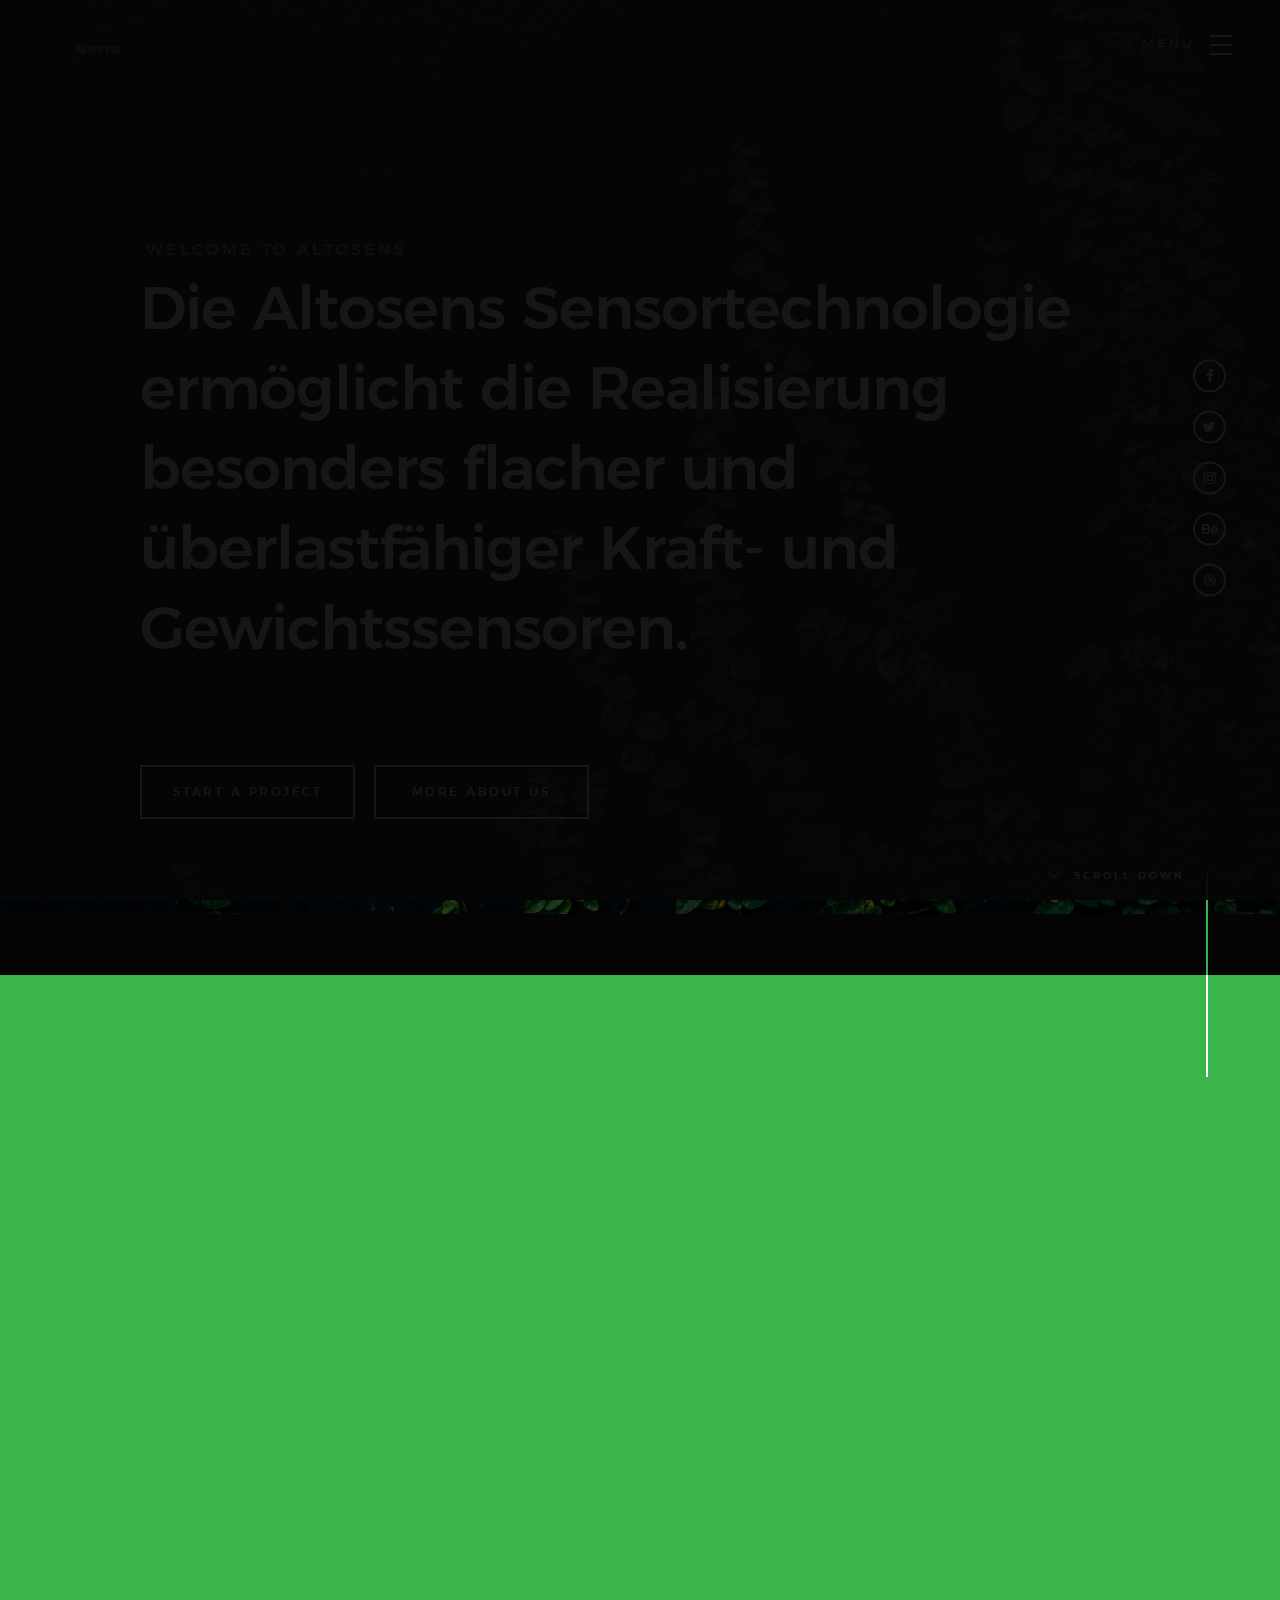
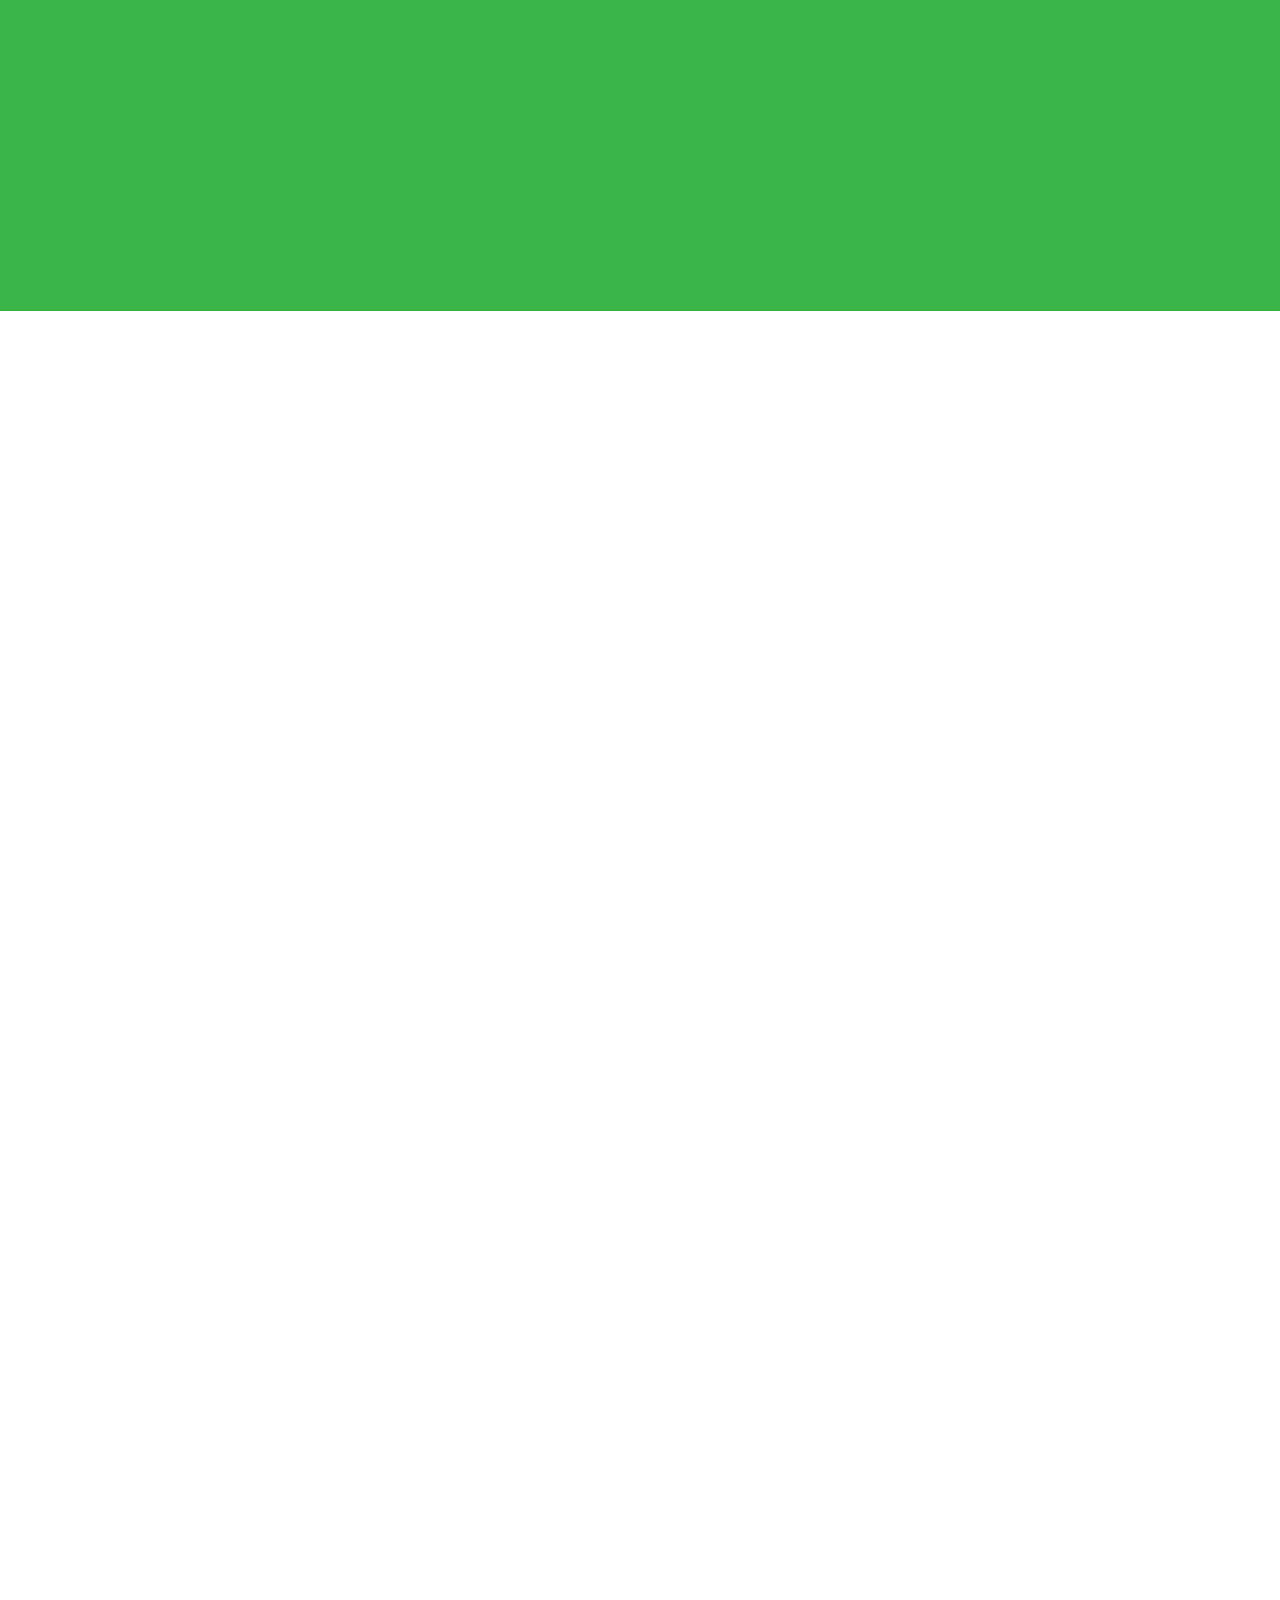
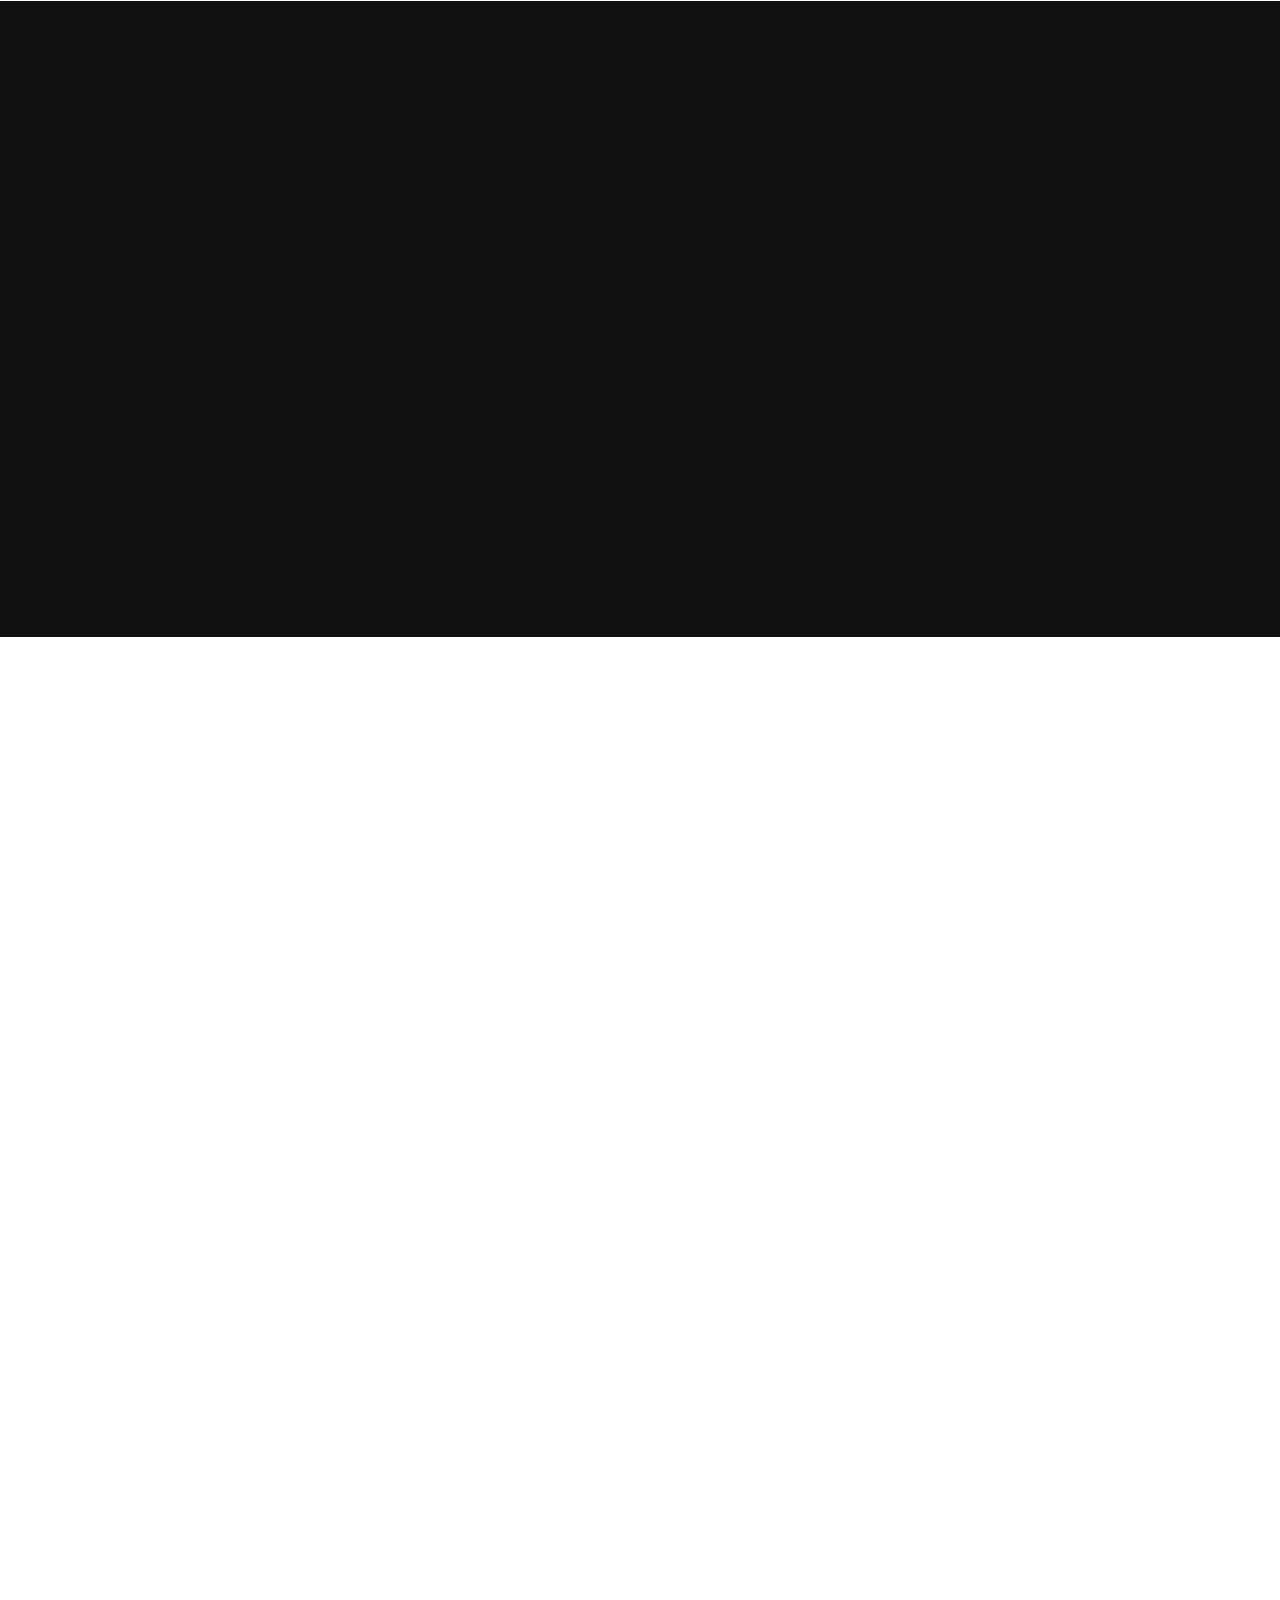
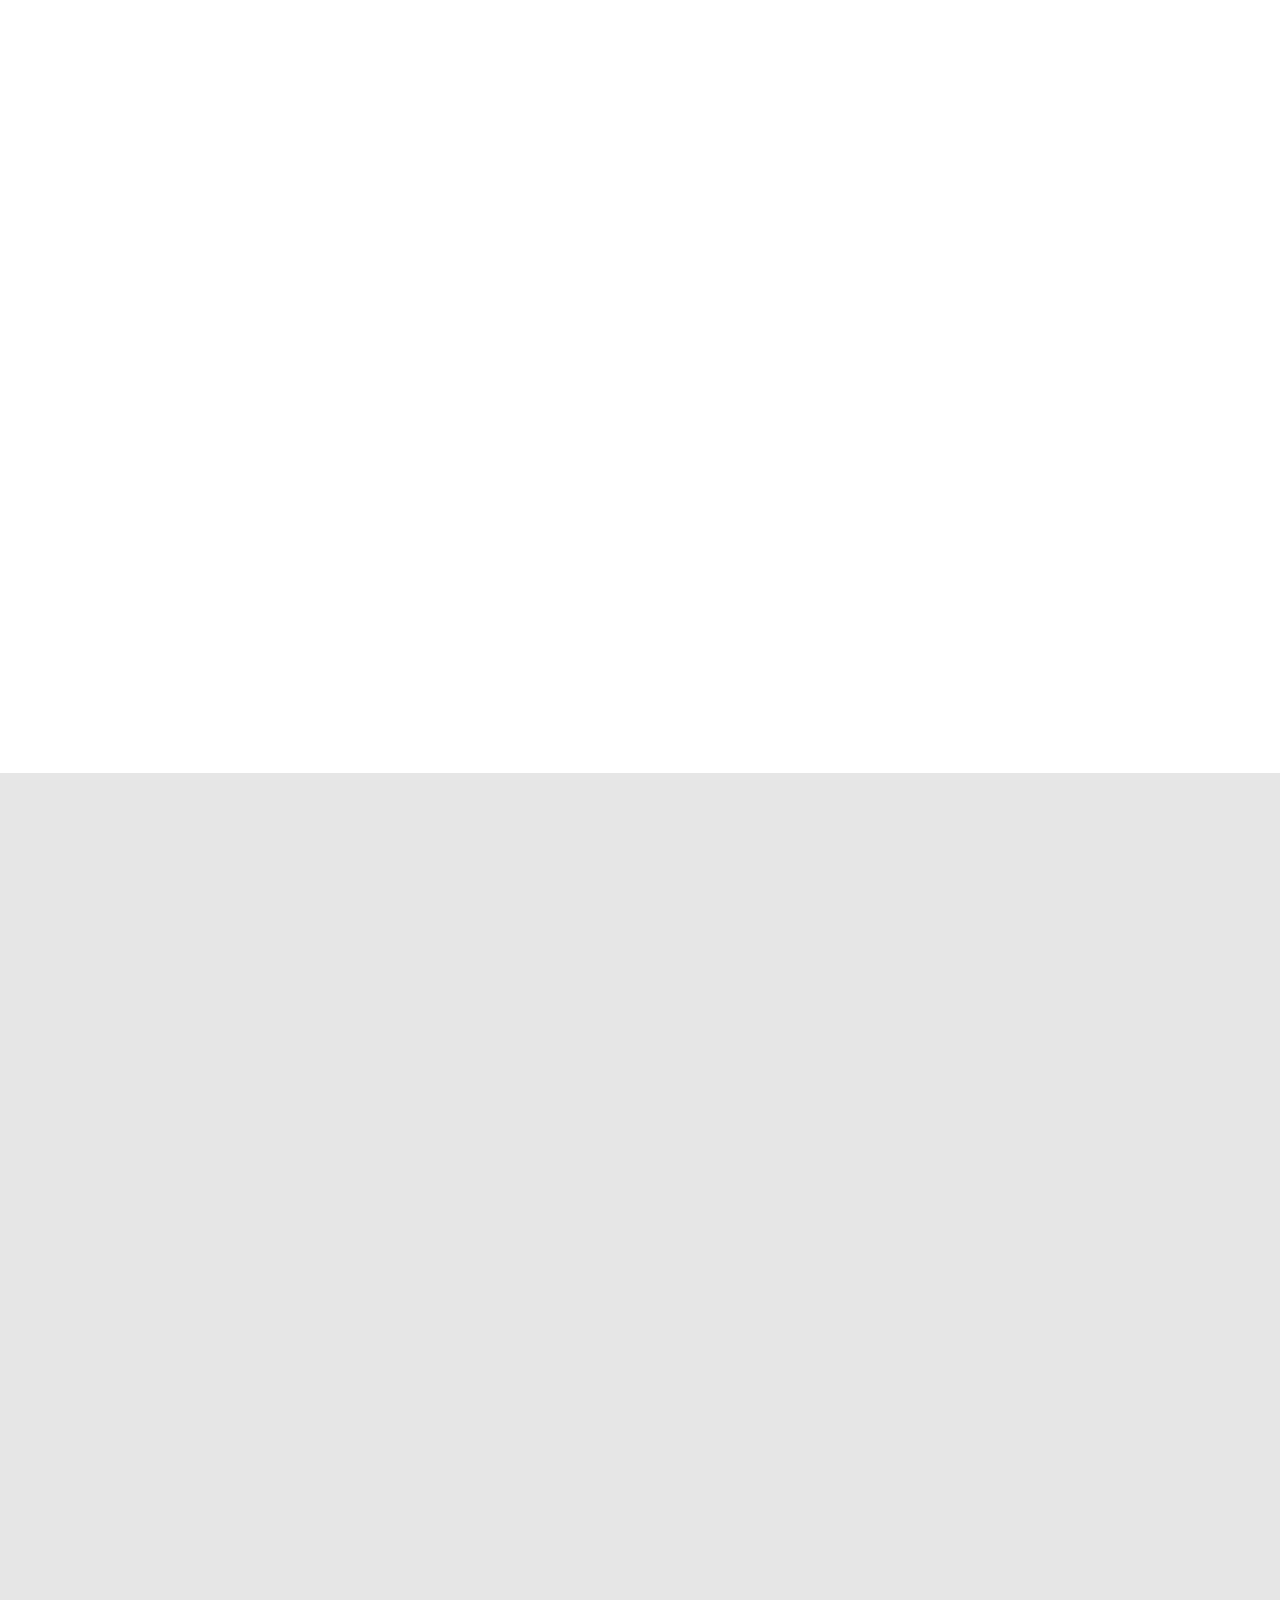
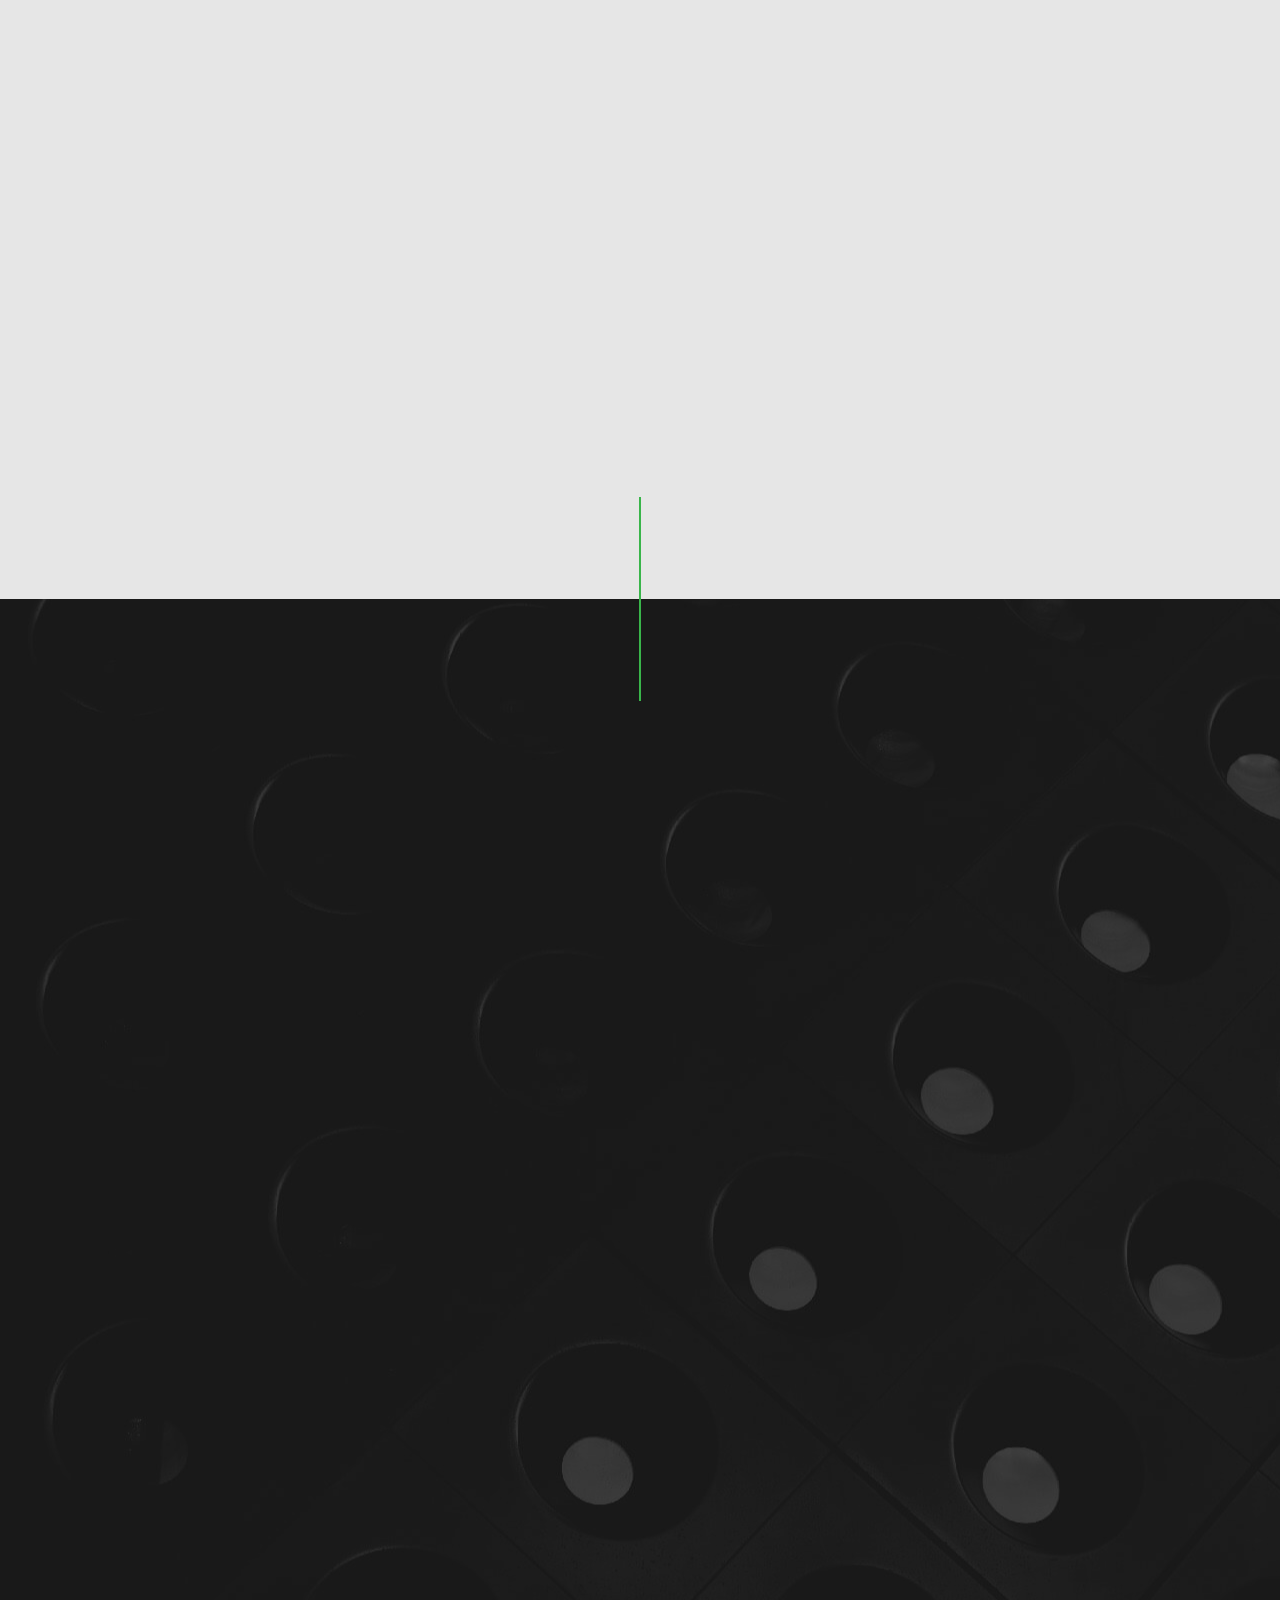
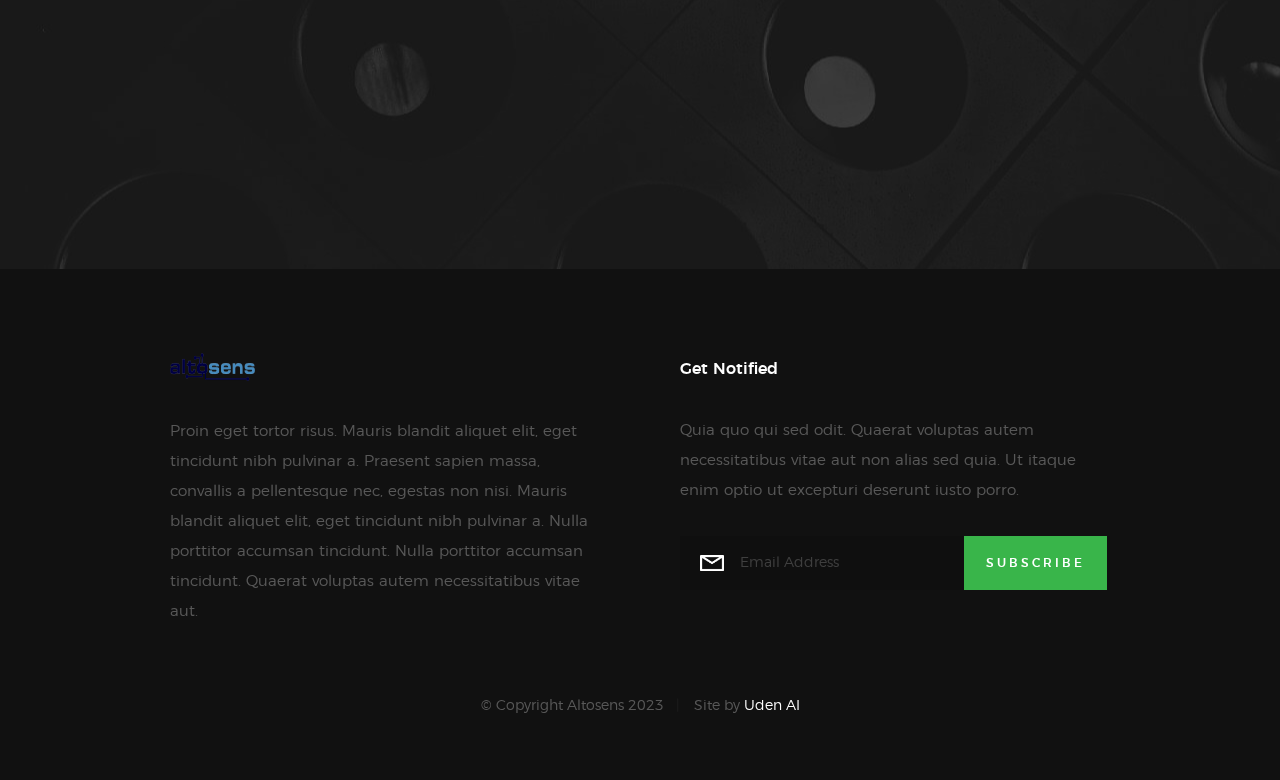
<file: index.html>
<!DOCTYPE html>
<!--[if lt IE 9 ]><html class="no-js oldie" lang="en"> <![endif]-->
<!--[if IE 9 ]><html class="no-js oldie ie9" lang="en"> <![endif]-->
<!--[if (gte IE 9)|!(IE)]><!-->
<html class="no-js" lang="en">
<!--<![endif]-->

<head>

    <!--- basic page needs
    ================================================== -->
    <meta charset="utf-8">
    <title>Altosens</title>
    <meta name="description" content="">
    <meta name="author" content="">

    <!-- mobile specific metas
    ================================================== -->
    <meta name="viewport" content="width=device-width, initial-scale=1">

    <!-- CSS
    ================================================== -->
    <link rel="stylesheet" href="css/base.css">
    <link rel="stylesheet" href="css/vendor.css">
    <link rel="stylesheet" href="css/main.css">

    <!-- script
    ================================================== -->
    <script src="js/modernizr.js"></script>
    <script src="js/pace.min.js"></script>

    <!-- favicons
    ================================================== -->
    <link rel="shortcut icon" href="altosens-smart-washer-transparent.png" type="image/x-icon">
    <link rel="icon" href="altosens-smart-washer-transparent.png" type="image/x-icon">

</head>

<body id="top">

    <!-- header
    ================================================== -->
    <header class="s-header">

        <div class="header-logo">
            <a class="site-logo" href="index.html">
                <img src="images/altologo-preview.svg" alt="Homepage">
            </a>
        </div>

        <nav class="header-nav">

            <a href="#0" class="header-nav__close" title="close"><span>Close</span></a>

            <div class="header-nav__content">
                <h3>Navigation</h3>
                
                <ul class="header-nav__list">
                    <li class="current"><a class="smoothscroll"  href="#home" title="home">Home</a></li>
                    <li><a class="smoothscroll"  href="#about" title="about">About</a></li>
                    <li><a class="smoothscroll"  href="#services" title="services">Services</a></li>
                    <li><a class="smoothscroll"  href="#works" title="works">Works</a></li>
                    <li><a class="smoothscroll"  href="#clients" title="clients">Clients</a></li>
                    <li><a class="smoothscroll"  href="#contact" title="contact">Contact</a></li>
                </ul>
    
                <p>Perspiciatis hic praesentium nesciunt. Et neque a dolorum <a href='#0'>voluptatem</a> porro iusto sequi veritatis libero enim. Iusto id suscipit veritatis neque reprehenderit.</p>
    
                <ul class="header-nav__social">
                    <li>
                        <a href="#"><i class="fa fa-facebook"></i></a>
                    </li>
                    <li>
                        <a href="#"><i class="fa fa-twitter"></i></a>
                    </li>
                    <li>
                        <a href="#"><i class="fa fa-instagram"></i></a>
                    </li>
                    <li>
                        <a href="#"><i class="fa fa-behance"></i></a>
                    </li>
                    <li>
                        <a href="#"><i class="fa fa-dribbble"></i></a>
                    </li>
                </ul>

            </div> <!-- end header-nav__content -->

        </nav>  <!-- end header-nav -->

        <a class="header-menu-toggle" href="#0">
            <span class="header-menu-text">Menu</span>
            <span class="header-menu-icon"></span>
        </a>

    </header> <!-- end s-header -->


    <!-- home
    ================================================== -->
    <section id="home" class="s-home target-section" data-parallax="scroll" data-image-src="images/hero-bg.jpg" data-natural-width=3000 data-natural-height=2000 data-position-y=center>

        <div class="overlay"></div>
        <div class="shadow-overlay"></div>

        <div class="home-content">

            <div class="row home-content__main">

                <h3>Welcome to Altosens</h3>

                <h1>
                    Die Altosens Sensortechnologie    <br>
                    ermöglicht die Realisierung <br>
                    besonders flacher und <br>
                    überlastfähiger Kraft- und Gewichtssensoren.
                </h1>

                <div class="home-content__buttons">
                    <a href="#contact" class="smoothscroll btn btn--stroke">
                        Start a Project
                    </a>
                    <a href="#about" class="smoothscroll btn btn--stroke">
                        More About Us
                    </a>
                </div>

            </div>

            <div class="home-content__scroll">
                <a href="#about" class="scroll-link smoothscroll">
                    <span>Scroll Down</span>
                </a>
            </div>

            <div class="home-content__line"></div>

        </div> <!-- end home-content -->


        <ul class="home-social">
            <li>
                <a href="#0"><i class="fa fa-facebook" aria-hidden="true"></i><span>Facebook</span></a>
            </li>
            <li>
                <a href="#0"><i class="fa fa-twitter" aria-hidden="true"></i><span>Twiiter</span></a>
            </li>
            <li>
                <a href="#0"><i class="fa fa-instagram" aria-hidden="true"></i><span>Instagram</span></a>
            </li>
            <li>
                <a href="#0"><i class="fa fa-behance" aria-hidden="true"></i><span>Behance</span></a>
            </li>
            <li>
                <a href="#0"><i class="fa fa-dribbble" aria-hidden="true"></i><span>Dribbble</span></a>
            </li>
        </ul> 
        <!-- end home-social -->

    </section> <!-- end s-home -->


    <!-- about
    ================================================== -->
    <section id='about' class="s-about">

        <div class="row section-header has-bottom-sep" data-aos="fade-up">
            <div class="col-full">
                <h3 class="subhead subhead--dark">Hello There</h3>
                <h1 class="display-1 display-1--light">We Are Altosens</h1>
            </div>
        </div> <!-- end section-header -->

        <div class="row about-desc" data-aos="fade-up">
            <div class="col-full">
                <p>
                Lorem ipsum dolor sit amet, consectetur adipisicing elit, sed do eiusmod tempor incididunt ut labore et dolore magna aliqua. Ut enim ad minim veniam, quis nostrud exercitation ullamco laboris nisi ut aliquip ex ea commodo consequat. Duis aute irure dolor in reprehenderit in voluptate velit esse cillum dolore eu fugiat nulla pariatur. Excepteur sint occaecat cupidatat non proident, sunt in culpa qui officia deserunt. 
                </p>
            </div>
        </div> <!-- end about-desc -->

        <div class="row about-stats stats block-1-4 block-m-1-2 block-mob-full" data-aos="fade-up">
                
            <div class="col-block stats__col ">
                <div class="stats__count">127</div>
                <h5>Awards Received</h5>
            </div>
            <div class="col-block stats__col">
                <div class="stats__count">1505</div>
                <h5>Cups of Coffee</h5>
            </div>
            <div class="col-block stats__col">
                <div class="stats__count">109</div>
                <h5>Projects Completed</h5>
            </div>
            <div class="col-block stats__col">
                <div class="stats__count">102</div>
                <h5>Happy Clients</h5> 
            </div>

        </div> <!-- end about-stats -->

        <div class="about__line"></div>

    </section> <!-- end s-about -->


    <!-- services
    ================================================== -->
    <section id='services' class="s-services">

        <div class="row section-header has-bottom-sep" data-aos="fade-up">
            <div class="col-full">
                <h3 class="subhead">What We Do</h3>
                <h1 class="display-2">Die Altosens Smart-Sensortechnologie </h1>
            </div>
        </div> <!-- end section-header -->

        <div class="row services-list block-1-2 block-tab-full">

            <div class="col-block service-item" data-aos="fade-up">
                <div class="service-icon">
                    <i class="icon-paint-brush"></i>
                </div>
                <div class="service-text">
                    <h3 class="h2">Brand Identity</h3>
                    <p>Nemo cupiditate ab quibusdam quaerat impedit magni. Earum suscipit ipsum laudantium. 
                    Quo delectus est. Maiores voluptas ab sit natus veritatis ut. Debitis nulla cumque veritatis.
                    Sunt suscipit voluptas ipsa in tempora esse soluta sint.
                    </p>
                </div>
            </div>

            <div class="col-block service-item" data-aos="fade-up">
                <div class="service-icon">
                    <i class="icon-group"></i>
                </div>
                <div class="service-text">
                    <h3 class="h2">Illustration</h3>
                    <p>Nemo cupiditate ab quibusdam quaerat impedit magni. Earum suscipit ipsum laudantium. 
                    Quo delectus est. Maiores voluptas ab sit natus veritatis ut. Debitis nulla cumque veritatis.
                    Sunt suscipit voluptas ipsa in tempora esse soluta sint.
                    </p>
                </div>
            </div>

            <div class="col-block service-item" data-aos="fade-up">
                <div class="service-icon">
                    <i class="icon-megaphone"></i>
                </div>  
                <div class="service-text">
                    <h3 class="h2">Marketing</h3>
                    <p>Nemo cupiditate ab quibusdam quaerat impedit magni. Earum suscipit ipsum laudantium. 
                    Quo delectus est. Maiores voluptas ab sit natus veritatis ut. Debitis nulla cumque veritatis.
                    Sunt suscipit voluptas ipsa in tempora esse soluta sint.
                    </p>
                </div>
            </div>

            <div class="col-block service-item" data-aos="fade-up">
                <div class="service-icon">
                    <i class="icon-earth"></i>
                </div>
                <div class="service-text">
                    <h3 class="h2">Web Design</h3>
                    <p>Nemo cupiditate ab quibusdam quaerat impedit magni. Earum suscipit ipsum laudantium. 
                    Quo delectus est. Maiores voluptas ab sit natus veritatis ut. Debitis nulla cumque veritatis.
                    Sunt suscipit voluptas ipsa in tempora esse soluta sint.
                    </p>
                </div>
            </div>

            <div class="col-block service-item" data-aos="fade-up">
                <div class="service-icon">
                    <i class="icon-cube"></i>
                </div>
                <div class="service-text">
                    <h3 class="h2">Packaging Design</h3>
                    <p>Nemo cupiditate ab quibusdam quaerat impedit magni. Earum suscipit ipsum laudantium. 
                    Quo delectus est. Maiores voluptas ab sit natus veritatis ut. Debitis nulla cumque veritatis.
                    Sunt suscipit voluptas ipsa in tempora esse soluta sint.
                    </p>
                </div>
            </div>
    
            <div class="col-block service-item" data-aos="fade-up">
                <div class="service-icon"><i class="icon-lego-block"></i></div>
                <div class="service-text">
                    <h3 class="h2">Web Development</h3>
                    <p>Nemo cupiditate ab quibusdam quaerat impedit magni. Earum suscipit ipsum laudantium. 
                    Quo delectus est. Maiores voluptas ab sit natus veritatis ut. Debitis nulla cumque veritatis.
                    Sunt suscipit voluptas ipsa in tempora esse soluta sint.
                    </p>
                </div>
            </div>

        </div> <!-- end services-list -->

    </section> <!-- end s-services -->


    <!-- works
    ================================================== -->
    <section id='works' class="s-works">

        <div class="intro-wrap">
                
            <div class="row section-header has-bottom-sep light-sep" data-aos="fade-up">
                <div class="col-full">
                    <h3 class="subhead">Recent Works</h3>
                    <h1 class="display-2 display-2--light">We love what we do, check out some of our latest works</h1>
                </div>
            </div> <!-- end section-header -->

        </div> <!-- end intro-wrap -->

        <div class="row works-content">
            <div class="col-full masonry-wrap">
                <div class="masonry">
    
                    <div class="masonry__brick" data-aos="fade-up">
                        <div class="item-folio">
                                
                            <div class="item-folio__thumb">
                                <a href="images/portfolio/gallery/g-shutterbug.jpg" class="thumb-link" title="Shutterbug" data-size="1050x700">
                                    <img src="images/portfolio/lady-shutterbug.jpg" 
                                         srcset="images/portfolio/lady-shutterbug.jpg 1x, images/portfolio/lady-shutterbug@2x.jpg 2x" alt="">
                                </a>
                            </div>
    
                            <div class="item-folio__text">
                                <h3 class="item-folio__title">
                                    Shutterbug
                                </h3>
                                <p class="item-folio__cat">
                                    Branding
                                </p>
                            </div>
    
                            <a href="https://www.behance.net/" class="item-folio__project-link" title="Project link">
                                <i class="icon-link"></i>
                            </a>
    
                            <div class="item-folio__caption">
                                <p>Vero molestiae sed aut natus excepturi. Et tempora numquam. Temporibus iusto quo.Unde dolorem corrupti neque nisi.</p>
                            </div>
    
                        </div>
                    </div> <!-- end masonry__brick -->

                    <div class="masonry__brick" data-aos="fade-up">
                        <div class="item-folio">
                                
                            <div class="item-folio__thumb">
                                <a href="images/portfolio/gallery/g-woodcraft.jpg" class="thumb-link" title="Woodcraft" data-size="1050x700">
                                    <img src="images/portfolio/woodcraft.jpg" 
                                         srcset="images/portfolio/woodcraft.jpg 1x, images/portfolio/woodcraft@2x.jpg 2x" alt="">
                                </a>
                            </div>
    
                            <div class="item-folio__text">
                                <h3 class="item-folio__title">
                                    Woodcraft
                                </h3>
                                <p class="item-folio__cat">
                                    Web Design
                                </p>
                            </div>
    
                            <a href="https://www.behance.net/" class="item-folio__project-link" title="Project link">
                                <i class="icon-link"></i>
                            </a>
    
                            <div class="item-folio__caption">
                                <p>Vero molestiae sed aut natus excepturi. Et tempora numquam. Temporibus iusto quo.Unde dolorem corrupti neque nisi.</p>
                            </div>
    
                        </div>
                    </div> <!-- end masonry__brick -->
    
                    <div class="masonry__brick" data-aos="fade-up">
                        <div class="item-folio">
                                
                            <div class="item-folio__thumb">
                                <a href="images/portfolio/gallery/g-beetle.jpg" class="thumb-link" title="The Beetle Car" data-size="1050x700">
                                    <img src="images/portfolio/the-beetle.jpg"
                                         srcset="images/portfolio/the-beetle.jpg 1x, images/portfolio/the-beetle@2x.jpg 2x" alt="">
                                </a>
                            </div>
    
                            <div class="item-folio__text">
                                <h3 class="item-folio__title">
                                    The Beetle
                                </h3>
                                <p class="item-folio__cat">
                                    Web Development
                                </p>
                            </div>
    
                            <a href="https://www.behance.net/" class="item-folio__project-link" title="Project link">
                                <i class="icon-link"></i>
                            </a>
    
                            <div class="item-folio__caption">
                                <p>Vero molestiae sed aut natus excepturi. Et tempora numquam. Temporibus iusto quo.Unde dolorem corrupti neque nisi.</p>
                            </div>
    
                        </div>
                    </div> <!-- end masonry__brick -->
    
                    <div class="masonry__brick" data-aos="fade-up">
                        <div class="item-folio">
                                
                            <div class="item-folio__thumb">
                                <a href="images/portfolio/gallery/g-grow-green.jpg" class="thumb-link" title="Grow Green" data-size="1050x700">
                                    <img src="images/portfolio/grow-green.jpg" 
                                         srcset="images/portfolio/grow-green.jpg 1x, images/portfolio/grow-green@2x.jpg 2x" alt="">
                                </a>
                            </div>
    
                            <div class="item-folio__text">
                                <h3 class="item-folio__title">
                                    Grow Green
                                </h3>
                                <p class="item-folio__cat">
                                    Branding
                                </p>
                            </div>
    
                            <a href="https://www.behance.net/" class="item-folio__project-link" title="Project link">
                                <i class="icon-link"></i>
                            </a>
    
                            <div class="item-folio__caption">
                                <p>Vero molestiae sed aut natus excepturi. Et tempora numquam. Temporibus iusto quo.Unde dolorem corrupti neque nisi.</p>
                            </div>
    
                        </div>
                    </div> <!-- end masonry__brick -->

                    <div class="masonry__brick" data-aos="fade-up">
                        <div class="item-folio">
                                
                            <div class="item-folio__thumb">
                                <a href="images/portfolio/gallery/g-guitarist.jpg" class="thumb-link" title="Guitarist" data-size="1050x700">
                                    <img src="images/portfolio/guitarist.jpg" 
                                         srcset="images/portfolio/guitarist.jpg 1x, images/portfolio/guitarist@2x.jpg 2x" alt="">
                                </a>
                            </div>
    
                            <div class="item-folio__text">
                                <h3 class="item-folio__title">
                                    Guitarist
                                </h3>
                                <p class="item-folio__cat">
                                    Web Design
                                </p>
                            </div>
    
                            <a href="https://www.behance.net/" class="item-folio__project-link" title="Project link">
                                <i class="icon-link"></i>
                            </a>
    
                            <div class="item-folio__caption">
                                <p>Vero molestiae sed aut natus excepturi. Et tempora numquam. Temporibus iusto quo.Unde dolorem corrupti neque nisi.</p>
                            </div>
    
                        </div>
                    </div> <!-- end masonry__brick -->
    
                    <div class="masonry__brick" data-aos="fade-up">
                        <div class="item-folio">
                                
                            <div class="item-folio__thumb">
                                <a href="images/portfolio/gallery/g-palmeira.jpg" class="thumb-link" title="Palmeira" data-size="1050x700">
                                    <img src="images/portfolio/palmeira.jpg"
                                         srcset="images/portfolio/palmeira.jpg 1x, images/portfolio/palmeira@2x.jpg 2x" alt="">
                                </a>
                            </div>
    
                            <div class="item-folio__text">
                                <h3 class="item-folio__title">
                                    Palmeira
                                </h3>
                                <p class="item-folio__cat">
                                    Web Design
                                </p>
                            </div>
    
                            <a href="https://www.behance.net/" class="item-folio__project-link" title="Project link">
                                <i class="icon-link"></i>
                            </a>
    
                            <div class="item-folio__caption">
                                <p>Vero molestiae sed aut natus excepturi. Et tempora numquam. Temporibus iusto quo.Unde dolorem corrupti neque nisi.</p>
                            </div>
    
                        </div>
                    </div> <!-- end masonry__brick -->

                </div> <!-- end masonry -->
            </div> <!-- end col-full -->
        </div> <!-- end works-content -->

    </section> <!-- end s-works -->


    <!-- clients
    ================================================== -->
    <section id="clients" class="s-clients">

        <div class="row section-header" data-aos="fade-up">
            <div class="col-full">
                <h3 class="subhead">Our Clients</h3>
                <h1 class="display-2">Altosens has been honored to
                partner up with these clients</h1>
            </div>
        </div> <!-- end section-header -->

        <div class="row clients-outer" data-aos="fade-up">
            <div class="col-full">
                <div class="clients">
                    
                    <a href="#0" title="" class="clients__slide"><img src="images/clients/apple.png" /></a>
                    <a href="#0" title="" class="clients__slide"><img src="images/clients/atom.png" /></a>
                    <a href="#0" title="" class="clients__slide"><img src="images/clients/blackberry.png" /></a>
                    <a href="#0" title="" class="clients__slide"><img src="images/clients/dropbox.png" /></a>
                    <a href="#0" title="" class="clients__slide"><img src="images/clients/envato.png" /></a>
                    <a href="#0" title="" class="clients__slide"><img src="images/clients/firefox.png" /></a>
                    <a href="#0" title="" class="clients__slide"><img src="images/clients/joomla.png" /></a>
                    <a href="#0" title="" class="clients__slide"><img src="images/clients/magento.png" /></a>
                     
                </div> <!-- end clients -->
            </div> <!-- end col-full -->
        </div> <!-- end clients-outer -->

        <div class="row clients-testimonials" data-aos="fade-up">
            <div class="col-full">
                <div class="testimonials">

                    <div class="testimonials__slide">

                        <p>Qui ipsam temporibus quisquam vel. Maiores eos cumque distinctio nam accusantium ipsum. 
                        Laudantium quia consequatur molestias delectus culpa facere hic dolores aperiam. Accusantium quos qui praesentium corpori.
                        Excepturi nam cupiditate culpa doloremque deleniti repellat.</p>

                        <img src="images/avatars/user-01.jpg" alt="Author image" class="testimonials__avatar">
                        <div class="testimonials__info">
                            <span class="testimonials__name">Tim Cook</span> 
                            <span class="testimonials__pos">CEO, Apple</span>
                        </div>

                    </div>

                    <div class="testimonials__slide">
                        
                        <p>Excepturi nam cupiditate culpa doloremque deleniti repellat. Veniam quos repellat voluptas animi adipisci.
                        Nisi eaque consequatur. Quasi voluptas eius distinctio. Atque eos maxime. Qui ipsam temporibus quisquam vel.</p>

                        <img src="images/avatars/user-05.jpg" alt="Author image" class="testimonials__avatar">
                        <div class="testimonials__info">
                            <span class="testimonials__name">Sundar Pichai</span> 
                            <span class="testimonials__pos">CEO, Google</span>
                        </div>

                    </div>

                    <div class="testimonials__slide">
                        
                        <p>Repellat dignissimos libero. Qui sed at corrupti expedita voluptas odit. Nihil ea quia nesciunt. Ducimus aut sed ipsam.  
                        Autem eaque officia cum exercitationem sunt voluptatum accusamus. Quasi voluptas eius distinctio.</p>

                        <img src="images/avatars/user-02.jpg" alt="Author image" class="testimonials__avatar">
                        <div class="testimonials__info">
                            <span class="testimonials__name">Satya Nadella</span> 
                            <span class="testimonials__pos">CEO, Microsoft</span>
                        </div>

                    </div>

                </div><!-- end testimonials -->
                
            </div> <!-- end col-full -->
        </div> <!-- end client-testimonials -->

    </section> <!-- end s-clients -->


    <!-- contact
    ================================================== -->
    <section id="contact" class="s-contact">

        <div class="overlay"></div>
        <div class="contact__line"></div>

        <div class="row section-header" data-aos="fade-up">
            <div class="col-full">
                <h3 class="subhead">Contact Us</h3>
                <h1 class="display-2 display-2--light">Reach out for a new project or just say hello</h1>
            </div>
        </div>

        <div class="row contact-content" data-aos="fade-up">
            
            <div class="contact-primary">

                <h3 class="h6">Send Us A Message</h3>

                <form name="contactForm" id="contactForm" method="post" action="" novalidate="novalidate">
                    <fieldset>
    
                    <div class="form-field">
                        <input name="contactName" type="text" id="contactName" placeholder="Your Name" value="" minlength="2" required="" aria-required="true" class="full-width">
                    </div>
                    <div class="form-field">
                        <input name="contactEmail" type="email" id="contactEmail" placeholder="Your Email" value="" required="" aria-required="true" class="full-width">
                    </div>
                    <div class="form-field">
                        <input name="contactSubject" type="text" id="contactSubject" placeholder="Subject" value="" class="full-width">
                    </div>
                    <div class="form-field">
                        <textarea name="contactMessage" id="contactMessage" placeholder="Your Message" rows="10" cols="50" required="" aria-required="true" class="full-width"></textarea>
                    </div>
                    <div class="form-field">
                        <button class="full-width btn--primary">Submit</button>
                        <div class="submit-loader">
                            <div class="text-loader">Sending...</div>
                            <div class="s-loader">
                                <div class="bounce1"></div>
                                <div class="bounce2"></div>
                                <div class="bounce3"></div>
                            </div>
                        </div>
                    </div>
    
                    </fieldset>
                </form>

                <!-- contact-warning -->
                <div class="message-warning">
                    Something went wrong. Please try again.
                </div> 
            
                <!-- contact-success -->
                <div class="message-success">
                    Your message was sent, thank you!<br>
                </div>

            </div> <!-- end contact-primary -->

            <div class="contact-secondary">
                <div class="contact-info">

                    <h3 class="h6 hide-on-fullwidth">Contact Info</h3>

                    <div class="cinfo">
                        <h5>Where to Find Us</h5>
                        <p>
                            Altosens GmbH
							c/o Innovationszentrum Osnabrück ICO
							Albert-Einstein-Straße 1
							49076 Osnabrück
                        </p>
                    </div>

                    <div class="cinfo">
                        <h5>Email Us At</h5>
                        <p>
                            contact@altosens.tech<br>
                            info@altosens.tech
                        </p>
                    </div>

                    <div class="cinfo">
                        <h5>Call Us At</h5>
                        <p>
                            Phone: +49 (0)541 20280 620 <br>
                            Mobile: +49 (0)541 20280 620 <br>
                            Fax: +49 (0)541 20280 620 
                        </p>
                    </div>

                    <ul class="contact-social">
                        <li>
                            <a href="#"><i class="fa fa-facebook" aria-hidden="true"></i></a>
                        </li>
                        <li>
                            <a href="#"><i class="fa fa-twitter" aria-hidden="true"></i></a>
                        </li>
                        <li>
                            <a href="#"><i class="fa fa-instagram" aria-hidden="true"></i></a>
                        </li>
                        <li>
                            <a href="#"><i class="fa fa-behance" aria-hidden="true"></i></a>
                        </li>
                        <li>
                            <a href="#"><i class="fa fa-dribbble" aria-hidden="true"></i></a>
                        </li>
                    </ul> <!-- end contact-social -->

                </div> <!-- end contact-info -->
            </div> <!-- end contact-secondary -->

        </div> <!-- end contact-content -->

    </section> <!-- end s-contact -->


    <!-- footer
    ================================================== -->
    <footer>

        <div class="row footer-main">

            <div class="col-six tab-full left footer-desc">

                <div class="footer-logo"></div>
                Proin eget tortor risus. Mauris blandit aliquet elit, eget tincidunt nibh pulvinar a. Praesent sapien massa, convallis a pellentesque nec, egestas non nisi. Mauris blandit aliquet elit, eget tincidunt nibh pulvinar a. Nulla porttitor accumsan tincidunt. Nulla porttitor accumsan tincidunt. Quaerat voluptas autem necessitatibus vitae aut.

            </div>

            <div class="col-six tab-full right footer-subscribe">

                <h4>Get Notified</h4>
                <p>Quia quo qui sed odit. Quaerat voluptas autem necessitatibus vitae aut non alias sed quia. Ut itaque enim optio ut excepturi deserunt iusto porro.</p>

                <div class="subscribe-form">
                    <form id="mc-form" class="group" novalidate="true">
                        <input type="email" value="" name="EMAIL" class="email" id="mc-email" placeholder="Email Address" required="">
                        <input type="submit" name="subscribe" value="Subscribe">
                        <label for="mc-email" class="subscribe-message"></label>
                    </form>
                </div>

            </div>

        </div> <!-- end footer-main -->

        <div class="row footer-bottom">

            <div class="col-twelve">
                <div class="copyright">
                    <span>© Copyright Altosens 2023</span> 
                    <span>Site by <a href="https://uden.ai/">Uden AI</a></span>	
                </div>

                <div class="go-top">
                    <a class="smoothscroll" title="Back to Top" href="#top"><i class="icon-arrow-up" aria-hidden="true"></i></a>
                </div>
            </div>

        </div> <!-- end footer-bottom -->

    </footer> <!-- end footer -->


    <!-- photoswipe background
    ================================================== -->
    <div aria-hidden="true" class="pswp" role="dialog" tabindex="-1">

        <div class="pswp__bg"></div>
        <div class="pswp__scroll-wrap">

            <div class="pswp__container">
                <div class="pswp__item"></div>
                <div class="pswp__item"></div>
                <div class="pswp__item"></div>
            </div>

            <div class="pswp__ui pswp__ui--hidden">
                <div class="pswp__top-bar">
                    <div class="pswp__counter"></div><button class="pswp__button pswp__button--close" title="Close (Esc)"></button> <button class="pswp__button pswp__button--share" title=
                    "Share"></button> <button class="pswp__button pswp__button--fs" title="Toggle fullscreen"></button> <button class="pswp__button pswp__button--zoom" title=
                    "Zoom in/out"></button>
                    <div class="pswp__preloader">
                        <div class="pswp__preloader__icn">
                            <div class="pswp__preloader__cut">
                                <div class="pswp__preloader__donut"></div>
                            </div>
                        </div>
                    </div>
                </div>
                <div class="pswp__share-modal pswp__share-modal--hidden pswp__single-tap">
                    <div class="pswp__share-tooltip"></div>
                </div><button class="pswp__button pswp__button--arrow--left" title="Previous (arrow left)"></button> <button class="pswp__button pswp__button--arrow--right" title=
                "Next (arrow right)"></button>
                <div class="pswp__caption">
                    <div class="pswp__caption__center"></div>
                </div>
            </div>

        </div>

    </div> <!-- end photoSwipe background -->


    <!-- preloader
    ================================================== -->
    <div id="preloader">
        <div id="loader">
            <div class="line-scale-pulse-out">
                <div></div>
                <div></div>
                <div></div>
                <div></div>
                <div></div>
            </div>
        </div>
    </div>


    <!-- Java Script
    ================================================== -->
    <script src="js/jquery-3.2.1.min.js"></script>
    <script src="js/plugins.js"></script>
    <script src="js/main.js"></script>

</body>

</html>
</file>
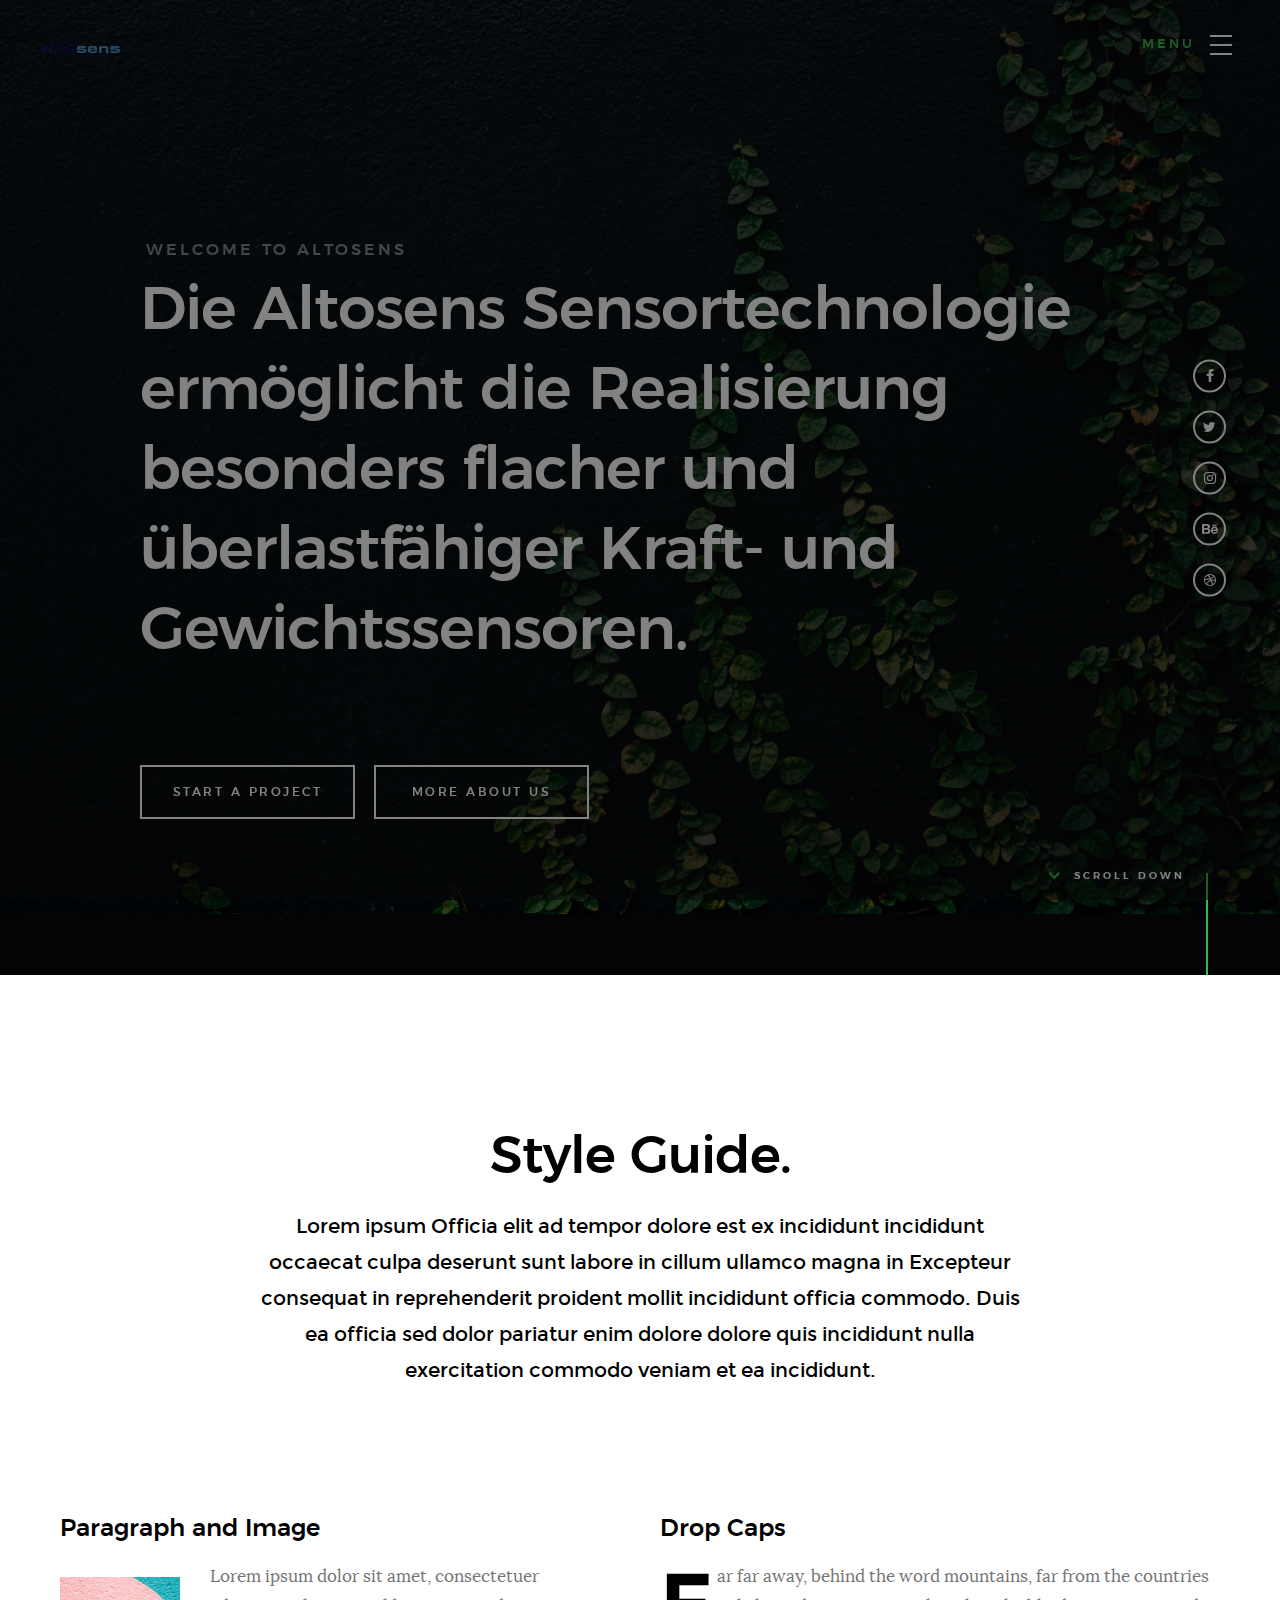
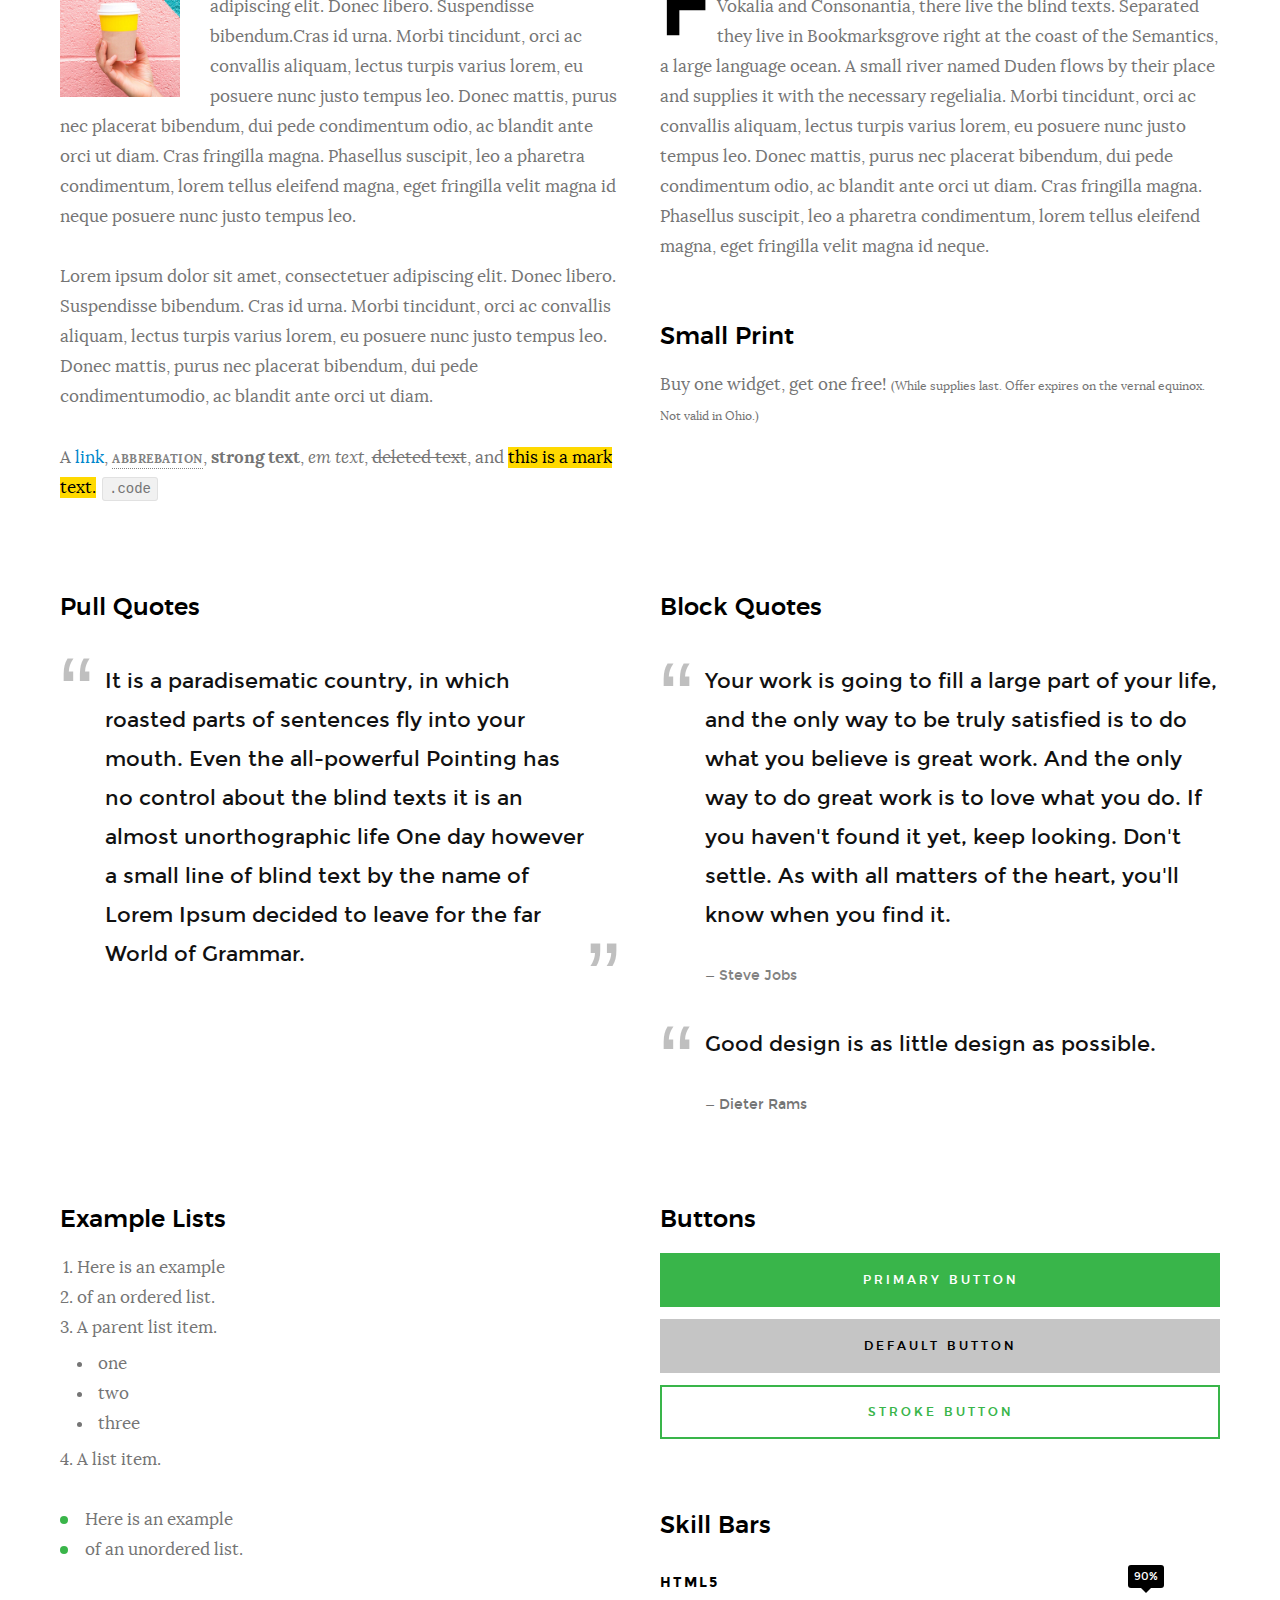
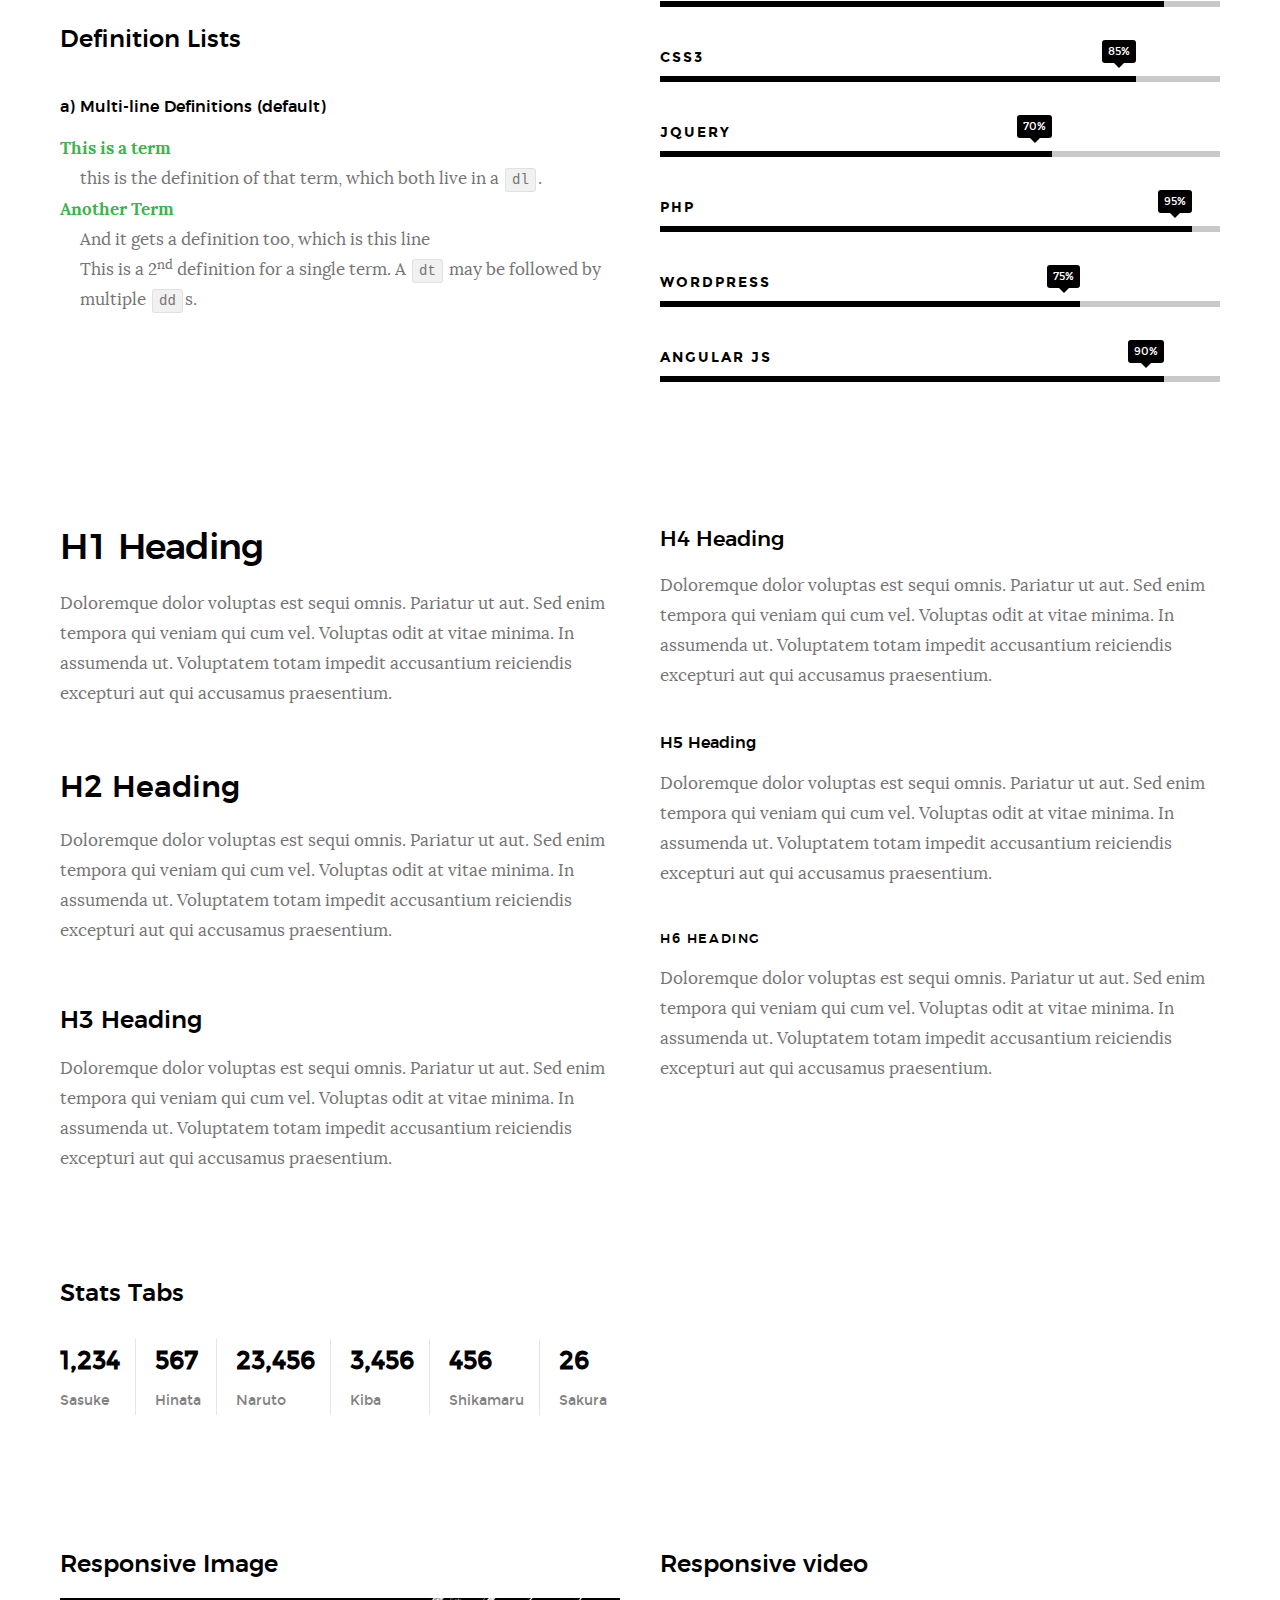
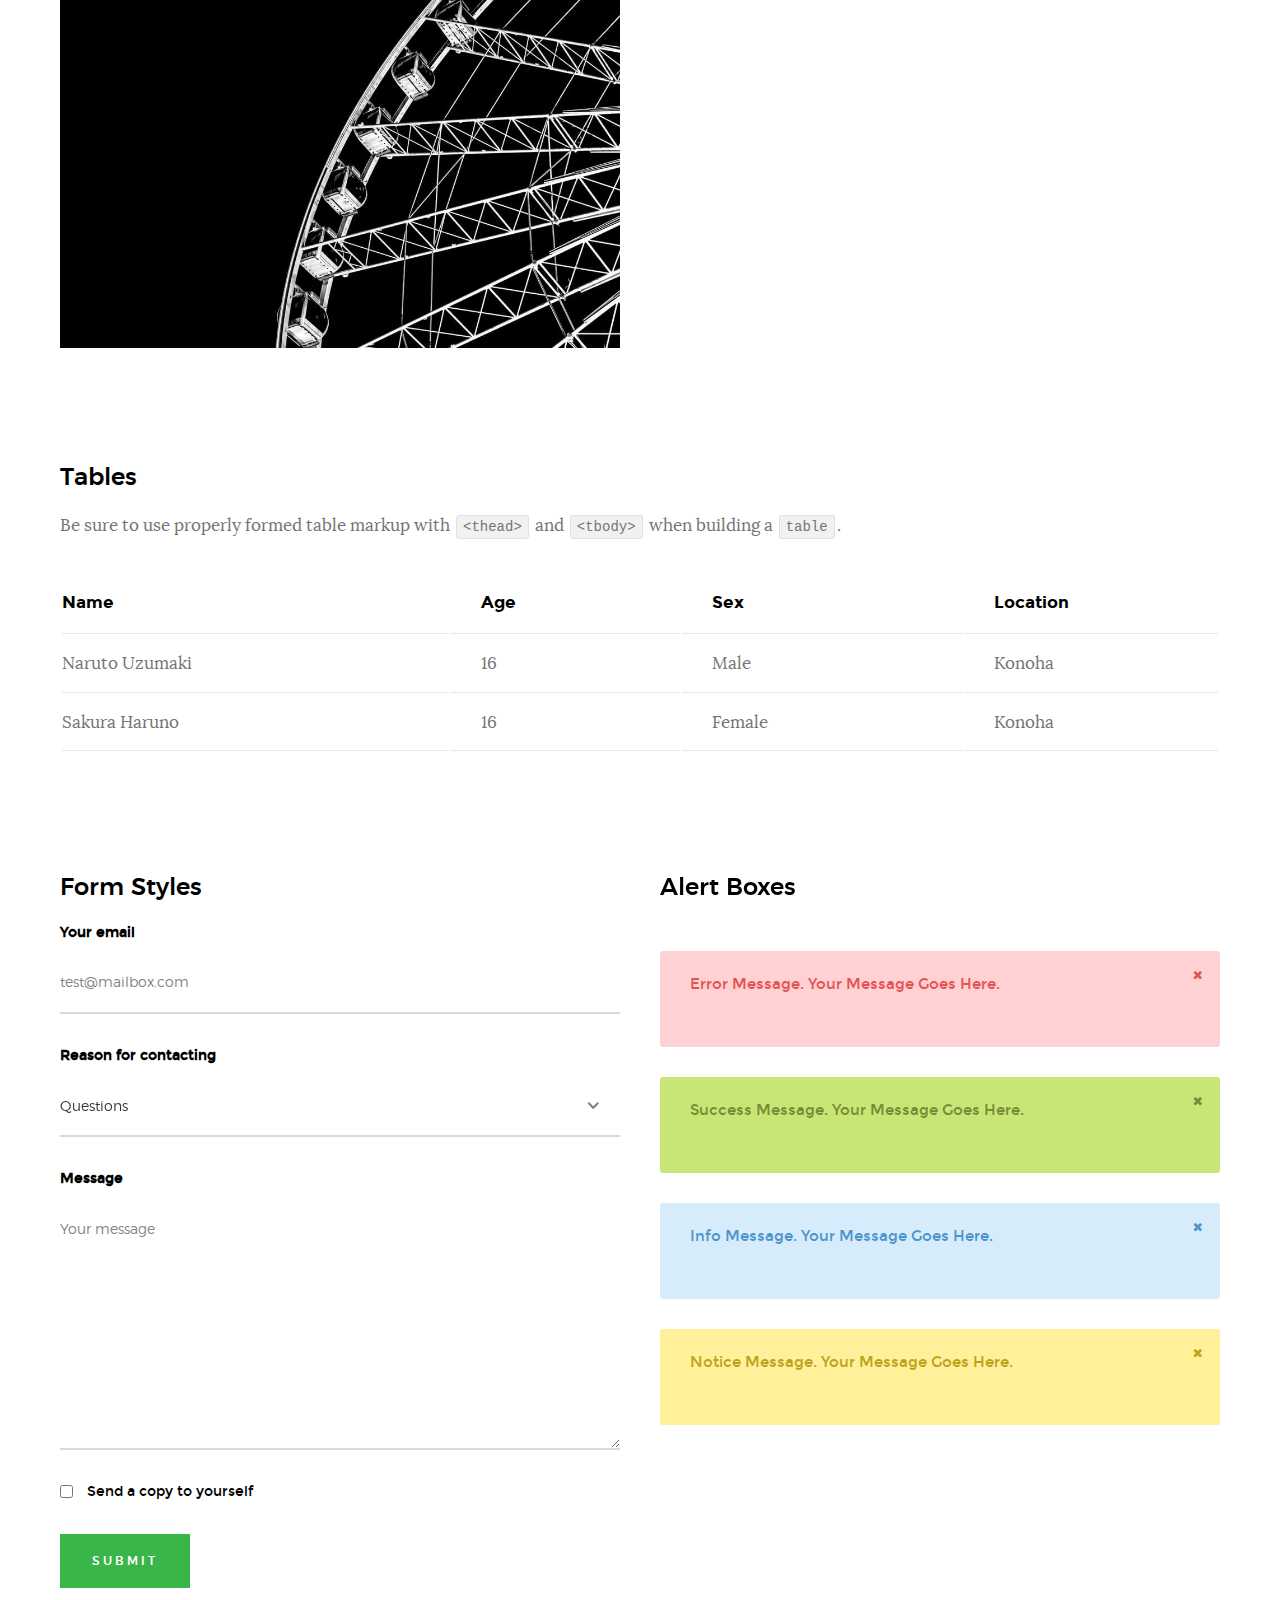
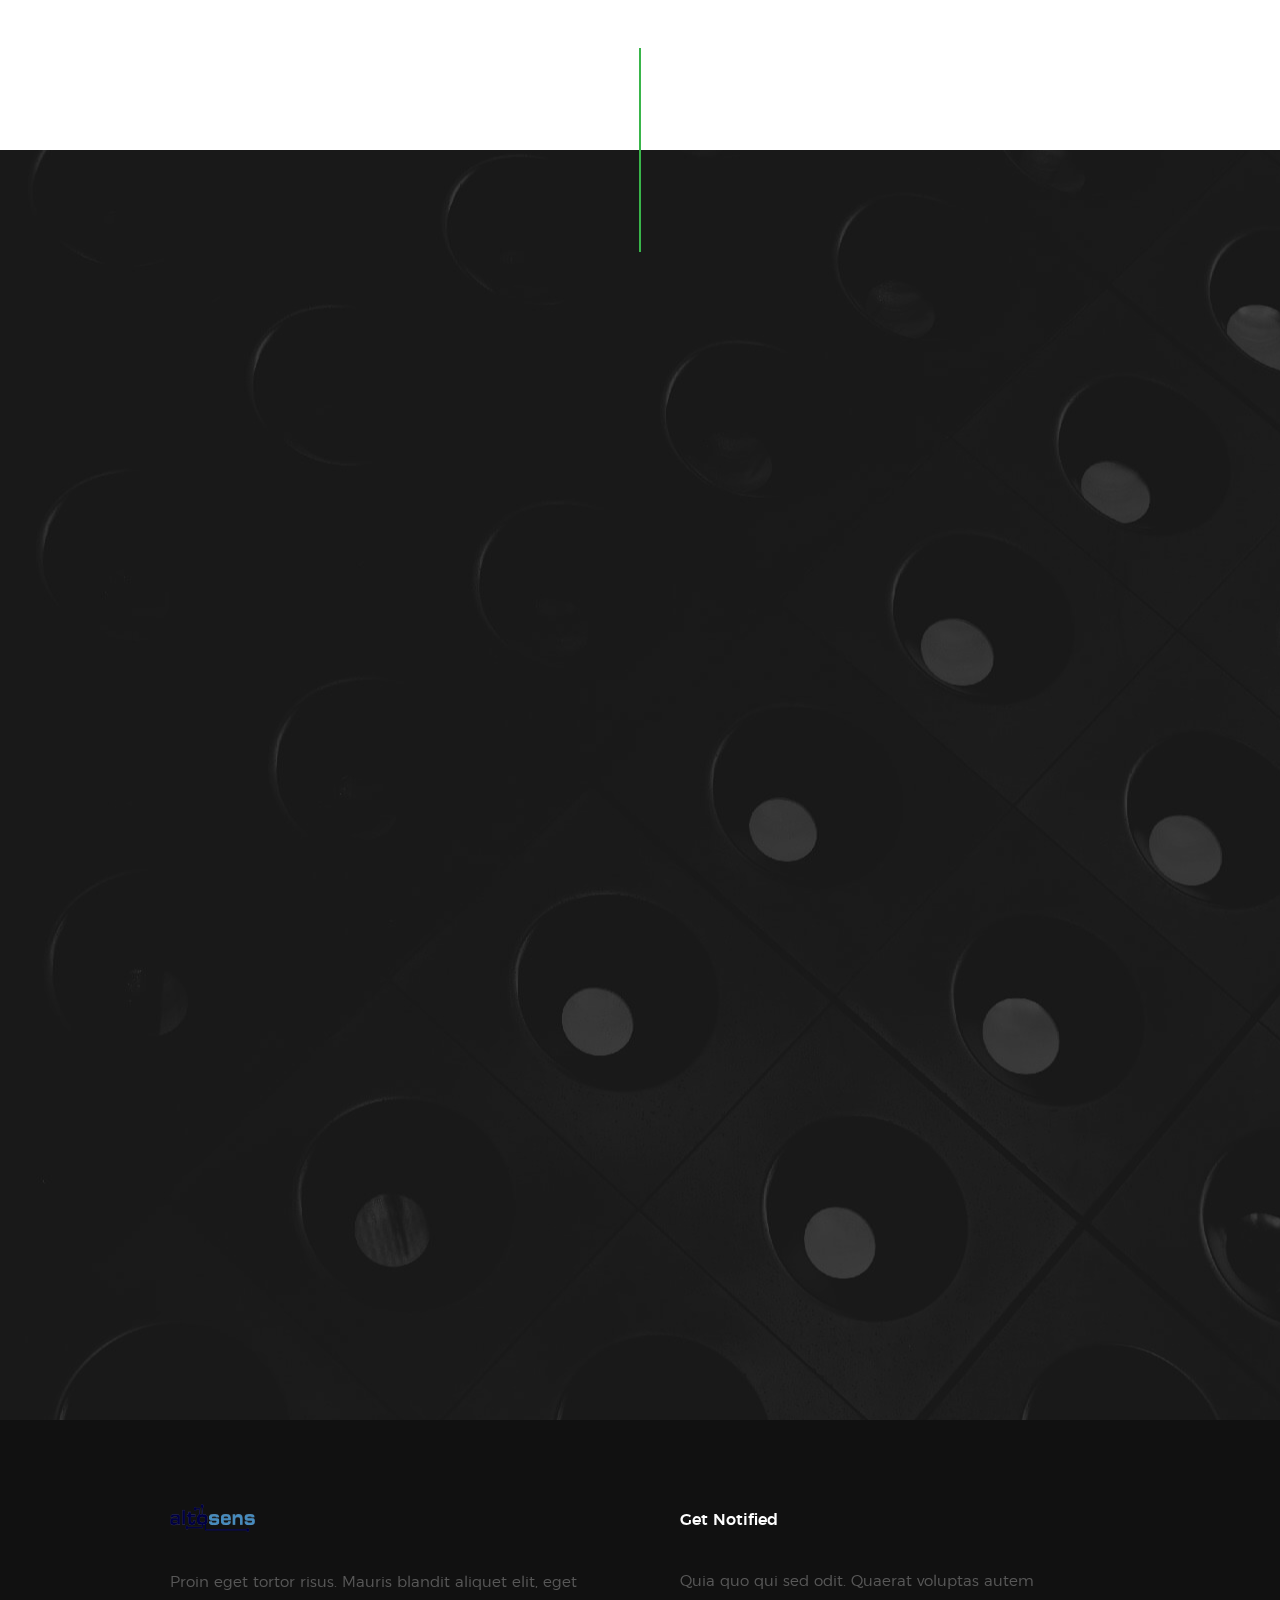
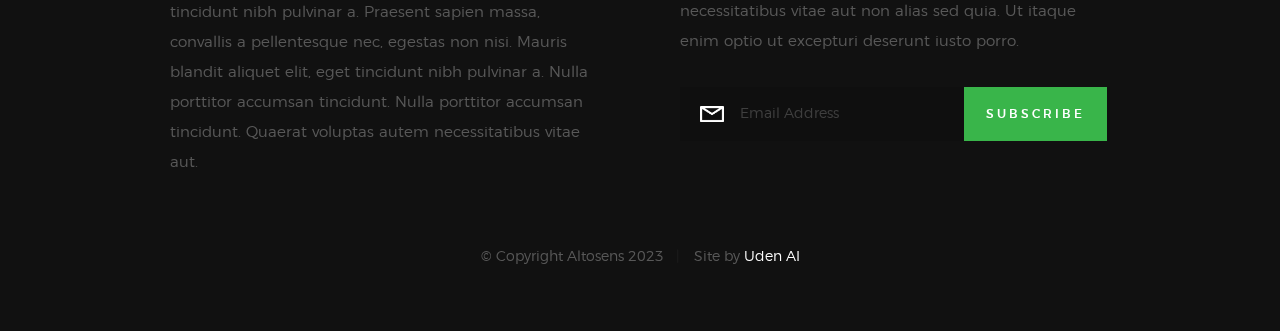
<file: styles.html>
<!DOCTYPE html>
<!--[if lt IE 9 ]><html class="no-js oldie" lang="en"> <![endif]-->
<!--[if IE 9 ]><html class="no-js oldie ie9" lang="en"> <![endif]-->
<!--[if (gte IE 9)|!(IE)]><!-->
<html class="no-js" lang="en">
<!--<![endif]-->

<head>

    <!--- basic page needs
    ================================================== -->
    <meta charset="utf-8">
    <title>Altosens - Style Guide</title>
    <meta name="description" content="">
    <meta name="author" content="">

    <!-- mobile specific metas
    ================================================== -->
    <meta name="viewport" content="width=device-width, initial-scale=1">

    <!-- CSS
    ================================================== -->
    <link rel="stylesheet" href="css/base.css">
    <link rel="stylesheet" href="css/vendor.css">
    <link rel="stylesheet" href="css/main.css">

    <style type="text/css" media="screen">
        .s-styles { 
            background: white;
            padding-top: 15rem;
            padding-bottom: 12rem;
        }
     </style> 

    <!-- script
    ================================================== -->
    <script src="js/modernizr.js"></script>
    <script src="js/pace.min.js"></script>

    <!-- favicons
    ================================================== -->
    <link rel="shortcut icon" href="altosens-smart-washer-transparent.png" type="image/x-icon">
    <link rel="icon" href="altosens-smart-washer-transparent.png" type="image/x-icon">

</head>

<body id="top">

    <!-- header
    ================================================== -->
    <header class="s-header">

        <div class="header-logo">
            <a class="site-logo" href="index.html">
                <img src="images/altologo-preview.svg" alt="Homepage">
            </a>
        </div>

        <nav class="header-nav">

            <a href="#0" class="header-nav__close" title="close"><span>Close</span></a>

            <div class="header-nav__content">
                <h3>Navigation</h3>
                
                <ul class="header-nav__list">
                    <li class="current"><a class="smoothscroll"  href="index.html" title="home">Home</a></li>
                    <li><a href="index.html#about" title="about">About</a></li>
                    <li><a href="index.html#services" title="services">Services</a></li>
                    <li><a href="index.html#works" title="works">Works</a></li>
                    <li><a href="index.html#clients" title="clients">Clients</a></li>
                    <li><a href="#contact" title="contact">Contact</a></li>
                </ul>
    
                <p>Perspiciatis hic praesentium nesciunt. Et neque a dolorum <a href='#0'>voluptatem</a> porro iusto sequi veritatis libero enim. Iusto id suscipit veritatis neque reprehenderit.</p>
    
                <ul class="header-nav__social">
                    <li>
                        <a href="#0"><i class="fa fa-facebook"></i></a>
                    </li>
                    <li>
                        <a href="#0"><i class="fa fa-twitter"></i></a>
                    </li>
                    <li>
                        <a href="#0"><i class="fa fa-instagram"></i></a>
                    </li>
                    <li>
                        <a href="#0"><i class="fa fa-behance"></i></a>
                    </li>
                    <li>
                        <a href="#0"><i class="fa fa-dribbble"></i></a>
                    </li>
                </ul>

            </div> <!-- end header-nav__content -->

        </nav>  <!-- end header-nav -->

        <a class="header-menu-toggle" href="#0">
            <span class="header-menu-text">Menu</span>
            <span class="header-menu-icon"></span>
        </a>

    </header> <!-- end s-header -->


    <!-- home
    ================================================== -->
    <section id="home" class="s-home target-section" data-parallax="scroll" data-image-src="images/hero-bg.jpg" data-natural-width=3000 data-natural-height=2000 data-position-y=center>

        <div class="overlay"></div>
        <div class="shadow-overlay"></div>

        <div class="home-content">

            <div class="row home-content__main">

                <h3>Welcome to Altosens</h3>

                <h1>
                    Die Altosens Sensortechnologie    <br>
                    ermöglicht die Realisierung <br>
                    besonders flacher und <br>
                    überlastfähiger Kraft- und Gewichtssensoren.
                </h1>

                <div class="home-content__buttons">
                    <a href="#contact" class="smoothscroll btn btn--stroke">
                        Start a Project
                    </a>
                    <a href="index.html#about" class="smoothscroll btn btn--stroke">
                        More About Us
                    </a>
                </div>

            </div>

            <div class="home-content__scroll">
                <a href="#styles" class="scroll-link smoothscroll">
                    <span>Scroll Down</span>
                </a>
            </div>

            <div class="home-content__line"></div>

        </div> <!-- end home-content -->


        <ul class="home-social">
            <li>
                <a href="#0"><i class="fa fa-facebook" aria-hidden="true"></i><span>Facebook</span></a>
            </li>
            <li>
                <a href="#0"><i class="fa fa-twitter" aria-hidden="true"></i><span>Twiiter</span></a>
            </li>
            <li>
                <a href="#0"><i class="fa fa-instagram" aria-hidden="true"></i><span>Instagram</span></a>
            </li>
            <li>
                <a href="#0"><i class="fa fa-behance" aria-hidden="true"></i><span>Behance</span></a>
            </li>
            <li>
                <a href="#0"><i class="fa fa-dribbble" aria-hidden="true"></i><span>Dribbble</span></a>
            </li>
        </ul> 
        <!-- end home-social -->

    </section> <!-- end s-home -->


    <!-- styles
    ================================================== -->
    <section id="styles" class="s-styles">
        
        <div class="row narrow section-intro add-bottom text-center">

            <div class="col-twelve tab-full">

                <h1 class="display-2">Style Guide.</h1>

                <p class="lead">Lorem ipsum Officia elit ad tempor dolore est ex incididunt incididunt occaecat culpa deserunt sunt labore in cillum ullamco magna in Excepteur consequat in reprehenderit proident mollit incididunt officia commodo.
                Duis ea officia sed dolor pariatur enim dolore dolore quis incididunt nulla exercitation commodo veniam et ea incididunt.</p>

            </div>

        </div>

        <div class="row">

            <div class="col-six tab-full">

                <h3>Paragraph and Image</h3>

                <p><a href="#"><img width="120" height="120" class="pull-left" alt="sample-image" src="images/sample-image.jpg"></a>
                Lorem ipsum dolor sit amet, consectetuer adipiscing elit. Donec libero. Suspendisse bibendum.Cras id urna. Morbi tincidunt, orci ac convallis aliquam, lectus turpis varius lorem, eu posuere nunc justo tempus leo. Donec mattis, purus nec placerat bibendum, dui pede condimentum odio, ac blandit ante orci ut diam. Cras fringilla magna. Phasellus suscipit, leo a pharetra condimentum, lorem tellus eleifend magna, eget fringilla velit magna id neque posuere nunc justo tempus leo. </p>

                <p>
                Lorem ipsum dolor sit amet, consectetuer adipiscing elit. Donec libero. Suspendisse bibendum. Cras id urna. Morbi tincidunt, orci ac convallis aliquam, lectus turpis varius lorem, eu posuere nunc justo tempus leo. Donec mattis, purus nec placerat bibendum, dui pede condimentumodio, ac blandit ante orci ut diam.	
                </p>

                <p>A <a href="#">link</a>,
                <abbr title="this really isn't a very good description">abbrebation</abbr>,
                <strong>strong text</strong>,
                <em>em text</em>,
                <del>deleted text</del>, and
                <mark>this is a mark text.</mark>
                <code>.code</code>
                </p>

            </div>

            <div class="col-six tab-full">

                <h3>Drop Caps</h3>

                <p class="drop-cap">Far far away, behind the word mountains, far from the countries Vokalia and Consonantia,
                there live the blind texts. Separated they live in Bookmarksgrove right at the coast of the
                Semantics, a large language ocean. A small river named Duden flows by their place and supplies it with the necessary regelialia. Morbi tincidunt, orci ac convallis aliquam, lectus turpis varius lorem, eu	posuere nunc justo tempus leo. Donec mattis, purus nec placerat bibendum, dui pede condimentum odio, ac blandit ante orci ut diam. Cras fringilla magna. Phasellus suscipit, leo a pharetra condimentum, lorem tellus eleifend magna, eget fringilla velit magna id neque.
                </p>

                <h3>Small Print</h3>

                <p>Buy one widget, get one free!
                <small>(While supplies last. Offer expires on the vernal equinox. Not valid in Ohio.)</small>
                </p>

            </div>

        </div> <!-- end row -->

        <div class="row">

            <div class="col-six tab-full">

                <h3>Pull Quotes</h3>

                <aside class="pull-quote">
                    <blockquote>
                    <p>It is a paradisematic country, in which roasted parts of
                    sentences fly into your mouth. Even the all-powerful Pointing has no control about the blind
                    texts it is an almost unorthographic life One day however a small line of blind text by the name
                    of Lorem Ipsum decided to leave for the far World of Grammar.</p>
                    </blockquote>
                </aside>

            </div>

            <div class="col-six tab-full">

                <h3>Block Quotes</h3>

                <blockquote cite="http://where-i-got-my-info-from.com">
                <p>Your work is going to fill a large part of your life, and the only way to be truly satisfied is
                to do what you believe is great work. And the only way to do great work is to love what you do.
                If you haven't found it yet, keep looking. Don't settle. As with all matters of the heart, you'll know when you find it.
                </p>
                <cite>
                    <a href="#">Steve Jobs</a>
                </cite>
                </blockquote>

                <blockquote>
                <p>Good design is as little design as possible.</p>
                <cite>Dieter Rams</cite>
                </blockquote>

            </div>

        </div> <!-- end row -->


        <div class="row half-bottom">

            <div class="col-six tab-full">

                <h3>Example Lists</h3>

                <ol>
                    <li>Here is an example</li>
                    <li>of an ordered list.</li>
                    <li>A parent list item.
                        <ul>
                            <li>one</li>
                            <li>two</li>
                            <li>three</li>
                        </ul>
                        </li>
                        <li>A list item.</li>
                    </ol>

                <ul class="disc">
                    <li>Here is an example</li>
                    <li>of an unordered list.</li>
                </ul>

                <h3>Definition Lists</h3>

                <h5>a) Multi-line Definitions (default) </h5>

                <dl>
                    <dt><strong>This is a term</strong></dt>
                        <dd>this is the definition of that term, which both live in a <code>dl</code>.</dd>
                    <dt><strong>Another Term</strong></dt>
                        <dd>And it gets a definition too, which is this line</dd>
                        <dd>This is a 2<sup>nd</sup> definition for a single term. A <code>dt</code> may be followed by multiple <code>dd</code>s.</dd>
                </dl>

            </div>

            <div class="col-six tab-full">

                <h3>Buttons</h3>

                <p>
                    <a class="btn btn--primary full-width" href="#0">Primary Button</a>
                    <a class="btn full-width" href="#0">Default Button</a>
                    <a class="btn btn--stroke full-width" href="#0">Stroke Button</a>
                </p>

                <h3>Skill Bars</h3>
                
                <ul class="skill-bars">
                    <li>
                    <div class="progress percent90"><span>90%</span></div>
                    <strong>HTML5</strong>
                    </li>
                    <li>
                    <div class="progress percent85"><span>85%</span></div>
                    <strong>CSS3</strong>
                    </li>
                    <li>
                    <div class="progress percent70"><span>70%</span></div>
                    <strong>JQuery</strong>
                    </li>
                    <li>
                    <div class="progress percent95"><span>95%</span></div>
                    <strong>PHP</strong>
                    </li>
                    <li>
                    <div class="progress percent75"><span>75%</span></div>
                    <strong>Wordpress</strong>
                    </li>
                    <li>
                    <div class="progress percent90"><span>90%</span></div>
                    <strong>Angular JS</strong>
                    </li>
                </ul>

            </div>

        </div> <!-- end row -->

        <div class="row half-bottom">

            <div class="col-six tab-full">
                    
                <h1>H1 Heading</h1>
                <p>Doloremque dolor voluptas est sequi omnis. Pariatur ut aut. Sed enim tempora qui veniam qui cum vel. 
                Voluptas odit at vitae minima. In assumenda ut. Voluptatem totam impedit accusantium reiciendis excepturi aut qui accusamus praesentium.</p>

                <h2>H2 Heading</h2>
                <p>Doloremque dolor voluptas est sequi omnis. Pariatur ut aut. Sed enim tempora qui veniam qui cum vel. 
                Voluptas odit at vitae minima. In assumenda ut. Voluptatem totam impedit accusantium reiciendis excepturi aut qui accusamus praesentium.</p>

                <h3>H3 Heading</h3>
                <p>Doloremque dolor voluptas est sequi omnis. Pariatur ut aut. Sed enim tempora qui veniam qui cum vel. 
                Voluptas odit at vitae minima. In assumenda ut. Voluptatem totam impedit accusantium reiciendis excepturi aut qui accusamus praesentium.</p>

            </div>

            <div class="col-six tab-full">
                    
                <h4>H4 Heading</h4>
                <p>Doloremque dolor voluptas est sequi omnis. Pariatur ut aut. Sed enim tempora qui veniam qui cum vel. 
                Voluptas odit at vitae minima. In assumenda ut. Voluptatem totam impedit accusantium reiciendis excepturi aut qui accusamus praesentium.</p>

                <h5>H5 Heading</h5>
                <p>Doloremque dolor voluptas est sequi omnis. Pariatur ut aut. Sed enim tempora qui veniam qui cum vel. 
                Voluptas odit at vitae minima. In assumenda ut. Voluptatem totam impedit accusantium reiciendis excepturi aut qui accusamus praesentium.</p>

                <h6>H6 Heading</h6>
                <p>Doloremque dolor voluptas est sequi omnis. Pariatur ut aut. Sed enim tempora qui veniam qui cum vel. 
                Voluptas odit at vitae minima. In assumenda ut. Voluptatem totam impedit accusantium reiciendis excepturi aut qui accusamus praesentium.</p>

            </div>

        </div>


        <div class="row half-bottom">

            <div class="col-twelve">

                    <h3>Stats Tabs</h3>

                <ul class="stats-tabs">
                    <li><a href="#">1,234 <em>Sasuke</em></a></li>
                    <li><a href="#">567 <em>Hinata</em></a></li>
                    <li><a href="#">23,456 <em>Naruto</em></a></li>
                    <li><a href="#">3,456 <em>Kiba</em></a></li>
                    <li><a href="#">456 <em>Shikamaru</em></a></li>
                    <li><a href="#">26 <em>Sakura</em></a></li>
                    </ul>

            </div>

        </div> <!-- end row -->


        <div class="row half-bottom">

            <div class="col-six tab-full">

                <h3>Responsive Image</h3>
                <p><img src="images/wheel-500.jpg" 
                    srcset="images/wheel-1000.jpg 1000w, 
                    images/wheel-500.jpg 500w" 
                    sizes="(max-width: 1000px) 100vw, 1000px" alt=""></p>

            </div>

            <div class="col-six tab-full">

                <h3>Responsive video</h3>

                <div class="video-container">
                <iframe src="https://player.vimeo.com/video/14592941?title=0&amp;byline=0&amp;portrait=0&amp;color=F64B39" width="500" height="281" frameborder="0" webkitallowfullscreen mozallowfullscreen allowfullscreen></iframe> 
                </div>

            </div>
            
        </div> <!-- end row -->


        <div class="row add-bottom">

            <div class="col-twelve">

                <h3>Tables</h3>
                <p>Be sure to use properly formed table markup with <code>&lt;thead&gt;</code> and <code>&lt;tbody&gt;</code> when building a <code>table</code>.</p>

                <div class="table-responsive">

                    <table>
                            <thead>
                            <tr>
                                <th>Name</th>
                                <th>Age</th>
                                <th>Sex</th>
                                <th>Location</th>
                            </tr>
                            </thead>
                            <tbody>
                            <tr>
                                <td>Naruto Uzumaki</td>
                                <td>16</td>
                                <td>Male</td>
                                <td>Konoha</td>
                            </tr>
                            <tr>
                                <td>Sakura Haruno</td>
                                <td>16</td>
                                <td>Female</td>
                                <td>Konoha</td>
                            </tr>
                            </tbody>
                    </table>

                </div>

            </div>
            
        </div> <!-- end row -->
    

        <div class="row">

            <div class="col-six tab-full">

                <h3>Form Styles</h3>

                <form>
                        <div>
                            <label for="sampleInput">Your email</label>
                            <input class="full-width" type="email" placeholder="test@mailbox.com" id="sampleInput">
                    </div>
                    <div>
                            <label for="sampleRecipientInput">Reason for contacting</label>
                            <div class="cl-custom-select">
                                <select class="full-width" id="sampleRecipientInput">
                                    <option value="Option 1">Questions</option>
                                    <option value="Option 2">Report</option>
                                    <option value="Option 3">Others</option>
                                </select>
                            </div>
                    </div>
                    
                        <label for="exampleMessage">Message</label>
                        <textarea class="full-width" placeholder="Your message" id="exampleMessage"></textarea>

                        <label class="add-bottom">
                            <input type="checkbox">
                            <span class="label-text">Send a copy to yourself</span>
                        </label>
                    
                        <input class="btn--primary" type="submit" value="Submit">

                </form>

            </div>

            <div class="col-six tab-full">

                <h3>Alert Boxes</h3>

                <br>
                
                <div class="alert-box alert-box--error hideit">
                    <p>Error Message. Your Message Goes Here.</p>
                    <i class="fa fa-times alert-box__close" aria-hidden="true"></i>
                </div><!-- /error -->
                        
                <div class="alert-box alert-box--success hideit">
                    <p>Success Message. Your Message Goes Here.</p>
                    <i class="fa fa-times alert-box__close" aria-hidden="true"></i>
                </div><!-- /success -->
                        
                <div class="alert-box alert-box--info hideit">
                    <p>Info Message. Your Message Goes Here.</p>
                    <i class="fa fa-times alert-box__close" aria-hidden="true"></i>
                </div><!-- /info -->
                        
                <div class="alert-box alert-box--notice hideit">
                    <p>Notice Message. Your Message Goes Here.</p>
                    <i class="fa fa-times alert-box__close" aria-hidden="true"></i>
                </div><!-- /notice -->
            
            </div>

        </div> <!-- end row -->

    </section> <!-- end styles -->


    <!-- contact
    ================================================== -->
    <section id="contact" class="s-contact">

        <div class="overlay"></div>
        <div class="contact__line"></div>

        <div class="row section-header" data-aos="fade-up">
            <div class="col-full">
                <h3 class="subhead">Contact Us</h3>
                <h1 class="display-2 display-2--light">Reach out for a new project or just say hello</h1>
            </div>
        </div>

        <div class="row contact-content" data-aos="fade-up">
            
            <div class="contact-primary">

                <h3 class="h6">Send Us A Message</h3>

                <form name="contactForm" id="contactForm" method="post" action="" novalidate="novalidate">
                    <fieldset>
    
                    <div class="form-field">
                        <input name="contactName" type="text" id="contactName" placeholder="Your Name" value="" minlength="2" required="" aria-required="true" class="full-width">
                    </div>
                    <div class="form-field">
                        <input name="contactEmail" type="email" id="contactEmail" placeholder="Your Email" value="" required="" aria-required="true" class="full-width">
                    </div>
                    <div class="form-field">
                        <input name="contactSubject" type="text" id="contactSubject" placeholder="Subject" value="" class="full-width">
                    </div>
                    <div class="form-field">
                        <textarea name="contactMessage" id="contactMessage" placeholder="Your Message" rows="10" cols="50" required="" aria-required="true" class="full-width"></textarea>
                    </div>
                    <div class="form-field">
                        <button class="full-width btn--primary">Submit</button>
                        <div class="submit-loader">
                            <div class="text-loader">Sending...</div>
                            <div class="s-loader">
                                <div class="bounce1"></div>
                                <div class="bounce2"></div>
                                <div class="bounce3"></div>
                            </div>
                        </div>
                    </div>
    
                    </fieldset>
                </form>

                <!-- contact-warning -->
                <div class="message-warning">
                    Something went wrong. Please try again.
                </div> 
            
                <!-- contact-success -->
                <div class="message-success">
                    Your message was sent, thank you!<br>
                </div>

            </div> <!-- end contact-primary -->

            <div class="contact-secondary">
                <div class="contact-info">

                    <h3 class="h6 hide-on-fullwidth">Contact Info</h3>

                    <div class="cinfo">
                        <h5>Where to Find Us</h5>
                        <p>
                            Altosens GmbH
							c/o Innovationszentrum Osnabrück ICO
							Albert-Einstein-Straße 1
							49076 Osnabrück
                        </p>
                    </div>

                    <div class="cinfo">
                        <h5>Email Us At</h5>
                        <p>
                            contact@altosens.tech<br>
                            info@altosens.tech
                        </p>
                    </div>

                    <div class="cinfo">
                        <h5>Call Us At</h5>
                        <p>
                            Phone: +49 (0)541 20280 620 <br>
                            Mobile: +49 (0)541 20280 620 <br>
                            Fax: +49 (0)541 20280 620 
                        </p>
                    </div>

                    <ul class="contact-social">
                        <li>
                            <a href="#"><i class="fa fa-facebook" aria-hidden="true"></i></a>
                        </li>
                        <li>
                            <a href="#"><i class="fa fa-twitter" aria-hidden="true"></i></a>
                        </li>
                        <li>
                            <a href="#"><i class="fa fa-instagram" aria-hidden="true"></i></a>
                        </li>
                        <li>
                            <a href="#"><i class="fa fa-behance" aria-hidden="true"></i></a>
                        </li>
                        <li>
                            <a href="#"><i class="fa fa-dribbble" aria-hidden="true"></i></a>
                        </li>
                    </ul> <!-- end contact-social -->

                </div> <!-- end contact-info -->
            </div> <!-- end contact-secondary -->

        </div> <!-- end contact-content -->

    </section> <!-- end s-contact -->


    <!-- footer
    ================================================== -->
    <footer>

        <div class="row footer-main">

            <div class="col-six tab-full left footer-desc">

                <div class="footer-logo"></div>
                Proin eget tortor risus. Mauris blandit aliquet elit, eget tincidunt nibh pulvinar a. Praesent sapien massa, convallis a pellentesque nec, egestas non nisi. Mauris blandit aliquet elit, eget tincidunt nibh pulvinar a. Nulla porttitor accumsan tincidunt. Nulla porttitor accumsan tincidunt. Quaerat voluptas autem necessitatibus vitae aut.

            </div>

            <div class="col-six tab-full right footer-subscribe">

                <h4>Get Notified</h4>
                <p>Quia quo qui sed odit. Quaerat voluptas autem necessitatibus vitae aut non alias sed quia. Ut itaque enim optio ut excepturi deserunt iusto porro.</p>

                <div class="subscribe-form">
                    <form id="mc-form" class="group" novalidate="true">
                        <input type="email" value="" name="EMAIL" class="email" id="mc-email" placeholder="Email Address" required="">
                        <input type="submit" name="subscribe" value="Subscribe">
                        <label for="mc-email" class="subscribe-message"></label>
                    </form>
                </div>

            </div>

        </div> <!-- end footer-main -->

        <div class="row footer-bottom">

            <div class="col-twelve">
                <div class="copyright">
                    <span>© Copyright Altosens 2023</span> 
                    <span>Site by <a href="https://uden.ai/">Uden AI</a></span>	
                </div>

                <div class="go-top">
                    <a class="smoothscroll" title="Back to Top" href="#top"><i class="icon-arrow-up" aria-hidden="true"></i></a>
                </div>
            </div>

        </div> <!-- end footer-bottom -->

        </div> <!-- end footer-bottom -->

    </footer> <!-- end footer -->


    <!-- photoswipe background
    ================================================== -->
    <div aria-hidden="true" class="pswp" role="dialog" tabindex="-1">

        <div class="pswp__bg"></div>
        <div class="pswp__scroll-wrap">

            <div class="pswp__container">
                <div class="pswp__item"></div>
                <div class="pswp__item"></div>
                <div class="pswp__item"></div>
            </div>

            <div class="pswp__ui pswp__ui--hidden">
                <div class="pswp__top-bar">
                    <div class="pswp__counter"></div><button class="pswp__button pswp__button--close" title="Close (Esc)"></button> <button class="pswp__button pswp__button--share" title=
                    "Share"></button> <button class="pswp__button pswp__button--fs" title="Toggle fullscreen"></button> <button class="pswp__button pswp__button--zoom" title=
                    "Zoom in/out"></button>
                    <div class="pswp__preloader">
                        <div class="pswp__preloader__icn">
                            <div class="pswp__preloader__cut">
                                <div class="pswp__preloader__donut"></div>
                            </div>
                        </div>
                    </div>
                </div>
                <div class="pswp__share-modal pswp__share-modal--hidden pswp__single-tap">
                    <div class="pswp__share-tooltip"></div>
                </div><button class="pswp__button pswp__button--arrow--left" title="Previous (arrow left)"></button> <button class="pswp__button pswp__button--arrow--right" title=
                "Next (arrow right)"></button>
                <div class="pswp__caption">
                    <div class="pswp__caption__center"></div>
                </div>
            </div>

        </div>

    </div> <!-- end photoSwipe background -->


    <!-- preloader
    ================================================== -->
    <div id="preloader">
        <div id="loader">
            <div class="line-scale-pulse-out">
                <div></div>
                <div></div>
                <div></div>
                <div></div>
                <div></div>
            </div>
        </div>
    </div>


    <!-- Java Script
    ================================================== -->
    <script src="js/jquery-3.2.1.min.js"></script>
    <script src="js/plugins.js"></script>
    <script src="js/main.js"></script>

</body>

</html>
</file>
<file: css/base.css>
/* =================================================================== 
 *
 *  Glint v1.0 Base Stylesheet
 *  11-20-2017
 *  ------------------------------------------------------------------
 *
 *  TOC:
 *  # imports 
 *  # normalize
 *  # basic/base setup styles
 *      ## Media
 *      ## Typography resets 
 *      ## links
 *      ## inputs
 *  # grid
 *      ## medium size devices
 *      ## tablets
 *      ## mobile devices
 *      ## small mobile devices
 *  # block grids
 *      ## medium size devices
 *      ## tablets
 *      ## mobile devices
 *      ## small mobile devices
 *  # MISC
 *
 * =================================================================== */


/* ===================================================================
 * # imports 
 *
 * ------------------------------------------------------------------- */
@import url("font-awesome/css/font-awesome.min.css");
@import url("micons/micons.css");
@import url("fonts.css");


/* ===================================================================
 * # normalize
 * normalize.css v5.0.0 | MIT License | 
 * github.com/necolas/normalize.css
 *
 * ------------------------------------------------------------------- */
html {
    font-family: sans-serif;
    line-height: 1.15;
    -ms-text-size-adjust: 100%;
    -webkit-text-size-adjust: 100%;
}

body {
    margin: 0;
}

article,
aside,
footer,
header,
nav,
section {
    display: block;
}

h1 {
    font-size: 2em;
    margin: 0.67em 0;
}

figcaption,
figure,
main {
    display: block;
}

figure {
    margin: 1em 40px;
}

hr {
    box-sizing: content-box;
    height: 0;
    overflow: visible;
}

pre {
    font-family: monospace, monospace;
    font-size: 1em;
}

a {
    background-color: transparent;
    -webkit-text-decoration-skip: objects;
}

a:active,
a:hover {
    outline-width: 0;
}

abbr[title] {
    border-bottom: none;
    text-decoration: underline;
    text-decoration: underline dotted;
}

b,
strong {
    font-weight: inherit;
}

b,
strong {
    font-weight: bolder;
}

code,
kbd,
samp {
    font-family: monospace, monospace;
    font-size: 1em;
}

dfn {
    font-style: italic;
}

mark {
    background-color: #ff0;
    color: #000;
}

small {
    font-size: 80%;
}

sub,
sup {
    font-size: 75%;
    line-height: 0;
    position: relative;
    vertical-align: baseline;
}

sub {
    bottom: -0.25em;
}

sup {
    top: -0.5em;
}

audio,
video {
    display: inline-block;
}

audio:not([controls]) {
    display: none;
    height: 0;
}

img {
    border-style: none;
}

svg:not(:root) {
    overflow: hidden;
}

button,
input,
optgroup,
select,
textarea {
    font-family: sans-serif;
    font-size: 100%;
    line-height: 1.15;
    margin: 0;
}

button,
input {
    overflow: visible;
}

button,
select {
    text-transform: none;
}

button,
html [type="button"],
[type="reset"],
[type="submit"] {
    -webkit-appearance: button;
}

button::-moz-focus-inner,
[type="button"]::-moz-focus-inner,
[type="reset"]::-moz-focus-inner,
[type="submit"]::-moz-focus-inner {
    border-style: none;
    padding: 0;
}

button:-moz-focusring,
[type="button"]:-moz-focusring,
[type="reset"]:-moz-focusring,
[type="submit"]:-moz-focusring {
    outline: 1px dotted ButtonText;
}

fieldset {
    border: 1px solid #c0c0c0;
    margin: 0 2px;
    padding: 0.35em 0.625em 0.75em;
}

legend {
    box-sizing: border-box;
    color: inherit;
    display: table;
    max-width: 100%;
    padding: 0;
    white-space: normal;
}

progress {
    display: inline-block;
    vertical-align: baseline;
}

textarea {
    overflow: auto;
}

[type="checkbox"],
[type="radio"] {
    box-sizing: border-box;
    padding: 0;
}

[type="number"]::-webkit-inner-spin-button,
[type="number"]::-webkit-outer-spin-button {
    height: auto;
}

[type="search"] {
    -webkit-appearance: textfield;
    outline-offset: -2px;
}

[type="search"]::-webkit-search-cancel-button,
[type="search"]::-webkit-search-decoration {
    -webkit-appearance: none;
}

::-webkit-file-upload-button {
    -webkit-appearance: button;
    font: inherit;
}

details,
menu {
    display: block;
}

summary {
    display: list-item;
}

canvas {
    display: inline-block;
}

template {
    display: none;
}

[hidden] {
    display: none;
}


/* ===================================================================
 * # basic/base setup styles
 *
 * ------------------------------------------------------------------- */
html {
    font-size: 62.5%;
    box-sizing: border-box;
}

*,
*::before,
*::after {
    box-sizing: inherit;
}

body {
    font-weight: normal;
    line-height: 1;
    word-wrap: break-word;
    text-rendering: optimizeLegibility;
    -webkit-overflow-scrolling: touch;
    -webkit-text-size-adjust: none;
}

body,
input,
button {
    -moz-osx-font-smoothing: grayscale;
    -webkit-font-smoothing: antialiased;
}


/* ------------------------------------------------------------------- 
 * ## Media
 * ------------------------------------------------------------------- */
img,
video {
    max-width: 100%;
    height: auto;
}


/* ------------------------------------------------------------------- 
 * ## Typography resets 
 * ------------------------------------------------------------------- */
div,
dl,
dt,
dd,
ul,
ol,
li,
h1,
h2,
h3,
h4,
h5,
h6,
pre,
form,
p,
blockquote,
th,
td {
    margin: 0;
    padding: 0;
}

h1,
h2,
h3,
h4,
h5,
h6 {
    -webkit-font-smoothing: auto;
    -webkit-font-smoothing: antialiased;
    -webkit-font-variant-ligatures: common-ligatures;
    -moz-font-variant-ligatures: common-ligatures;
    font-variant-ligatures: common-ligatures;
    text-rendering: optimizeLegibility;
}

em,
i {
    font-style: italic;
    line-height: inherit;
}

strong,
b {
    font-weight: bold;
    line-height: inherit;
}

small {
    font-size: 60%;
    line-height: inherit;
}

ol,
ul {
    list-style: none;
}

li {
    display: block;
}


/* ------------------------------------------------------------------- 
 * ## links 
 * ------------------------------------------------------------------- */
a {
    text-decoration: none;
    line-height: inherit;
}

a img {
    border: none;
}


/* ------------------------------------------------------------------- 
 * ## inputs 
 * ------------------------------------------------------------------- */
fieldset {
    margin: 0;
    padding: 0;
}

input[type="email"],
input[type="number"],
input[type="search"],
input[type="text"],
input[type="tel"],
input[type="url"],
input[type="password"],
textarea {
    -webkit-appearance: none;
    -moz-appearance: none;
    -ms-appearance: none;
    -o-appearance: none;
    appearance: none;
}


/* ===================================================================
 * # grid
 *
 * ------------------------------------------------------------------- */
.row {
    width: 94%;
    max-width: 1200px;
    margin: 0 auto;
}

.row:after {
    content: "";
    display: table;
    clear: both;
}

.row .row {
    width: auto;
    max-width: none;
    margin-left: -20px;
    margin-right: -20px;
}


/* column blocks
 * -------------------------------------- */
[class*="col-"] {
    float: left;
    padding: 0 20px;
}

[class*="col-"]+[class*="col-"].end {
    float: right;
}


/* column width classes 
 * -------------------------------------- */
.col-one {
    width: 8.33333%;
}

.col-two,
.col-1-6 {
    width: 16.66667%;
}

.col-three,
.col-1-4 {
    width: 25%;
}

.col-four,
.col-1-3 {
    width: 33.33333%;
}

.col-five {
    width: 41.66667%;
}

.col-six,
.col-1-2 {
    width: 50%;
}

.col-seven {
    width: 58.33333%;
}

.col-eight,
.col-2-3 {
    width: 66.66667%;
}

.col-nine,
.col-3-4 {
    width: 75%;
}

.col-ten,
.col-5-6 {
    width: 83.33333%;
}

.col-eleven {
    width: 91.66667%;
}

.col-twelve,
.col-full {
    width: 100%;
}


/* ------------------------------------------------------------------- 
 * ## medium size devices
 * ------------------------------------------------------------------- */
@media only screen and (max-width: 1200px) {
    .row .row {
        margin-left: -15px;
        margin-right: -15px;
    }
    [class*="col-"] {
        padding: 0 15px;
    }
    .md-two,
    .md-1-6 {
        width: 16.66667%;
    }
    .md-one {
        width: 8.33333%;
    }
    .md-three,
    .md-1-4 {
        width: 25%;
    }
    .md-four,
    .md-1-3 {
        width: 33.33333%;
    }
    .md-five {
        width: 41.66667%;
    }
    .md-six,
    .md-1-2 {
        width: 50%;
    }
    .md-seven {
        width: 58.33333%;
    }
    .md-eight,
    .md-2-3 {
        width: 66.66667%;
    }
    .md-nine,
    .md-3-4 {
        width: 75%;
    }
    .md-ten,
    .md-5-6 {
        width: 83.33333%;
    }
    .md-eleven {
        width: 91.66667%;
    }
    .md-twelve,
    .md-full {
        width: 100%;
    }
}


/* ------------------------------------------------------------------- 
 * ## tablets
 * ------------------------------------------------------------------- */
@media only screen and (max-width: 800px) {
    .row {
        width: 90%;
    }
    .tab-1-4 {
        width: 25%;
    }
    .tab-1-3 {
        width: 33.33333%;
    }
    .tab-1-2 {
        width: 50%;
    }
    .tab-2-3 {
        width: 66.66667%;
    }
    .tab-3-4 {
        width: 75%;
    }
    .tab-full {
        width: 100%;
    }
}


/* ------------------------------------------------------------------- 
 * ## mobile devices
 * ------------------------------------------------------------------- */
@media only screen and (max-width: 600px) {
    .row {
        width: auto;
        padding-left: 25px;
        padding-right: 25px;
    }
    .row .row {
        margin-left: -10px;
        margin-right: -10px;
    }
    [class*="col-"] {
        padding: 0 10px;
    }
    .mob-1-4 {
        width: 25%;
    }
    .mob-1-3 {
        width: 33.33333%;
    }
    .mob-1-2 {
        width: 50%;
    }
    .mob-2-3 {
        width: 66.66667%;
    }
    .mob-3-4 {
        width: 75%;
    }
    .mob-full {
        width: 100%;
    }
}


/* ------------------------------------------------------------------- 
 * ## small mobile devices
 * ------------------------------------------------------------------- */

/* stack columns on small mobile devices
 * ------------------------------------------------------------------- */

@media only screen and (max-width: 400px) {
    .row .row {
        padding-left: 0;
        padding-right: 0;
        margin-left: 0;
        margin-right: 0;
    }
    [class*="col-"] {
        width: 100% !important;
        float: none !important;
        clear: both !important;
        margin-left: 0;
        margin-right: 0;
        padding: 0;
    }
    [class*="col-"]+[class*="col-"].end {
        float: none;
    }
}


/* ===================================================================
 * # block grids
 * ------------------------------------------------------------------- */

/*   Equally-sized columns define at row level
 * ------------------------------------------------------------------- */
[class*="block-"]:after {
    content: "";
    display: table;
    clear: both;
}

.block-1-6 .col-block {
    width: 16.66667%;
}

.block-1-5 .col-block {
    width: 20%;
}

.block-1-4 .col-block {
    width: 25%;
}

.block-1-3 .col-block {
    width: 33.33333%;
}

.block-1-2 .col-block {
    width: 50%;
}


/**
 * Clearing for block grid columns. Allow columns with 
 * different heights to align properly.
 */

.block-1-6 .col-block:nth-child(6n+1),
.block-1-5 .col-block:nth-child(5n+1),
.block-1-4 .col-block:nth-child(4n+1),
.block-1-3 .col-block:nth-child(3n+1),
.block-1-2 .col-block:nth-child(2n+1) {
    clear: both;
}


/* ------------------------------------------------------------------- 
 * ## medium size devices
 * ------------------------------------------------------------------- */
@media only screen and (max-width: 1200px) {
    .block-m-1-6 .col-block {
        width: 16.66667%;
    }
    .block-m-1-5 .col-block {
        width: 20%;
    }
    .block-m-1-4 .col-block {
        width: 25%;
    }
    .block-m-1-3 .col-block {
        width: 33.33333%;
    }
    .block-m-1-2 .col-block {
        width: 50%;
    }
    .block-m-full .col-block {
        width: 100%;
        clear: both;
    }
    [class*="block-m-"] .col-block:nth-child(n) {
        clear: none;
    }
    .block-m-1-6 .col-block:nth-child(6n+1),
    .block-m-1-5 .col-block:nth-child(5n+1),
    .block-m-1-4 .col-block:nth-child(4n+1),
    .block-m-1-3 .col-block:nth-child(3n+1),
    .block-m-1-2 .col-block:nth-child(2n+1) {
        clear: both;
    }
}


/* ------------------------------------------------------------------- 
 * ## tablets
 * ------------------------------------------------------------------- */
@media only screen and (max-width: 800px) {
    .block-tab-1-6 .col-block {
        width: 16.66667%;
    }
    .block-tab-1-5 .col-block {
        width: 20%;
    }
    .block-tab-1-4 .col-block {
        width: 25%;
    }
    .block-tab-1-3 .col-block {
        width: 33.33333%;
    }
    .block-tab-1-2 .col-block {
        width: 50%;
    }
    .block-tab-full .col-block {
        width: 100%;
        clear: both;
    }
    [class*="block-tab-"] .col-block:nth-child(n) {
        clear: none;
    }
    .block-tab-1-6 .col-block:nth-child(6n+1),
    .block-tab-1-6 .col-block:nth-child(5n+1),
    .block-tab-1-4 .col-block:nth-child(4n+1),
    .block-tab-1-3 .col-block:nth-child(3n+1),
    .block-tab-1-2 .col-block:nth-child(2n+1) {
        clear: both;
    }
}


/* ------------------------------------------------------------------- 
 * ## mobile devices
 * ------------------------------------------------------------------- */
@media only screen and (max-width: 600px) {
    .block-mob-1-6 .col-block {
        width: 16.66667%;
    }
    .block-mob-1-5 .col-block {
        width: 20%;
    }
    .block-mob-1-4 .col-block {
        width: 25%;
    }
    .block-mob-1-3 .col-block {
        width: 33.33333%;
    }
    .block-mob-1-2 .col-block {
        width: 50%;
    }
    .block-mob-full .col-block {
        width: 100%;
        clear: both;
    }
    [class*="block-mob-"] .col-block:nth-child(n) {
        clear: none;
    }
    .block-mob-1-6 .col-block:nth-child(6n+1),
    .block-mob-1-5 .col-block:nth-child(5n+1),
    .block-mob-1-4 .col-block:nth-child(4n+1),
    .block-mob-1-3 .col-block:nth-child(3n+1),
    .block-mob-1-2 .col-block:nth-child(2n+1) {
        clear: both;
    }
}


/* ------------------------------------------------------------------- 
 * ## small mobile devices
 * ------------------------------------------------------------------- */

/* stack columns on small mobile devices
 * ------------------------------------------------------------------- */

@media only screen and (max-width: 400px) {
    .stack .col-block {
        width: 100% !important;
        float: none !important;
        clear: both !important;
        margin-left: 0;
        margin-right: 0;
    }
}


/* ===================================================================
 * # MISC
 *
 * ------------------------------------------------------------------- */
.group:after {
    content: "";
    display: table;
    clear: both;
}


/* Misc Helper Styles
 * -------------------------------------- */
.is-hidden {
    display: none;
}

.is-invisible {
    visibility: hidden;
}

.antialiased {
    -webkit-font-smoothing: antialiased;
    -moz-osx-font-smoothing: grayscale;
}

.overflow-hidden {
    overflow: hidden;
}

.remove-bottom {
    margin-bottom: 0;
}

.half-bottom {
    margin-bottom: 1.5rem !important;
}

.add-bottom {
    margin-bottom: 3rem !important;
}

.no-border {
    border: none;
}

.full-width {
    width: 100%;
}

.text-center {
    text-align: center;
}

.text-left {
    text-align: left;
}

.text-right {
    text-align: right;
}

.pull-left {
    float: left;
}

.pull-right {
    float: right;
}

.align-center {
    margin-left: auto;
    margin-right: auto;
    text-align: center;
}


/*# sourceMappingURL=base.css.map */
</file>
<file: css/vendor.css>
/* =================================================================== 
 *
 *  Glint v1.0 Vendor/Third Party CSS 
 *  11-20-2017
 *  ------------------------------------------------------------------
 *
 *  TOC:
 *  # animate on scroll
 *  # slick slider
 *  # photoswipe
 *  # photoSwipe skin
 *
 * =================================================================== */


/* ===================================================================
 * # animate on scroll 
 * https://michalsnik.github.io/aos/
 *
 * ------------------------------------------------------------------- */
[data-aos][data-aos][data-aos-duration='50'], body[data-aos-duration='50'] [data-aos] {
    transition-duration: 50ms;
}

[data-aos][data-aos][data-aos-delay='50'], body[data-aos-delay='50'] [data-aos] {
    transition-delay: 0;
}

[data-aos][data-aos][data-aos-delay='50'].aos-animate, body[data-aos-delay='50'] [data-aos].aos-animate {
    transition-delay: 50ms;
}

[data-aos][data-aos][data-aos-duration='100'], body[data-aos-duration='100'] [data-aos] {
    transition-duration: .1s;
}

[data-aos][data-aos][data-aos-delay='100'], body[data-aos-delay='100'] [data-aos] {
    transition-delay: 0;
}

[data-aos][data-aos][data-aos-delay='100'].aos-animate, body[data-aos-delay='100'] [data-aos].aos-animate {
    transition-delay: .1s;
}

[data-aos][data-aos][data-aos-duration='150'], body[data-aos-duration='150'] [data-aos] {
    transition-duration: .15s;
}

[data-aos][data-aos][data-aos-delay='150'], body[data-aos-delay='150'] [data-aos] {
    transition-delay: 0;
}

[data-aos][data-aos][data-aos-delay='150'].aos-animate, body[data-aos-delay='150'] [data-aos].aos-animate {
    transition-delay: .15s;
}

[data-aos][data-aos][data-aos-duration='200'], body[data-aos-duration='200'] [data-aos] {
    transition-duration: .2s;
}

[data-aos][data-aos][data-aos-delay='200'], body[data-aos-delay='200'] [data-aos] {
    transition-delay: 0;
}

[data-aos][data-aos][data-aos-delay='200'].aos-animate, body[data-aos-delay='200'] [data-aos].aos-animate {
    transition-delay: .2s;
}

[data-aos][data-aos][data-aos-duration='250'], body[data-aos-duration='250'] [data-aos] {
    transition-duration: .25s;
}

[data-aos][data-aos][data-aos-delay='250'], body[data-aos-delay='250'] [data-aos] {
    transition-delay: 0;
}

[data-aos][data-aos][data-aos-delay='250'].aos-animate, body[data-aos-delay='250'] [data-aos].aos-animate {
    transition-delay: .25s;
}

[data-aos][data-aos][data-aos-duration='300'], body[data-aos-duration='300'] [data-aos] {
    transition-duration: .3s;
}

[data-aos][data-aos][data-aos-delay='300'], body[data-aos-delay='300'] [data-aos] {
    transition-delay: 0;
}

[data-aos][data-aos][data-aos-delay='300'].aos-animate, body[data-aos-delay='300'] [data-aos].aos-animate {
    transition-delay: .3s;
}

[data-aos][data-aos][data-aos-duration='350'], body[data-aos-duration='350'] [data-aos] {
    transition-duration: .35s;
}

[data-aos][data-aos][data-aos-delay='350'], body[data-aos-delay='350'] [data-aos] {
    transition-delay: 0;
}

[data-aos][data-aos][data-aos-delay='350'].aos-animate, body[data-aos-delay='350'] [data-aos].aos-animate {
    transition-delay: .35s;
}

[data-aos][data-aos][data-aos-duration='400'], body[data-aos-duration='400'] [data-aos] {
    transition-duration: .4s;
}

[data-aos][data-aos][data-aos-delay='400'], body[data-aos-delay='400'] [data-aos] {
    transition-delay: 0;
}

[data-aos][data-aos][data-aos-delay='400'].aos-animate, body[data-aos-delay='400'] [data-aos].aos-animate {
    transition-delay: .4s;
}

[data-aos][data-aos][data-aos-duration='450'], body[data-aos-duration='450'] [data-aos] {
    transition-duration: .45s;
}

[data-aos][data-aos][data-aos-delay='450'], body[data-aos-delay='450'] [data-aos] {
    transition-delay: 0;
}

[data-aos][data-aos][data-aos-delay='450'].aos-animate, body[data-aos-delay='450'] [data-aos].aos-animate {
    transition-delay: .45s;
}

[data-aos][data-aos][data-aos-duration='500'], body[data-aos-duration='500'] [data-aos] {
    transition-duration: .5s;
}

[data-aos][data-aos][data-aos-delay='500'], body[data-aos-delay='500'] [data-aos] {
    transition-delay: 0;
}

[data-aos][data-aos][data-aos-delay='500'].aos-animate, body[data-aos-delay='500'] [data-aos].aos-animate {
    transition-delay: .5s;
}

[data-aos][data-aos][data-aos-duration='550'], body[data-aos-duration='550'] [data-aos] {
    transition-duration: .55s;
}

[data-aos][data-aos][data-aos-delay='550'], body[data-aos-delay='550'] [data-aos] {
    transition-delay: 0;
}

[data-aos][data-aos][data-aos-delay='550'].aos-animate, body[data-aos-delay='550'] [data-aos].aos-animate {
    transition-delay: .55s;
}

[data-aos][data-aos][data-aos-duration='600'], body[data-aos-duration='600'] [data-aos] {
    transition-duration: .6s;
}

[data-aos][data-aos][data-aos-delay='600'], body[data-aos-delay='600'] [data-aos] {
    transition-delay: 0;
}

[data-aos][data-aos][data-aos-delay='600'].aos-animate, body[data-aos-delay='600'] [data-aos].aos-animate {
    transition-delay: .6s;
}

[data-aos][data-aos][data-aos-duration='650'], body[data-aos-duration='650'] [data-aos] {
    transition-duration: .65s;
}

[data-aos][data-aos][data-aos-delay='650'], body[data-aos-delay='650'] [data-aos] {
    transition-delay: 0;
}

[data-aos][data-aos][data-aos-delay='650'].aos-animate, body[data-aos-delay='650'] [data-aos].aos-animate {
    transition-delay: .65s;
}

[data-aos][data-aos][data-aos-duration='700'], body[data-aos-duration='700'] [data-aos] {
    transition-duration: .7s;
}

[data-aos][data-aos][data-aos-delay='700'], body[data-aos-delay='700'] [data-aos] {
    transition-delay: 0;
}

[data-aos][data-aos][data-aos-delay='700'].aos-animate, body[data-aos-delay='700'] [data-aos].aos-animate {
    transition-delay: .7s;
}

[data-aos][data-aos][data-aos-duration='750'], body[data-aos-duration='750'] [data-aos] {
    transition-duration: .75s;
}

[data-aos][data-aos][data-aos-delay='750'], body[data-aos-delay='750'] [data-aos] {
    transition-delay: 0;
}

[data-aos][data-aos][data-aos-delay='750'].aos-animate, body[data-aos-delay='750'] [data-aos].aos-animate {
    transition-delay: .75s;
}

[data-aos][data-aos][data-aos-duration='800'], body[data-aos-duration='800'] [data-aos] {
    transition-duration: .8s;
}

[data-aos][data-aos][data-aos-delay='800'], body[data-aos-delay='800'] [data-aos] {
    transition-delay: 0;
}

[data-aos][data-aos][data-aos-delay='800'].aos-animate, body[data-aos-delay='800'] [data-aos].aos-animate {
    transition-delay: .8s;
}

[data-aos][data-aos][data-aos-duration='850'], body[data-aos-duration='850'] [data-aos] {
    transition-duration: .85s;
}

[data-aos][data-aos][data-aos-delay='850'], body[data-aos-delay='850'] [data-aos] {
    transition-delay: 0;
}

[data-aos][data-aos][data-aos-delay='850'].aos-animate, body[data-aos-delay='850'] [data-aos].aos-animate {
    transition-delay: .85s;
}

[data-aos][data-aos][data-aos-duration='900'], body[data-aos-duration='900'] [data-aos] {
    transition-duration: .9s;
}

[data-aos][data-aos][data-aos-delay='900'], body[data-aos-delay='900'] [data-aos] {
    transition-delay: 0;
}

[data-aos][data-aos][data-aos-delay='900'].aos-animate, body[data-aos-delay='900'] [data-aos].aos-animate {
    transition-delay: .9s;
}

[data-aos][data-aos][data-aos-duration='950'], body[data-aos-duration='950'] [data-aos] {
    transition-duration: .95s;
}

[data-aos][data-aos][data-aos-delay='950'], body[data-aos-delay='950'] [data-aos] {
    transition-delay: 0;
}

[data-aos][data-aos][data-aos-delay='950'].aos-animate, body[data-aos-delay='950'] [data-aos].aos-animate {
    transition-delay: .95s;
}

[data-aos][data-aos][data-aos-duration='1000'], body[data-aos-duration='1000'] [data-aos] {
    transition-duration: 1s;
}

[data-aos][data-aos][data-aos-delay='1000'], body[data-aos-delay='1000'] [data-aos] {
    transition-delay: 0;
}

[data-aos][data-aos][data-aos-delay='1000'].aos-animate, body[data-aos-delay='1000'] [data-aos].aos-animate {
    transition-delay: 1s;
}

[data-aos][data-aos][data-aos-duration='1050'], body[data-aos-duration='1050'] [data-aos] {
    transition-duration: 1.05s;
}

[data-aos][data-aos][data-aos-delay='1050'], body[data-aos-delay='1050'] [data-aos] {
    transition-delay: 0;
}

[data-aos][data-aos][data-aos-delay='1050'].aos-animate, body[data-aos-delay='1050'] [data-aos].aos-animate {
    transition-delay: 1.05s;
}

[data-aos][data-aos][data-aos-duration='1100'], body[data-aos-duration='1100'] [data-aos] {
    transition-duration: 1.1s;
}

[data-aos][data-aos][data-aos-delay='1100'], body[data-aos-delay='1100'] [data-aos] {
    transition-delay: 0;
}

[data-aos][data-aos][data-aos-delay='1100'].aos-animate, body[data-aos-delay='1100'] [data-aos].aos-animate {
    transition-delay: 1.1s;
}

[data-aos][data-aos][data-aos-duration='1150'], body[data-aos-duration='1150'] [data-aos] {
    transition-duration: 1.15s;
}

[data-aos][data-aos][data-aos-delay='1150'], body[data-aos-delay='1150'] [data-aos] {
    transition-delay: 0;
}

[data-aos][data-aos][data-aos-delay='1150'].aos-animate, body[data-aos-delay='1150'] [data-aos].aos-animate {
    transition-delay: 1.15s;
}

[data-aos][data-aos][data-aos-duration='1200'], body[data-aos-duration='1200'] [data-aos] {
    transition-duration: 1.2s;
}

[data-aos][data-aos][data-aos-delay='1200'], body[data-aos-delay='1200'] [data-aos] {
    transition-delay: 0;
}

[data-aos][data-aos][data-aos-delay='1200'].aos-animate, body[data-aos-delay='1200'] [data-aos].aos-animate {
    transition-delay: 1.2s;
}

[data-aos][data-aos][data-aos-duration='1250'], body[data-aos-duration='1250'] [data-aos] {
    transition-duration: 1.25s;
}

[data-aos][data-aos][data-aos-delay='1250'], body[data-aos-delay='1250'] [data-aos] {
    transition-delay: 0;
}

[data-aos][data-aos][data-aos-delay='1250'].aos-animate, body[data-aos-delay='1250'] [data-aos].aos-animate {
    transition-delay: 1.25s;
}

[data-aos][data-aos][data-aos-duration='1300'], body[data-aos-duration='1300'] [data-aos] {
    transition-duration: 1.3s;
}

[data-aos][data-aos][data-aos-delay='1300'], body[data-aos-delay='1300'] [data-aos] {
    transition-delay: 0;
}

[data-aos][data-aos][data-aos-delay='1300'].aos-animate, body[data-aos-delay='1300'] [data-aos].aos-animate {
    transition-delay: 1.3s;
}

[data-aos][data-aos][data-aos-duration='1350'], body[data-aos-duration='1350'] [data-aos] {
    transition-duration: 1.35s;
}

[data-aos][data-aos][data-aos-delay='1350'], body[data-aos-delay='1350'] [data-aos] {
    transition-delay: 0;
}

[data-aos][data-aos][data-aos-delay='1350'].aos-animate, body[data-aos-delay='1350'] [data-aos].aos-animate {
    transition-delay: 1.35s;
}

[data-aos][data-aos][data-aos-duration='1400'], body[data-aos-duration='1400'] [data-aos] {
    transition-duration: 1.4s;
}

[data-aos][data-aos][data-aos-delay='1400'], body[data-aos-delay='1400'] [data-aos] {
    transition-delay: 0;
}

[data-aos][data-aos][data-aos-delay='1400'].aos-animate, body[data-aos-delay='1400'] [data-aos].aos-animate {
    transition-delay: 1.4s;
}

[data-aos][data-aos][data-aos-duration='1450'], body[data-aos-duration='1450'] [data-aos] {
    transition-duration: 1.45s;
}

[data-aos][data-aos][data-aos-delay='1450'], body[data-aos-delay='1450'] [data-aos] {
    transition-delay: 0;
}

[data-aos][data-aos][data-aos-delay='1450'].aos-animate, body[data-aos-delay='1450'] [data-aos].aos-animate {
    transition-delay: 1.45s;
}

[data-aos][data-aos][data-aos-duration='1500'], body[data-aos-duration='1500'] [data-aos] {
    transition-duration: 1.5s;
}

[data-aos][data-aos][data-aos-delay='1500'], body[data-aos-delay='1500'] [data-aos] {
    transition-delay: 0;
}

[data-aos][data-aos][data-aos-delay='1500'].aos-animate, body[data-aos-delay='1500'] [data-aos].aos-animate {
    transition-delay: 1.5s;
}

[data-aos][data-aos][data-aos-duration='1550'], body[data-aos-duration='1550'] [data-aos] {
    transition-duration: 1.55s;
}

[data-aos][data-aos][data-aos-delay='1550'], body[data-aos-delay='1550'] [data-aos] {
    transition-delay: 0;
}

[data-aos][data-aos][data-aos-delay='1550'].aos-animate, body[data-aos-delay='1550'] [data-aos].aos-animate {
    transition-delay: 1.55s;
}

[data-aos][data-aos][data-aos-duration='1600'], body[data-aos-duration='1600'] [data-aos] {
    transition-duration: 1.6s;
}

[data-aos][data-aos][data-aos-delay='1600'], body[data-aos-delay='1600'] [data-aos] {
    transition-delay: 0;
}

[data-aos][data-aos][data-aos-delay='1600'].aos-animate, body[data-aos-delay='1600'] [data-aos].aos-animate {
    transition-delay: 1.6s;
}

[data-aos][data-aos][data-aos-duration='1650'], body[data-aos-duration='1650'] [data-aos] {
    transition-duration: 1.65s;
}

[data-aos][data-aos][data-aos-delay='1650'], body[data-aos-delay='1650'] [data-aos] {
    transition-delay: 0;
}

[data-aos][data-aos][data-aos-delay='1650'].aos-animate, body[data-aos-delay='1650'] [data-aos].aos-animate {
    transition-delay: 1.65s;
}

[data-aos][data-aos][data-aos-duration='1700'], body[data-aos-duration='1700'] [data-aos] {
    transition-duration: 1.7s;
}

[data-aos][data-aos][data-aos-delay='1700'], body[data-aos-delay='1700'] [data-aos] {
    transition-delay: 0;
}

[data-aos][data-aos][data-aos-delay='1700'].aos-animate, body[data-aos-delay='1700'] [data-aos].aos-animate {
    transition-delay: 1.7s;
}

[data-aos][data-aos][data-aos-duration='1750'], body[data-aos-duration='1750'] [data-aos] {
    transition-duration: 1.75s;
}

[data-aos][data-aos][data-aos-delay='1750'], body[data-aos-delay='1750'] [data-aos] {
    transition-delay: 0;
}

[data-aos][data-aos][data-aos-delay='1750'].aos-animate, body[data-aos-delay='1750'] [data-aos].aos-animate {
    transition-delay: 1.75s;
}

[data-aos][data-aos][data-aos-duration='1800'], body[data-aos-duration='1800'] [data-aos] {
    transition-duration: 1.8s;
}

[data-aos][data-aos][data-aos-delay='1800'], body[data-aos-delay='1800'] [data-aos] {
    transition-delay: 0;
}

[data-aos][data-aos][data-aos-delay='1800'].aos-animate, body[data-aos-delay='1800'] [data-aos].aos-animate {
    transition-delay: 1.8s;
}

[data-aos][data-aos][data-aos-duration='1850'], body[data-aos-duration='1850'] [data-aos] {
    transition-duration: 1.85s;
}

[data-aos][data-aos][data-aos-delay='1850'], body[data-aos-delay='1850'] [data-aos] {
    transition-delay: 0;
}

[data-aos][data-aos][data-aos-delay='1850'].aos-animate, body[data-aos-delay='1850'] [data-aos].aos-animate {
    transition-delay: 1.85s;
}

[data-aos][data-aos][data-aos-duration='1900'], body[data-aos-duration='1900'] [data-aos] {
    transition-duration: 1.9s;
}

[data-aos][data-aos][data-aos-delay='1900'], body[data-aos-delay='1900'] [data-aos] {
    transition-delay: 0;
}

[data-aos][data-aos][data-aos-delay='1900'].aos-animate, body[data-aos-delay='1900'] [data-aos].aos-animate {
    transition-delay: 1.9s;
}

[data-aos][data-aos][data-aos-duration='1950'], body[data-aos-duration='1950'] [data-aos] {
    transition-duration: 1.95s;
}

[data-aos][data-aos][data-aos-delay='1950'], body[data-aos-delay='1950'] [data-aos] {
    transition-delay: 0;
}

[data-aos][data-aos][data-aos-delay='1950'].aos-animate, body[data-aos-delay='1950'] [data-aos].aos-animate {
    transition-delay: 1.95s;
}

[data-aos][data-aos][data-aos-duration='2000'], body[data-aos-duration='2000'] [data-aos] {
    transition-duration: 2s;
}

[data-aos][data-aos][data-aos-delay='2000'], body[data-aos-delay='2000'] [data-aos] {
    transition-delay: 0;
}

[data-aos][data-aos][data-aos-delay='2000'].aos-animate, body[data-aos-delay='2000'] [data-aos].aos-animate {
    transition-delay: 2s;
}

[data-aos][data-aos][data-aos-duration='2050'], body[data-aos-duration='2050'] [data-aos] {
    transition-duration: 2.05s;
}

[data-aos][data-aos][data-aos-delay='2050'], body[data-aos-delay='2050'] [data-aos] {
    transition-delay: 0;
}

[data-aos][data-aos][data-aos-delay='2050'].aos-animate, body[data-aos-delay='2050'] [data-aos].aos-animate {
    transition-delay: 2.05s;
}

[data-aos][data-aos][data-aos-duration='2100'], body[data-aos-duration='2100'] [data-aos] {
    transition-duration: 2.1s;
}

[data-aos][data-aos][data-aos-delay='2100'], body[data-aos-delay='2100'] [data-aos] {
    transition-delay: 0;
}

[data-aos][data-aos][data-aos-delay='2100'].aos-animate, body[data-aos-delay='2100'] [data-aos].aos-animate {
    transition-delay: 2.1s;
}

[data-aos][data-aos][data-aos-duration='2150'], body[data-aos-duration='2150'] [data-aos] {
    transition-duration: 2.15s;
}

[data-aos][data-aos][data-aos-delay='2150'], body[data-aos-delay='2150'] [data-aos] {
    transition-delay: 0;
}

[data-aos][data-aos][data-aos-delay='2150'].aos-animate, body[data-aos-delay='2150'] [data-aos].aos-animate {
    transition-delay: 2.15s;
}

[data-aos][data-aos][data-aos-duration='2200'], body[data-aos-duration='2200'] [data-aos] {
    transition-duration: 2.2s;
}

[data-aos][data-aos][data-aos-delay='2200'], body[data-aos-delay='2200'] [data-aos] {
    transition-delay: 0;
}

[data-aos][data-aos][data-aos-delay='2200'].aos-animate, body[data-aos-delay='2200'] [data-aos].aos-animate {
    transition-delay: 2.2s;
}

[data-aos][data-aos][data-aos-duration='2250'], body[data-aos-duration='2250'] [data-aos] {
    transition-duration: 2.25s;
}

[data-aos][data-aos][data-aos-delay='2250'], body[data-aos-delay='2250'] [data-aos] {
    transition-delay: 0;
}

[data-aos][data-aos][data-aos-delay='2250'].aos-animate, body[data-aos-delay='2250'] [data-aos].aos-animate {
    transition-delay: 2.25s;
}

[data-aos][data-aos][data-aos-duration='2300'], body[data-aos-duration='2300'] [data-aos] {
    transition-duration: 2.3s;
}

[data-aos][data-aos][data-aos-delay='2300'], body[data-aos-delay='2300'] [data-aos] {
    transition-delay: 0;
}

[data-aos][data-aos][data-aos-delay='2300'].aos-animate, body[data-aos-delay='2300'] [data-aos].aos-animate {
    transition-delay: 2.3s;
}

[data-aos][data-aos][data-aos-duration='2350'], body[data-aos-duration='2350'] [data-aos] {
    transition-duration: 2.35s;
}

[data-aos][data-aos][data-aos-delay='2350'], body[data-aos-delay='2350'] [data-aos] {
    transition-delay: 0;
}

[data-aos][data-aos][data-aos-delay='2350'].aos-animate, body[data-aos-delay='2350'] [data-aos].aos-animate {
    transition-delay: 2.35s;
}

[data-aos][data-aos][data-aos-duration='2400'], body[data-aos-duration='2400'] [data-aos] {
    transition-duration: 2.4s;
}

[data-aos][data-aos][data-aos-delay='2400'], body[data-aos-delay='2400'] [data-aos] {
    transition-delay: 0;
}

[data-aos][data-aos][data-aos-delay='2400'].aos-animate, body[data-aos-delay='2400'] [data-aos].aos-animate {
    transition-delay: 2.4s;
}

[data-aos][data-aos][data-aos-duration='2450'], body[data-aos-duration='2450'] [data-aos] {
    transition-duration: 2.45s;
}

[data-aos][data-aos][data-aos-delay='2450'], body[data-aos-delay='2450'] [data-aos] {
    transition-delay: 0;
}

[data-aos][data-aos][data-aos-delay='2450'].aos-animate, body[data-aos-delay='2450'] [data-aos].aos-animate {
    transition-delay: 2.45s;
}

[data-aos][data-aos][data-aos-duration='2500'], body[data-aos-duration='2500'] [data-aos] {
    transition-duration: 2.5s;
}

[data-aos][data-aos][data-aos-delay='2500'], body[data-aos-delay='2500'] [data-aos] {
    transition-delay: 0;
}

[data-aos][data-aos][data-aos-delay='2500'].aos-animate, body[data-aos-delay='2500'] [data-aos].aos-animate {
    transition-delay: 2.5s;
}

[data-aos][data-aos][data-aos-duration='2550'], body[data-aos-duration='2550'] [data-aos] {
    transition-duration: 2.55s;
}

[data-aos][data-aos][data-aos-delay='2550'], body[data-aos-delay='2550'] [data-aos] {
    transition-delay: 0;
}

[data-aos][data-aos][data-aos-delay='2550'].aos-animate, body[data-aos-delay='2550'] [data-aos].aos-animate {
    transition-delay: 2.55s;
}

[data-aos][data-aos][data-aos-duration='2600'], body[data-aos-duration='2600'] [data-aos] {
    transition-duration: 2.6s;
}

[data-aos][data-aos][data-aos-delay='2600'], body[data-aos-delay='2600'] [data-aos] {
    transition-delay: 0;
}

[data-aos][data-aos][data-aos-delay='2600'].aos-animate, body[data-aos-delay='2600'] [data-aos].aos-animate {
    transition-delay: 2.6s;
}

[data-aos][data-aos][data-aos-duration='2650'], body[data-aos-duration='2650'] [data-aos] {
    transition-duration: 2.65s;
}

[data-aos][data-aos][data-aos-delay='2650'], body[data-aos-delay='2650'] [data-aos] {
    transition-delay: 0;
}

[data-aos][data-aos][data-aos-delay='2650'].aos-animate, body[data-aos-delay='2650'] [data-aos].aos-animate {
    transition-delay: 2.65s;
}

[data-aos][data-aos][data-aos-duration='2700'], body[data-aos-duration='2700'] [data-aos] {
    transition-duration: 2.7s;
}

[data-aos][data-aos][data-aos-delay='2700'], body[data-aos-delay='2700'] [data-aos] {
    transition-delay: 0;
}

[data-aos][data-aos][data-aos-delay='2700'].aos-animate, body[data-aos-delay='2700'] [data-aos].aos-animate {
    transition-delay: 2.7s;
}

[data-aos][data-aos][data-aos-duration='2750'], body[data-aos-duration='2750'] [data-aos] {
    transition-duration: 2.75s;
}

[data-aos][data-aos][data-aos-delay='2750'], body[data-aos-delay='2750'] [data-aos] {
    transition-delay: 0;
}

[data-aos][data-aos][data-aos-delay='2750'].aos-animate, body[data-aos-delay='2750'] [data-aos].aos-animate {
    transition-delay: 2.75s;
}

[data-aos][data-aos][data-aos-duration='2800'], body[data-aos-duration='2800'] [data-aos] {
    transition-duration: 2.8s;
}

[data-aos][data-aos][data-aos-delay='2800'], body[data-aos-delay='2800'] [data-aos] {
    transition-delay: 0;
}

[data-aos][data-aos][data-aos-delay='2800'].aos-animate, body[data-aos-delay='2800'] [data-aos].aos-animate {
    transition-delay: 2.8s;
}

[data-aos][data-aos][data-aos-duration='2850'], body[data-aos-duration='2850'] [data-aos] {
    transition-duration: 2.85s;
}

[data-aos][data-aos][data-aos-delay='2850'], body[data-aos-delay='2850'] [data-aos] {
    transition-delay: 0;
}

[data-aos][data-aos][data-aos-delay='2850'].aos-animate, body[data-aos-delay='2850'] [data-aos].aos-animate {
    transition-delay: 2.85s;
}

[data-aos][data-aos][data-aos-duration='2900'], body[data-aos-duration='2900'] [data-aos] {
    transition-duration: 2.9s;
}

[data-aos][data-aos][data-aos-delay='2900'], body[data-aos-delay='2900'] [data-aos] {
    transition-delay: 0;
}

[data-aos][data-aos][data-aos-delay='2900'].aos-animate, body[data-aos-delay='2900'] [data-aos].aos-animate {
    transition-delay: 2.9s;
}

[data-aos][data-aos][data-aos-duration='2950'], body[data-aos-duration='2950'] [data-aos] {
    transition-duration: 2.95s;
}

[data-aos][data-aos][data-aos-delay='2950'], body[data-aos-delay='2950'] [data-aos] {
    transition-delay: 0;
}

[data-aos][data-aos][data-aos-delay='2950'].aos-animate, body[data-aos-delay='2950'] [data-aos].aos-animate {
    transition-delay: 2.95s;
}

[data-aos][data-aos][data-aos-duration='3000'], body[data-aos-duration='3000'] [data-aos] {
    transition-duration: 3s;
}

[data-aos][data-aos][data-aos-delay='3000'], body[data-aos-delay='3000'] [data-aos] {
    transition-delay: 0;
}

[data-aos][data-aos][data-aos-delay='3000'].aos-animate, body[data-aos-delay='3000'] [data-aos].aos-animate {
    transition-delay: 3s;
}

[data-aos][data-aos][data-aos-easing=linear], body[data-aos-easing=linear] [data-aos] {
    transition-timing-function: cubic-bezier(0.25, 0.25, 0.75, 0.75);
}

[data-aos][data-aos][data-aos-easing=ease], body[data-aos-easing=ease] [data-aos] {
    transition-timing-function: ease;
}

[data-aos][data-aos][data-aos-easing=ease-in], body[data-aos-easing=ease-in] [data-aos] {
    transition-timing-function: ease-in;
}

[data-aos][data-aos][data-aos-easing=ease-out], body[data-aos-easing=ease-out] [data-aos] {
    transition-timing-function: ease-out;
}

[data-aos][data-aos][data-aos-easing=ease-in-out], body[data-aos-easing=ease-in-out] [data-aos] {
    transition-timing-function: ease-in-out;
}

[data-aos][data-aos][data-aos-easing=ease-in-back], body[data-aos-easing=ease-in-back] [data-aos] {
    transition-timing-function: cubic-bezier(0.6, -0.28, 0.735, 0.045);
}

[data-aos][data-aos][data-aos-easing=ease-out-back], body[data-aos-easing=ease-out-back] [data-aos] {
    transition-timing-function: cubic-bezier(0.175, 0.885, 0.32, 1.275);
}

[data-aos][data-aos][data-aos-easing=ease-in-out-back], body[data-aos-easing=ease-in-out-back] [data-aos] {
    transition-timing-function: cubic-bezier(0.68, -0.55, 0.265, 1.55);
}

[data-aos][data-aos][data-aos-easing=ease-in-sine], body[data-aos-easing=ease-in-sine] [data-aos] {
    transition-timing-function: cubic-bezier(0.47, 0, 0.745, 0.715);
}

[data-aos][data-aos][data-aos-easing=ease-out-sine], body[data-aos-easing=ease-out-sine] [data-aos] {
    transition-timing-function: cubic-bezier(0.39, 0.575, 0.565, 1);
}

[data-aos][data-aos][data-aos-easing=ease-in-out-sine], body[data-aos-easing=ease-in-out-sine] [data-aos] {
    transition-timing-function: cubic-bezier(0.445, 0.05, 0.55, 0.95);
}

[data-aos][data-aos][data-aos-easing=ease-in-quad], body[data-aos-easing=ease-in-quad] [data-aos] {
    transition-timing-function: cubic-bezier(0.55, 0.085, 0.68, 0.53);
}

[data-aos][data-aos][data-aos-easing=ease-out-quad], body[data-aos-easing=ease-out-quad] [data-aos] {
    transition-timing-function: cubic-bezier(0.25, 0.46, 0.45, 0.94);
}

[data-aos][data-aos][data-aos-easing=ease-in-out-quad], body[data-aos-easing=ease-in-out-quad] [data-aos] {
    transition-timing-function: cubic-bezier(0.455, 0.03, 0.515, 0.955);
}

[data-aos][data-aos][data-aos-easing=ease-in-cubic], body[data-aos-easing=ease-in-cubic] [data-aos] {
    transition-timing-function: cubic-bezier(0.55, 0.085, 0.68, 0.53);
}

[data-aos][data-aos][data-aos-easing=ease-out-cubic], body[data-aos-easing=ease-out-cubic] [data-aos] {
    transition-timing-function: cubic-bezier(0.25, 0.46, 0.45, 0.94);
}

[data-aos][data-aos][data-aos-easing=ease-in-out-cubic], body[data-aos-easing=ease-in-out-cubic] [data-aos] {
    transition-timing-function: cubic-bezier(0.455, 0.03, 0.515, 0.955);
}

[data-aos][data-aos][data-aos-easing=ease-in-quart], body[data-aos-easing=ease-in-quart] [data-aos] {
    transition-timing-function: cubic-bezier(0.55, 0.085, 0.68, 0.53);
}

[data-aos][data-aos][data-aos-easing=ease-out-quart], body[data-aos-easing=ease-out-quart] [data-aos] {
    transition-timing-function: cubic-bezier(0.25, 0.46, 0.45, 0.94);
}

[data-aos][data-aos][data-aos-easing=ease-in-out-quart], body[data-aos-easing=ease-in-out-quart] [data-aos] {
    transition-timing-function: cubic-bezier(0.455, 0.03, 0.515, 0.955);
}

[data-aos^=fade][data-aos^=fade] {
    opacity: 0;
    transition-property: opacity, transform;
}

[data-aos^=fade][data-aos^=fade].aos-animate {
    opacity: 1;
    transform: translate(0);
}

[data-aos=fade-up] {
    transform: translateY(100px);
}

[data-aos=fade-down] {
    transform: translateY(-100px);
}

[data-aos=fade-right] {
    transform: translate(-100px);
}

[data-aos=fade-left] {
    transform: translate(100px);
}

[data-aos=fade-up-right] {
    transform: translate(-100px, 100px);
}

[data-aos=fade-up-left] {
    transform: translate(100px, 100px);
}

[data-aos=fade-down-right] {
    transform: translate(-100px, -100px);
}

[data-aos=fade-down-left] {
    transform: translate(100px, -100px);
}

[data-aos^=zoom][data-aos^=zoom] {
    opacity: 0;
    transition-property: opacity, transform;
}

[data-aos^=zoom][data-aos^=zoom].aos-animate {
    opacity: 1;
    transform: translate(0) scale(1);
}

[data-aos=zoom-in] {
    transform: scale(0.6);
}

[data-aos=zoom-in-up] {
    transform: translateY(100px) scale(0.6);
}

[data-aos=zoom-in-down] {
    transform: translateY(-100px) scale(0.6);
}

[data-aos=zoom-in-right] {
    transform: translate(-100px) scale(0.6);
}

[data-aos=zoom-in-left] {
    transform: translate(100px) scale(0.6);
}

[data-aos=zoom-out] {
    transform: scale(1.2);
}

[data-aos=zoom-out-up] {
    transform: translateY(100px) scale(1.2);
}

[data-aos=zoom-out-down] {
    transform: translateY(-100px) scale(1.2);
}

[data-aos=zoom-out-right] {
    transform: translate(-100px) scale(1.2);
}

[data-aos=zoom-out-left] {
    transform: translate(100px) scale(1.2);
}

[data-aos^=slide][data-aos^=slide] {
    transition-property: transform;
}

[data-aos^=slide][data-aos^=slide].aos-animate {
    transform: translate(0);
}

[data-aos=slide-up] {
    transform: translateY(100%);
}

[data-aos=slide-down] {
    transform: translateY(-100%);
}

[data-aos=slide-right] {
    transform: translateX(-100%);
}

[data-aos=slide-left] {
    transform: translateX(100%);
}

[data-aos^=flip][data-aos^=flip] {
    backface-visibility: hidden;
    transition-property: transform;
}

[data-aos=flip-left] {
    transform: perspective(2500px) rotateY(-100deg);
}

[data-aos=flip-left].aos-animate {
    transform: perspective(2500px) rotateY(0);
}

[data-aos=flip-right] {
    transform: perspective(2500px) rotateY(100deg);
}

[data-aos=flip-right].aos-animate {
    transform: perspective(2500px) rotateY(0);
}

[data-aos=flip-up] {
    transform: perspective(2500px) rotateX(-100deg);
}

[data-aos=flip-up].aos-animate {
    transform: perspective(2500px) rotateX(0);
}

[data-aos=flip-down] {
    transform: perspective(2500px) rotateX(100deg);
}

[data-aos=flip-down].aos-animate {
    transform: perspective(2500px) rotateX(0);
}


/*# sourceMappingURL=aos.css.map*/



/* ===================================================================
 * # slick slider
 *
 * ------------------------------------------------------------------- */
.slick-slider {
    position: relative;
    display: block;
    box-sizing: border-box;
    -webkit-touch-callout: none;
    -webkit-user-select: none;
    -khtml-user-select: none;
    -moz-user-select: none;
    -ms-user-select: none;
    user-select: none;
    -ms-touch-action: pan-y;
    touch-action: pan-y;
    -webkit-tap-highlight-color: transparent;
}

.slick-list {
    position: relative;
    overflow: hidden;
    display: block;
    margin: 0;
    padding: 0;
}

.slick-list:focus {
    outline: none;
}

.slick-list.dragging {
    cursor: pointer;
    cursor: hand;
}

.slick-slider .slick-track, .slick-slider .slick-list {
    -webkit-transform: translate3d(0, 0, 0);
    -moz-transform: translate3d(0, 0, 0);
    -ms-transform: translate3d(0, 0, 0);
    -o-transform: translate3d(0, 0, 0);
    transform: translate3d(0, 0, 0);
}

.slick-track {
    position: relative;
    left: 0;
    top: 0;
    display: block;
}

.slick-track:before, .slick-track:after {
    content: "";
    display: table;
}

.slick-track:after {
    clear: both;
}

.slick-loading .slick-track {
    visibility: hidden;
}

.slick-slide {
    float: left;
    height: 100%;
    min-height: 1px;
    display: none;
}

[dir="rtl"] .slick-slide {
    float: right;
}

.slick-slide img {
    display: block;
}

.slick-slide.slick-loading img {
    display: none;
}

.slick-slide.dragging img {
    pointer-events: none;
}

.slick-initialized .slick-slide {
    display: block;
}

.slick-loading .slick-slide {
    visibility: hidden;
}

.slick-vertical .slick-slide {
    display: block;
    height: auto;
    border: 1px solid transparent;
}

.slick-arrow.slick-hidden {
    display: none;
}



/* ===================================================================
 * # photoswipe
 *   PhotoSwipe main CSS by Dmitry Semenov 
 *   photoswipe.com | MIT license
 *
 * ------------------------------------------------------------------- */
/*! 
  # photoswipe
  PhotoSwipe main CSS by Dmitry Semenov | photoswipe.com | MIT license */

/*
	Styles for basic PhotoSwipe functionality (sliding area, open/close transitions)
*/

/* pswp = photoswipe */

.pswp {
    display: none;
    position: absolute;
    width: 100%;
    height: 100%;
    left: 0;
    top: 0;
    overflow: hidden;
    -ms-touch-action: none;
    touch-action: none;
    z-index: 1500;
    -webkit-text-size-adjust: 100%;
    /* create separate layer, to avoid paint on window.onscroll in webkit/blink */
    -webkit-backface-visibility: hidden;
    outline: none;
}

.pswp * {
    -webkit-box-sizing: border-box;
    box-sizing: border-box;
}

.pswp img {
    max-width: none;
}


/* style is added when JS option showHideOpacity is set to true */

.pswp--animate_opacity {
    /* 0.001, because opacity:0 doesn't trigger Paint action, which causes lag at start of transition */
    opacity: 0.001;
    will-change: opacity;
    /* for open/close transition */
    -webkit-transition: opacity 333ms cubic-bezier(0.4, 0, 0.22, 1);
    transition: opacity 333ms cubic-bezier(0.4, 0, 0.22, 1);
}

.pswp--open {
    display: block;
}

.pswp--zoom-allowed .pswp__img {
    /* autoprefixer: off */
    cursor: -webkit-zoom-in;
    cursor: -moz-zoom-in;
    cursor: zoom-in;
}

.pswp--zoomed-in .pswp__img {
    /* autoprefixer: off */
    cursor: -webkit-grab;
    cursor: -moz-grab;
    cursor: grab;
}

.pswp--dragging .pswp__img {
    /* autoprefixer: off */
    cursor: -webkit-grabbing;
    cursor: -moz-grabbing;
    cursor: grabbing;
}


/*
	Background is added as a separate element.
	As animating opacity is much faster than animating rgba() background-color.
*/

.pswp__bg {
    position: absolute;
    left: 0;
    top: 0;
    width: 100%;
    height: 100%;
    background: #000;
    opacity: 0;
    -webkit-transform: translateZ(0);
    transform: translateZ(0);
    -webkit-backface-visibility: hidden;
    will-change: opacity;
}

.pswp__scroll-wrap {
    position: absolute;
    left: 0;
    top: 0;
    width: 100%;
    height: 100%;
    overflow: hidden;
}

.pswp__container, .pswp__zoom-wrap {
    -ms-touch-action: none;
    touch-action: none;
    position: absolute;
    left: 0;
    right: 0;
    top: 0;
    bottom: 0;
}


/* Prevent selection and tap highlights */

.pswp__container, .pswp__img {
    -webkit-user-select: none;
    -moz-user-select: none;
    -ms-user-select: none;
    user-select: none;
    -webkit-tap-highlight-color: transparent;
    -webkit-touch-callout: none;
}

.pswp__zoom-wrap {
    position: absolute;
    width: 100%;
    -webkit-transform-origin: left top;
    -ms-transform-origin: left top;
    transform-origin: left top;
    /* for open/close transition */
    -webkit-transition: -webkit-transform 333ms cubic-bezier(0.4, 0, 0.22, 1);
    transition: transform 333ms cubic-bezier(0.4, 0, 0.22, 1);
}

.pswp__bg {
    will-change: opacity;
    /* for open/close transition */
    -webkit-transition: opacity 333ms cubic-bezier(0.4, 0, 0.22, 1);
    transition: opacity 333ms cubic-bezier(0.4, 0, 0.22, 1);
}

.pswp--animated-in .pswp__bg, .pswp--animated-in .pswp__zoom-wrap {
    -webkit-transition: none;
    transition: none;
}

.pswp__container, .pswp__zoom-wrap {
    -webkit-backface-visibility: hidden;
}

.pswp__item {
    position: absolute;
    left: 0;
    right: 0;
    top: 0;
    bottom: 0;
    overflow: hidden;
}

.pswp__img {
    position: absolute;
    width: auto;
    height: auto;
    top: 0;
    left: 0;
}


/*
	stretched thumbnail or div placeholder element (see below)
	style is added to avoid flickering in webkit/blink when layers overlap
*/

.pswp__img--placeholder {
    -webkit-backface-visibility: hidden;
}


/*
	div element that matches size of large image
	large image loads on top of it
*/

.pswp__img--placeholder--blank {
    background: #222;
}

.pswp--ie .pswp__img {
    width: 100% !important;
    height: auto !important;
    left: 0;
    top: 0;
}


/*
	Error message appears when image is not loaded
	(JS option errorMsg controls markup)
*/

.pswp__error-msg {
    position: absolute;
    left: 0;
    top: 50%;
    width: 100%;
    text-align: center;
    font-size: 14px;
    line-height: 16px;
    margin-top: -8px;
    color: #CCC;
}

.pswp__error-msg a {
    color: #CCC;
    text-decoration: underline;
}


/* ===================================================================
 * # photoSwipe skin
 *
 * ------------------------------------------------------------------- */

/*
    Contents:

    1. Buttons
    2. Share modal and links
    3. Index indicator ("1 of X" counter)
    4. Caption
    5. Loading indicator
    6. Additional styles (root element, top bar, idle state, hidden state, etc.)
*/


/* -------------------------------------------------------------------
 * ## 1. buttons
 * ------------------------------------------------------------------- */


/* <button> css reset */

.pswp__button {
    width: 44px;
    height: 44px;
    line-height: 1;
    position: relative;
    background: none;
    cursor: pointer;
    overflow: visible;
    -webkit-appearance: none;
    display: block;
    border: 0;
    padding: 0;
    margin: 0;
    float: right;
    opacity: 0.6;
    -webkit-transition: opacity 0.2s;
    transition: opacity 0.2s;
    -webkit-box-shadow: none;
    box-shadow: none;
}

.pswp__button:focus, .pswp__button:hover {
    opacity: 1;
    background-color: transparent;
}

.pswp__button:active {
    outline: none;
    opacity: 0.9;
}

.pswp__button::-moz-focus-inner {
    padding: 0;
    border: 0;
}


/* 
pswp__ui--over-close class it added when mouse is 
over element that should close gallery 
*/

.pswp__ui--over-close .pswp__button--close {
    opacity: 1;
}

.pswp__button, .pswp__button--arrow--left:before, .pswp__button--arrow--right:before {
    background: url(../images/photoswipe/default-skin.png) 0 0 no-repeat;
    background-size: 264px 88px;
    width: 44px;
    height: 44px;
}

@media (-webkit-min-device-pixel-ratio: 1.1), (-webkit-min-device-pixel-ratio: 1.09375), (min-resolution: 105dpi), (min-resolution: 1.1dppx) {
    /* Serve SVG sprite if browser supports SVG and resolution is more than 105dpi */
    .pswp--svg .pswp__button, .pswp--svg .pswp__button--arrow--left:before, .pswp--svg .pswp__button--arrow--right:before {
        background-image: url(images/photoswipe/default-skin.svg);
    }
    .pswp--svg .pswp__button--arrow--left, .pswp--svg .pswp__button--arrow--right {
        background: none;
    }
}

.pswp__button--close {
    background-position: 0 -44px;
}

.pswp__button--share {
    background-position: -44px -44px;
}

.pswp__button--fs {
    display: none;
}

.pswp--supports-fs .pswp__button--fs {
    display: block;
}

.pswp--fs .pswp__button--fs {
    background-position: -44px 0;
}

.pswp__button--zoom {
    display: none;
    background-position: -88px 0;
}

.pswp--zoom-allowed .pswp__button--zoom {
    display: block;
}

.pswp--zoomed-in .pswp__button--zoom {
    background-position: -132px 0;
}


/* no arrows on touch screens */

.pswp--touch .pswp__button--arrow--left, .pswp--touch .pswp__button--arrow--right {
    visibility: hidden;
}


/*
Arrow buttons hit area
(icon is added to :before pseudo-element)
*/

.pswp__button--arrow--left, .pswp__button--arrow--right {
    background: none;
    top: 50%;
    margin-top: -22px;
    width: 30px;
    height: 32px;
    position: absolute;
}

.pswp__button--arrow--left {
    left: 12px;
}

.pswp__button--arrow--right {
    right: 12px;
}

.pswp__button--arrow--left:before, .pswp__button--arrow--right:before {
    content: '';
    top: 0;
    background-color: rgba(0, 0, 0, 0.3);
    height: 30px;
    width: 32px;
    position: absolute;
    border-radius: 3px;
}

.pswp__button--arrow--left:before {
    left: 6px;
    background-position: -138px -44px;
}

.pswp__button--arrow--right:before {
    right: 6px;
    background-position: -94px -44px;
}


/* -------------------------------------------------------------------
 * ## 2. Share modal/popup and links
 * ------------------------------------------------------------------- */

.pswp__counter, .pswp__share-modal {
    -webkit-user-select: none;
    -moz-user-select: none;
    -ms-user-select: none;
    user-select: none;
}

.pswp__share-modal {
    display: block;
    background: rgba(0, 0, 0, 0.5);
    width: 100%;
    height: 100%;
    top: 0;
    left: 0;
    padding: 10px;
    position: absolute;
    z-index: 1600;
    opacity: 0;
    -webkit-transition: opacity 0.25s ease-out;
    transition: opacity 0.25s ease-out;
    -webkit-backface-visibility: hidden;
    will-change: opacity;
}

.pswp__share-modal--hidden {
    display: none;
}

.pswp__share-tooltip {
    z-index: 1620;
    position: absolute;
    background: #FFF;
    top: 56px;
    border-radius: 3px;
    display: block;
    width: auto;
    right: 44px;
    -webkit-box-shadow: 0 2px 5px rgba(0, 0, 0, 0.25);
    box-shadow: 0 2px 5px rgba(0, 0, 0, 0.25);
    -webkit-transform: translateY(6px);
    -ms-transform: translateY(6px);
    transform: translateY(6px);
    -webkit-transition: -webkit-transform 0.25s;
    transition: transform 0.25s;
    -webkit-backface-visibility: hidden;
    will-change: transform;
}

.pswp__share-tooltip a {
    display: block;
    padding: 9px 15px;
    color: #000;
    text-decoration: none;
    font-size: 13px;
    line-height: 18px;
}

.pswp__share-tooltip a:hover {
    text-decoration: none;
    color: #000;
}

.pswp__share-tooltip a:first-child {
    /* round corners on the first/last list item */
    border-radius: 3px 3px 0 0;
}

.pswp__share-tooltip a:last-child {
    border-radius: 0 0 3px 3px;
}

.pswp__share-modal--fade-in {
    opacity: 1;
}

.pswp__share-modal--fade-in .pswp__share-tooltip {
    -webkit-transform: translateY(0);
    -ms-transform: translateY(0);
    transform: translateY(0);
}


/* increase size of share links on touch devices */

.pswp--touch .pswp__share-tooltip a {
    padding: 16px 12px;
}

a.pswp__share--facebook:before {
    content: '';
    display: block;
    width: 0;
    height: 0;
    position: absolute;
    top: -12px;
    right: 15px;
    border: 6px solid transparent;
    border-bottom-color: #FFF;
    -webkit-pointer-events: none;
    -moz-pointer-events: none;
    pointer-events: none;
}

a.pswp__share--facebook:hover {
    background: #3E5C9A;
    color: #FFF;
}

a.pswp__share--facebook:hover:before {
    border-bottom-color: #3E5C9A;
}

a.pswp__share--twitter:hover {
    background: #55ACEE;
    color: #FFF;
}

a.pswp__share--pinterest:hover {
    background: #CCC;
    color: #CE272D;
}

a.pswp__share--download:hover {
    background: #DDD;
}


/* -------------------------------------------------------------------
 * ## 3. Index indicator ("1 of X" counter)
 * ------------------------------------------------------------------- */

.pswp__counter {
    position: absolute;
    left: 6px;
    top: 0;
    height: 44px;
    font-size: 13px;
    line-height: 44px;
    color: #FFF;
    opacity: 0.75;
    padding: 0 10px;
}


/* -------------------------------------------------------------------
 * ## 4. Caption
 * ------------------------------------------------------------------- */

.pswp__caption {
    position: absolute;
    left: 0;
    bottom: 0;
    width: 100%;
    min-height: 45px;
}

.pswp__caption h4 {
    font-size: 1.8rem;
    line-height: 1.333;
    margin: 0 0 .6rem;
    color: #FFFFFF;
}

.pswp__caption small {
    font-size: 11px;
    color: rgba(255, 255, 255, 0.5);
}

.pswp__caption__center {
    text-align: center;
    max-width: 900px;
    margin: 0 auto;
    font-size: 13px;
    padding: 10px;
    line-height: 20px;
    color: rgba(255, 255, 255, 0.5);
}

.pswp__caption--empty {
    display: none;
}


/* Fake caption element, used to calculate height of next/prev image */

.pswp__caption--fake {
    visibility: hidden;
}


/* -------------------------------------------------------------------
 * ## 5. Loading indicator (preloader)
 * You can play with it here - http://codepen.io/dimsemenov/pen/yyBWoR
 * ------------------------------------------------------------------- */

.pswp__preloader {
    width: 44px;
    height: 44px;
    position: absolute;
    top: 0;
    left: 50%;
    margin-left: -22px;
    opacity: 0;
    -webkit-transition: opacity 0.25s ease-out;
    transition: opacity 0.25s ease-out;
    will-change: opacity;
    direction: ltr;
}

.pswp__preloader__icn {
    width: 20px;
    height: 20px;
    margin: 12px;
}

.pswp__preloader--active {
    opacity: 1;
}

.pswp__preloader--active .pswp__preloader__icn {
    /* We use .gif in browsers that don't support CSS animation */
    background: url(..images/photoswipe/preloader.gif) 0 0 no-repeat;
}

.pswp--css_animation .pswp__preloader--active {
    opacity: 1;
}

.pswp--css_animation .pswp__preloader--active .pswp__preloader__icn {
    -webkit-animation: clockwise 500ms linear infinite;
    animation: clockwise 500ms linear infinite;
}

.pswp--css_animation .pswp__preloader--active .pswp__preloader__donut {
    -webkit-animation: donut-rotate 1000ms cubic-bezier(0.4, 0, 0.22, 1) infinite;
    animation: donut-rotate 1000ms cubic-bezier(0.4, 0, 0.22, 1) infinite;
}

.pswp--css_animation .pswp__preloader__icn {
    background: none;
    opacity: 0.75;
    width: 14px;
    height: 14px;
    position: absolute;
    left: 15px;
    top: 15px;
    margin: 0;
}

.pswp--css_animation .pswp__preloader__cut {
    /* 
			The idea of animating inner circle is based on Polymer ("material") loading indicator 
			 by Keanu Lee https://blog.keanulee.com/2014/10/20/the-tale-of-three-spinners.html
		*/
    position: relative;
    width: 7px;
    height: 14px;
    overflow: hidden;
}

.pswp--css_animation .pswp__preloader__donut {
    -webkit-box-sizing: border-box;
    box-sizing: border-box;
    width: 14px;
    height: 14px;
    border: 2px solid #FFF;
    border-radius: 50%;
    border-left-color: transparent;
    border-bottom-color: transparent;
    position: absolute;
    top: 0;
    left: 0;
    background: none;
    margin: 0;
}

@media screen and (max-width: 1024px) {
    .pswp__preloader {
        position: relative;
        left: auto;
        top: auto;
        margin: 0;
        float: right;
    }
}

@-webkit-keyframes clockwise {
    0% {
        -webkit-transform: rotate(0deg);
        transform: rotate(0deg);
    }
    100% {
        -webkit-transform: rotate(360deg);
        transform: rotate(360deg);
    }
}

@keyframes clockwise {
    0% {
        -webkit-transform: rotate(0deg);
        transform: rotate(0deg);
    }
    100% {
        -webkit-transform: rotate(360deg);
        transform: rotate(360deg);
    }
}

@-webkit-keyframes donut-rotate {
    0% {
        -webkit-transform: rotate(0);
        transform: rotate(0);
    }
    50% {
        -webkit-transform: rotate(-140deg);
        transform: rotate(-140deg);
    }
    100% {
        -webkit-transform: rotate(0);
        transform: rotate(0);
    }
}

@keyframes donut-rotate {
    0% {
        -webkit-transform: rotate(0);
        transform: rotate(0);
    }
    50% {
        -webkit-transform: rotate(-140deg);
        transform: rotate(-140deg);
    }
    100% {
        -webkit-transform: rotate(0);
        transform: rotate(0);
    }
}


/* -------------------------------------------------------------------
 * ## 6. additional styles
 * ------------------------------------------------------------------- */


/* root element of UI */

.pswp {
    font-family: "montserrat-regular", sans-serif;
}

.pswp__ui {
    -webkit-font-smoothing: auto;
    visibility: visible;
    opacity: 1;
    z-index: 1550;
}


/* top black bar with buttons and "1 of X" indicator */

.pswp__top-bar {
    position: absolute;
    left: 0;
    top: 0;
    height: 44px;
    width: 100%;
    padding: 0 6px;
}

.pswp__caption, .pswp__top-bar, .pswp--has_mouse .pswp__button--arrow--left, .pswp--has_mouse .pswp__button--arrow--right {
    -webkit-backface-visibility: hidden;
    will-change: opacity;
    -webkit-transition: opacity 333ms cubic-bezier(0.4, 0, 0.22, 1);
    transition: opacity 333ms cubic-bezier(0.4, 0, 0.22, 1);
}


/* pswp--has_mouse class is added only when two subsequent mousemove events occur */

.pswp--has_mouse .pswp__button--arrow--left, .pswp--has_mouse .pswp__button--arrow--right {
    visibility: visible;
}

.pswp__top-bar, .pswp__caption {
    background-color: rgba(0, 0, 0, 0.5);
}


/* pswp__ui--fit class is added when main image "fits" between top bar and bottom bar (caption) */

.pswp__ui--fit .pswp__top-bar, .pswp__ui--fit .pswp__caption {
    background-color: rgba(0, 0, 0, 0.3);
}


/* pswp__ui--idle class is added when mouse isn't moving for several seconds (JS option timeToIdle) */

.pswp__ui--idle .pswp__top-bar {
    opacity: 0;
}

.pswp__ui--idle .pswp__button--arrow--left, .pswp__ui--idle .pswp__button--arrow--right {
    opacity: 0;
}


/*
	pswp__ui--hidden class is added when controls are hidden
	e.g. when user taps to toggle visibility of controls
*/

.pswp__ui--hidden .pswp__top-bar, .pswp__ui--hidden .pswp__caption, .pswp__ui--hidden .pswp__button--arrow--left, .pswp__ui--hidden .pswp__button--arrow--right {
    /* Force paint & create composition layer for controls. */
    opacity: 0.001;
}


/* pswp__ui--one-slide class is added when there is just one item in gallery */

.pswp__ui--one-slide .pswp__button--arrow--left, .pswp__ui--one-slide .pswp__button--arrow--right, .pswp__ui--one-slide .pswp__counter {
    display: none;
}

.pswp__element--disabled {
    display: none !important;
}

.pswp--minimal--dark .pswp__top-bar {
    background: none;
}


/*# sourceMappingURL=vendor.css.map */
</file>
<file: css/main.css>
/* =================================================================== 
 *
 *  Glint v1.0 Main Stylesheet
 *  11-20-2017
 *  ------------------------------------------------------------------
 *
 *  TOC:
 *  # base style overrides
 *      ## links
 *  # typography & general theme styles
 *      ## Lists
 *      ## responsive video container
 *      ## floated image
 *      ## tables
 *      ## Spacing
 *      ## pace.js styles - minimal
 *  # preloader
 *  # forms
 *      ## style placeholder text
 *      ## change autocomplete styles in chrome
 *  # buttons
 *  # additional components
 *      ## alert box
 *      ## additional typo styles
 *      ## skillbars 
 *  # reusable and common theme styles
 *      ## display headings
 *      ## section header
 *      ## slick slider
 *  # header styles
 *      ## header logo
 *      ## main navigation 
 *      ## mobile menu toggle 
 *  # home 
 *      ## home content
 *      ## home social 
 *      ## home animations
 *  # about
 *      ## about stats
 *  # services
 *      ## services list
 *  # works
 *      ## bricks/masonry
 *  # clients
 *      ## slider
 *      ## testimonials
 *  # contact
 *      ## loader animation
 *  # footer
 *      ## footer main
 *      ## footer bottom
 *      ## go to top
 *
 *
 * =================================================================== */


/* ===================================================================
 * # base style overrides
 *
 * ------------------------------------------------------------------- */
html {
    font-size: 10px;
}

@media only screen and (max-width: 400px) {
    html {
        font-size: 9.411764705882353px;
    }
}

html, body {
    height: 100%;
}

body {
    background: #111111;
    font-family: "lora-regular", serif;
    font-size: 1.7rem;
    font-style: normal;
    font-weight: normal;
    line-height: 1.765;
    color: #757575;
    margin: 0;
    padding: 0;
}


/* ------------------------------------------------------------------- 
 * ## links
 * ------------------------------------------------------------------- */
a {
    color: #0087cc;
    -webkit-transition: all 0.3s ease-in-out;
    transition: all 0.3s ease-in-out;
}

a:hover, a:focus, a:active {
    color: #39b54a;
}

a:hover, a:active {
    outline: 0;
}



/* ===================================================================
 * # typography & general theme styles
 * 
 * ------------------------------------------------------------------- */
h1, h2, h3, h4, h5, h6, 
.h1, .h2, .h3, .h4, .h5, .h6 {
    font-family: "montserrat-medium", sans-serif;
    color: #000000;
    font-style: normal;
    font-weight: normal;
    text-rendering: optimizeLegibility;
}

h1, .h1, h2, .h2, h3, .h3, h4, .h4 {
    margin-top: 6rem;
    margin-bottom: 1.8rem;
}

@media only screen and (max-width: 600px) {
    h1, .h1, h2, .h2, h3, .h3, h4, .h4 {
        margin-top: 5.1rem;
    }
}

h5, .h5, h6, .h6 {
    margin-top: 4.2rem;
    margin-bottom: 1.5rem;
}

@media only screen and (max-width: 600px) {
    h5, .h5, h6, .h6 {
        margin-top: 3.6rem;
        margin-bottom: 0.9rem;
    }
}

h1, .h1 {
    font-size: 3.6rem;
    line-height: 1.25;
    letter-spacing: -.1rem;
}

@media only screen and (max-width: 600px) {
    h1, .h1 {
        font-size: 3.3rem;
        letter-spacing: -.07rem;
    }
}

h2, .h2 {
    font-size: 3rem;
    line-height: 1.3;
}

h3, .h3 {
    font-size: 2.4rem;
    line-height: 1.25;
}

h4, .h4 {
    font-size: 2.1rem;
    line-height: 1.286;
}

h5, .h5 {
    font-size: 1.6rem;
    line-height: 1.313;
}

h6, .h6 {
    font-size: 1.3rem;
    line-height: 1.385;
    text-transform: uppercase;
    letter-spacing: .16rem;
}

p img {
    margin: 0;
}

p.lead {
    font-family: "montserrat-regular", sans-serif;
    font-size: 2rem;
    font-weight: 300;
    line-height: 1.8;
    margin-bottom: 3.6rem;
    color: #000000;
}

@media only screen and (max-width: 800px) {
    p.lead {
        font-size: 1.8rem;
    }
}

em, i, strong, b {
    font-size: inherit;
    line-height: inherit;
    font-style: normal;
    font-weight: normal;
}

em, i {
    font-family: "lora-italic", serif;
}

strong, b {
    font-family: "lora-bold", serif;
}

small {
    font-size: 1.2rem;
    line-height: inherit;
}

blockquote {
    margin: 3.9rem 0;
    padding-left: 4.5rem;
    position: relative;
}

blockquote:before {
    content: "\201C";
    font-size: 10rem;
    line-height: 0px;
    margin: 0;
    color: rgba(0, 0, 0, 0.25);
    font-family: arial, sans-serif;
    position: absolute;
    top: 3.6rem;
    left: 0;
}

blockquote p {
    font-family: "montserrat-regular", sans-serif;
    padding: 0;
    font-size: 2.1rem;
    line-height: 1.857;
    color: #111111;
}

blockquote cite {
    display: block;
    font-family: "montserrat-regular", sans-serif;
    font-size: 1.4rem;
    font-style: normal;
    line-height: 1.5;
}

blockquote cite:before {
    content: "\2014 \0020";
}

blockquote cite a, blockquote cite a:visited {
    color: #828282;
    border: none;
}

abbr {
    font-family: "lora-bold", serif;
    font-variant: small-caps;
    text-transform: lowercase;
    letter-spacing: .05rem;
    color: #828282;
}

var, kbd, samp, code, pre {
    font-family: Consolas, "Andale Mono", Courier, "Courier New", monospace;
}

pre {
    padding: 2.4rem 3rem 3rem;
    background: #F1F1F1;
    overflow-x: auto;
}

code {
    font-size: 1.4rem;
    margin: 0 .2rem;
    padding: .3rem .6rem;
    white-space: nowrap;
    background: #F1F1F1;
    border: 1px solid #E1E1E1;
    border-radius: 3px;
}

pre > code {
    display: block;
    white-space: pre;
    line-height: 2;
    padding: 0;
    margin: 0;
}

pre.prettyprint > code {
    border: none;
}

del {
    text-decoration: line-through;
}

abbr[title], dfn[title] {
    border-bottom: 1px dotted;
    cursor: help;
    text-decoration: none;
}

mark {
    background: #ffd900;
    color: #000000;
}

hr {
    border: solid rgba(0, 0, 0, 0.1);
    border-width: 1px 0 0;
    clear: both;
    margin: 2.4rem 0 1.5rem;
    height: 0;
}


/* ------------------------------------------------------------------- 
 * ## Lists
 * ------------------------------------------------------------------- */
ol {
    list-style: decimal;
}

ul {
    list-style: disc;
}

li {
    display: list-item;
}

ol, ul {
    margin-left: 1.7rem;
}

ul li {
    padding-left: .4rem;
}

ul ul, ul ol, ol ol, ol ul {
    margin: .6rem 0 .6rem 1.7rem;
}

ul.disc li {
    display: list-item;
    list-style: none;
    padding: 0 0 0 .8rem;
    position: relative;
}

ul.disc li::before {
    content: "";
    display: inline-block;
    width: 8px;
    height: 8px;
    border-radius: 50%;
    background: #39b54a;
    position: absolute;
    left: -17px;
    top: 11px;
    vertical-align: middle;
}

dt {
    margin: 0;
    color: #39b54a;
}

dd {
    margin: 0 0 0 2rem;
}


/* ------------------------------------------------------------------- 
 * ## responsive video container
 * ------------------------------------------------------------------- */
.video-container {
    position: relative;
    padding-bottom: 56.25%;
    height: 0;
    overflow: hidden;
}

.video-container iframe,
.video-container object,
.video-container embed,
.video-container video {
    position: absolute;
    top: 0;
    left: 0;
    width: 100%;
    height: 100%;
}


/* ------------------------------------------------------------------- 
 * ## floated image
 * ------------------------------------------------------------------- */
img.pull-right {
    margin: 1.5rem 0 0 3rem;
}

img.pull-left {
    margin: 1.5rem 3rem 0 0;
}


/* ------------------------------------------------------------------- 
 * ## tables
 * ------------------------------------------------------------------- */
table {
    border-width: 0;
    width: 100%;
    max-width: 100%;
    font-family: "lora-regular", serif;
}

th, td {
    padding: 1.5rem 3rem;
    text-align: left;
    border-bottom: 1px solid #E8E8E8;
}

th {
    color: #000000;
    font-family: "montserrat-bold", sans-serif;
}

td {
    line-height: 1.5;
}

th:first-child, td:first-child {
    padding-left: 0;
}

th:last-child, td:last-child {
    padding-right: 0;
}

.table-responsive {
    overflow-x: auto;
    -webkit-overflow-scrolling: touch;
}


/* ------------------------------------------------------------------- 
 * ## Spacing 
 * ------------------------------------------------------------------- */
button, .btn {
    margin-bottom: 1.2rem;
}

fieldset {
    margin-bottom: 1.5rem;
}

input,
textarea,
select,
pre,
blockquote,
figure,
table,
p,
ul,
ol,
dl,
form,
.video-container,
.cl-custom-select {
    margin-bottom: 3rem;
}


/* ------------------------------------------------------------------- 
 * ## pace.js styles - minimal
 * ------------------------------------------------------------------- */
.pace {
    -webkit-pointer-events: none;
    pointer-events: none;
    -webkit-user-select: none;
    -moz-user-select: none;
    user-select: none;
}

.pace-inactive {
    display: none;
}

.pace .pace-progress {
    background: #39b54a;
    position: fixed;
    z-index: 900;
    top: 0;
    right: 100%;
    width: 100%;
    height: 4px;
}

.oldie .pace {
    display: none;
}



/* ===================================================================
 * # preloader
 *
 * ------------------------------------------------------------------- */
#preloader {
    position: fixed;
    top: 0;
    left: 0;
    right: 0;
    bottom: 0;
    background: #050505;
    z-index: 800;
    height: 100%;
    width: 100%;
    display: table;
}

.no-js #preloader, .oldie #preloader {
    display: none;
}

#loader {
    display: table-cell;
    text-align: center;
    vertical-align: middle;
}

.line-scale-pulse-out > div {
    background-color: #39b54a;
    width: 4px;
    height: 35px;
    border-radius: 2px;
    margin: 2px;
    -webkit-animation-fill-mode: both;
    animation-fill-mode: both;
    display: inline-block;
    -webkit-animation: line-scale-pulse-out 0.9s -0.6s infinite cubic-bezier(0.85, 0.25, 0.37, 0.85);
    animation: line-scale-pulse-out 0.9s -0.6s infinite cubic-bezier(0.85, 0.25, 0.37, 0.85);
}

.line-scale-pulse-out > div:nth-child(2), .line-scale-pulse-out > div:nth-child(4) {
    -webkit-animation-delay: -0.4s !important;
    animation-delay: -0.4s !important;
}

.line-scale-pulse-out > div:nth-child(1), .line-scale-pulse-out > div:nth-child(5) {
    -webkit-animation-delay: -0.2s !important;
    animation-delay: -0.2s !important;
}

@-webkit-keyframes line-scale-pulse-out {
    0% {
        -webkit-transform: scaley(1);
        transform: scaley(1);
    }
    50% {
        -webkit-transform: scaley(0.4);
        transform: scaley(0.4);
    }
    100% {
        -webkit-transform: scaley(1);
        transform: scaley(1);
    }
}

@keyframes line-scale-pulse-out {
    0% {
        -webkit-transform: scaley(1);
        transform: scaley(1);
    }
    50% {
        -webkit-transform: scaley(0.4);
        transform: scaley(0.4);
    }
    100% {
        -webkit-transform: scaley(1);
        transform: scaley(1);
    }
}



/* ===================================================================
 * # forms
 *
 * ------------------------------------------------------------------- */
fieldset {
    border: none;
}

input[type="email"],
input[type="number"],
input[type="search"],
input[type="text"],
input[type="tel"],
input[type="url"],
input[type="password"],
textarea,
select {
    display: block;
    height: 6rem;
    padding: 1.5rem 0;
    border: 0;
    outline: none;
    color: #333333;
    font-family: "montserrat-light", sans-serif;
    font-size: 1.4rem;
    line-height: 3rem;
    max-width: 100%;
    background: transparent;
    border-bottom: 2px solid rgba(0, 0, 0, 0.15);
    -webkit-transition: all 0.3s ease-in-out;
    transition: all 0.3s ease-in-out;
}

.cl-custom-select {
    position: relative;
    padding: 0;
}

.cl-custom-select select {
    -webkit-appearance: none;
    -moz-appearance: none;
    -ms-appearance: none;
    -o-appearance: none;
    appearance: none;
    text-indent: 0.01px;
    text-overflow: '';
    margin: 0;
    line-height: 3rem;
    vertical-align: middle;
}

.cl-custom-select select option {
    padding-left: 2rem;
    padding-right: 2rem;
}

.cl-custom-select select::-ms-expand {
    display: none;
}

.cl-custom-select::after {
    border-bottom: 2px solid rgba(0, 0, 0, 0.5);
    border-right: 2px solid rgba(0, 0, 0, 0.5);
    content: '';
    display: block;
    height: 8px;
    width: 8px;
    margin-top: -7px;
    pointer-events: none;
    position: absolute;
    right: 2.4rem;
    top: 50%;
    -webkit-transform-origin: 66% 66%;
    -ms-transform-origin: 66% 66%;
    transform-origin: 66% 66%;
    -webkit-transform: rotate(45deg);
    -ms-transform: rotate(45deg);
    transform: rotate(45deg);
    -webkit-transition: all 0.15s ease-in-out;
    transition: all 0.15s ease-in-out;
}


/* IE9 and below */

.oldie .cl-custom-select::after {
    display: none;
}

textarea {
    min-height: 25rem;
}

input[type="email"]:focus,
input[type="number"]:focus,
input[type="search"]:focus,
input[type="text"]:focus,
input[type="tel"]:focus,
input[type="url"]:focus,
input[type="password"]:focus,
textarea:focus,
select:focus {
    color: #000000;
    border-bottom: 2px solid black;
}

label, legend {
    font-family: "montserrat-regular", sans-serif;
    font-size: 1.4rem;
    font-weight: bold;
    margin-bottom: .9rem;
    line-height: 1.714;
    color: #000000;
    display: block;
}

input[type="checkbox"], input[type="radio"] {
    display: inline;
}

label > .label-text {
    display: inline-block;
    margin-left: 1rem;
    font-family: "montserrat-regular", sans-serif;
    font-weight: normal;
    line-height: inherit;
}

label > input[type="checkbox"], 
label > input[type="radio"] {
    margin: 0;
    position: relative;
    top: .15rem;
}


/* ------------------------------------------------------------------- 
 * ## style placeholder text
 * ------------------------------------------------------------------- */
::-webkit-input-placeholder {
    color: #828282;
}

:-moz-placeholder {
    color: #828282;
    /* Firefox 18- */
}

::-moz-placeholder {
    color: #828282;
    /* Firefox 19+ */
}

:-ms-input-placeholder {
    color: #828282;
}

.placeholder {
    color: #828282 !important;
}


/* ------------------------------------------------------------------- 
 * ## change autocomplete styles in chrome
 * ------------------------------------------------------------------- */
input:-webkit-autofill,
input:-webkit-autofill:hover,
input:-webkit-autofill:focus input:-webkit-autofill,
textarea:-webkit-autofill,
textarea:-webkit-autofill:hover textarea:-webkit-autofill:focus,
select:-webkit-autofill,
select:-webkit-autofill:hover,
select:-webkit-autofill:focus {
    -webkit-text-fill-color: #39b54a;
    transition: background-color 5000s ease-in-out 0s;
}



/* ===================================================================
 * # buttons
 *
 * ------------------------------------------------------------------- */
.btn,
button,
input[type="submit"],
input[type="reset"],
input[type="button"] {
    display: inline-block;
    font-family: "montserrat-medium", sans-serif;
    font-size: 1.2rem;
    text-transform: uppercase;
    letter-spacing: .3rem;
    height: 5.4rem;
    line-height: calc(5.4rem - .4rem);
    padding: 0 3rem;
    margin: 0 .3rem 1.2rem 0;
    color: #000000;
    text-decoration: none;
    text-align: center;
    white-space: nowrap;
    cursor: pointer;
    -webkit-transition: all 0.3s ease-in-out;
    transition: all 0.3s ease-in-out;
    background-color: #c5c5c5;
    border: .2rem solid #c5c5c5;
}

.btn:hover,
button:hover,
input[type="submit"]:hover,
input[type="reset"]:hover,
input[type="button"]:hover,
.btn:focus,
button:focus,
input[type="submit"]:focus,
input[type="reset"]:focus,
input[type="button"]:focus {
    background-color: #b8b8b8;
    border-color: #b8b8b8;
    color: #000000;
    outline: 0;
}


/* button primary
 * ------------------------------------------------- */

.btn.btn--primary,
button.btn--primary,
input[type="submit"].btn--primary,
input[type="reset"].btn--primary,
input[type="button"].btn--primary {
    background: #39b54a;
    border-color: #39b54a;
    color: #FFFFFF;
}

.btn.btn--primary:hover,
button.btn--primary:hover,
input[type="submit"].btn--primary:hover,
input[type="reset"].btn--primary:hover,
input[type="button"].btn--primary:hover,
.btn.btn--primary:focus,
button.btn--primary:focus,
input[type="submit"].btn--primary:focus,
input[type="reset"].btn--primary:focus,
input[type="button"].btn--primary:focus {
    background: #33a242;
    border-color: #33a242;
}


/* button modifiers
 * ------------------------------------------------- */

.btn.full-width, button.full-width {
    width: 100%;
    margin-right: 0;
}

.btn--medium, button.btn--medium {
    height: 5.7rem !important;
    line-height: calc(5.7rem - .4rem) !important;
}

.btn--large, button.btn--large {
    height: 6rem !important;
    line-height: calc(6rem - .4rem) !important;
}

.btn--stroke, button.btn--stroke {
    background: transparent !important;
    border: 0.2rem solid #39b54a;
    color: #39b54a;
}

.btn--stroke:hover, button.btn--stroke:hover {
    border: 0.2rem solid #000000;
    color: #000000;
}

.btn--pill, button.btn--pill {
    padding-left: 3rem !important;
    padding-right: 3rem !important;
    border-radius: 1000px !important;
}

button::-moz-focus-inner, input::-moz-focus-inner {
    border: 0;
    padding: 0;
}


/* =================================================================== 
 * # additional components
 *
 * ------------------------------------------------------------------- */


/* ------------------------------------------------------------------- 
 * ## alert box
 * ------------------------------------------------------------------- */
.alert-box {
    padding: 2.1rem 4rem 2.1rem 3rem;
    position: relative;
    margin-bottom: 3rem;
    border-radius: 3px;
    font-family: "montserrat-regular", sans-serif;
    font-size: 1.5rem;
    line-height: 1.6;
}

.alert-box__close {
    position: absolute;
    right: 1.8rem;
    top: 1.8rem;
    cursor: pointer;
}

.alert-box__close.fa {
    font-size: 12px;
}

.alert-box--error {
    background-color: #ffd1d2;
    color: #e65153;
}

.alert-box--success {
    background-color: #c8e675;
    color: #758c36;
}

.alert-box--info {
    background-color: #d7ecfb;
    color: #4a95cc;
}

.alert-box--notice {
    background-color: #fff099;
    color: #bba31b;
}


/* ------------------------------------------------------------------- 
 * ## additional typo styles 
 * ------------------------------------------------------------------- */


/* drop cap 
 * ----------------------------------------------- */
.drop-cap:first-letter {
    float: left;
    margin: 0;
    padding: 1.5rem .6rem 0 0;
    font-size: 8.4rem;
    font-family: "montserrat-regular", sans-serif;
    font-weight: bold;
    line-height: 6rem;
    text-indent: 0;
    background: transparent;
    color: #000000;
}


/* line definition style 
 * ----------------------------------------------- */
.lining dt, .lining dd {
    display: inline;
    margin: 0;
}

.lining dt + dt:before, .lining dd + dt:before {
    content: "\A";
    white-space: pre;
}

.lining dd + dd:before {
    content: ", ";
}

.lining dd + dd:before {
    content: ", ";
}

.lining dd:before {
    content: ": ";
    margin-left: -0.2em;
}


/* dictionary definition style 
 * ----------------------------------------------- */
.dictionary-style dt {
    display: inline;
    counter-reset: definitions;
}

.dictionary-style dt + dt:before {
    content: ", ";
    margin-left: -0.2em;
}

.dictionary-style dd {
    display: block;
    counter-increment: definitions;
}

.dictionary-style dd:before {
    content: counter(definitions, decimal) ". ";
}


/** 
 * Pull Quotes
 * -----------
 * markup:
 *
 * <aside class="pull-quote">
 *		<blockquote>
 *			<p></p>
 *		</blockquote>
 *	</aside>
 *
 * --------------------------------------------------------------------- */

.pull-quote {
    position: relative;
    padding: 2.1rem 3rem 2.1rem 0px;
}

.pull-quote:before, .pull-quote:after {
    height: 1em;
    position: absolute;
    font-size: 10rem;
    font-family: Arial, Sans-Serif;
    color: rgba(0, 0, 0, 0.25);
}

.pull-quote:before {
    content: "\201C";
    top: -3.6rem;
    left: 0;
}

.pull-quote:after {
    content: '\201D';
    bottom: 3.6rem;
    right: 0;
}

.pull-quote blockquote {
    margin: 0;
}

.pull-quote blockquote:before {
    content: none;
}


/** 
 * Stats Tab
 * ---------
 * markup:
 *
 * <ul class="stats-tabs">
 *		<li><a href="#">[value]<em>[name]</em></a></li>
 *	</ul>
 *
 * Extend this object into your markup.
 *
 * --------------------------------------------------------------------- */

.stats-tabs {
    padding: 0;
    margin: 3rem 0;
}

.stats-tabs li {
    display: inline-block;
    margin: 0 1.5rem 3rem 0;
    padding: 0 1.5rem 0 0;
    border-right: 1px solid rgba(0, 0, 0, 0.1);
}

.stats-tabs li:last-child {
    margin: 0;
    padding: 0;
    border: none;
}

.stats-tabs li a {
    display: inline-block;
    font-size: 2.5rem;
    font-family: "montserrat-regular", sans-serif;
    font-weight: bold;
    border: none;
    color: #000000;
}

.stats-tabs li a:hover {
    color: #39b54a;
}

.stats-tabs li a em {
    display: block;
    margin: .6rem 0 0 0;
    font-size: 1.4rem;
    font-family: "montserrat-regular", sans-serif;
    color: #828282;
}


/* ------------------------------------------------------------------- 
 * ## skillbars 
 * ------------------------------------------------------------------- */
.skill-bars {
    list-style: none;
    margin: 6rem 0 3rem;
}

.skill-bars li {
    height: .6rem;
    background: #c9c9c9;
    width: 100%;
    margin-bottom: 6.9rem;
    padding: 0;
    position: relative;
}

.skill-bars li strong {
    position: absolute;
    left: 0;
    top: -3rem;
    font-family: "montserrat-bold", sans-serif;
    color: #000000;
    text-transform: uppercase;
    letter-spacing: .2rem;
    font-size: 1.4rem;
    line-height: 2.4rem;
}

.skill-bars li .progress {
    background: #000000;
    position: relative;
    height: 100%;
}

.skill-bars li .progress span {
    position: absolute;
    right: 0;
    top: -3.6rem;
    display: block;
    font-family: "montserrat-regular", sans-serif;
    color: #FFFFFF;
    font-size: 1.1rem;
    line-height: 1;
    background: #000000;
    padding: .6rem .6rem;
    border-radius: 3px;
}

.skill-bars li .progress span::after {
    position: absolute;
    left: 50%;
    bottom: -5px;
    margin-left: -5px;
    border-right: 5px solid transparent;
    border-left: 5px solid transparent;
    border-top: 5px solid #000000;
    content: "";
}

.skill-bars li .percent5  { width: 5%; }
.skill-bars li .percent10 { width: 10%; }
.skill-bars li .percent15 { width: 15%; }
.skill-bars li .percent20 { width: 20%; }
.skill-bars li .percent25 { width: 25%; }
.skill-bars li .percent30 { width: 30%; }
.skill-bars li .percent35 { width: 35%; }
.skill-bars li .percent40 { width: 40%; }
.skill-bars li .percent45 { width: 45%; }
.skill-bars li .percent50 { width: 50%; }
.skill-bars li .percent55 { width: 55%; }
.skill-bars li .percent60 { width: 60%; }
.skill-bars li .percent65 { width: 65%; }
.skill-bars li .percent70 { width: 70%; }
.skill-bars li .percent75 { width: 75%; }
.skill-bars li .percent80 { width: 80%; }
.skill-bars li .percent85 { width: 85%; }
.skill-bars li .percent90 { width: 90%; }
.skill-bars li .percent95 { width: 95%; }
.skill-bars li .percent100 { width: 100%; }



/* ===================================================================
 * # reusable and common theme styles
 *
 * ------------------------------------------------------------------- */
.wide {
    max-width: 1400px;
}

.narrow {
    max-width: 800px;
}


/* ------------------------------------------------------------------- 
 * ## display headings
 * ------------------------------------------------------------------- */
.display-1 {
    font-family: "montserrat-medium", sans-serif;
    font-size: 7.8rem;
    line-height: 1.25;
    color: #000000;
    margin-top: 0;
}

.display-1--light {
    color: #FFFFFF;
}

.display-2 {
    font-family: "montserrat-medium", sans-serif;
    font-size: 5.2rem;
    line-height: 1.255;
    color: #000000;
    margin-top: 0;
}

.display-2--light {
    color: #FFFFFF;
}

.subhead + .display-2 {
    margin-top: .6rem;
}

.subhead {
    font-family: "montserrat-bold", sans-serif;
    font-size: 1.7rem;
    line-height: 1.333;
    text-transform: uppercase;
    letter-spacing: .25rem;
    color: #39b54a;
    margin-top: 0;
    margin-bottom: 0;
}

.subhead--dark {
    color: #000000;
}


/* ------------------------------------------------------------------- 
 * responsive:
 * display headings
 * ------------------------------------------------------------------- */
@media only screen and (max-width: 1200px) {
    .display-1 {
        font-size: 7.2rem;
    }
    .display-2 {
        font-size: 4.4rem;
    }
}

@media only screen and (max-width: 800px) {
    .display-1 {
        font-size: 6.5rem;
    }
    .display-2 {
        font-size: 4rem;
    }
}

@media only screen and (max-width: 600px) {
    .display-1 {
        font-size: 5rem;
    }
    .display-2 {
        font-size: 3.3rem;
    }
    .subhead {
        font-size: 1.5rem;
    }
}

@media only screen and (max-width: 400px) {
    .display-1 {
        font-size: 4.2rem;
    }
    .display-2 {
        font-size: 3rem;
    }
}


/* ------------------------------------------------------------------- 
 * ## section header
 * ------------------------------------------------------------------- */
.section-header {
    text-align: center;
    position: relative;
    margin-bottom: 3.6rem;
    max-width: 960px;
}

.section-header.has-bottom-sep {
    padding-bottom: 2.1rem;
    position: relative;
}

.section-header.has-bottom-sep::before {
    content: "";
    display: inline-block;
    height: 1px;
    width: 550px;
    background-color: rgba(0, 0, 0, 0.1);
    position: absolute;
    bottom: 0;
    left: 50%;
    -webkit-transform: translateX(-50%);
    -ms-transform: translateX(-50%);
    transform: translateX(-50%);
}

.section-header.has-bottom-sep.light-sep::before {
    background-color: rgba(255, 255, 255, 0.05);
}


/* ------------------------------------------------------------------- 
 * responsive:
 * section-header
 * ------------------------------------------------------------------- */
@media only screen and (max-width: 1200px) {
    .section-header {
        max-width: 800px;
    }
}

@media only screen and (max-width: 900px) {
    .section-header {
        max-width: 700px;
    }
}

@media only screen and (max-width: 800px) {
    .s-clients {
        padding-bottom: 17.4rem;
    }
    .section-header.has-bottom-sep::before {
        width: 400px;
    }
}

@media only screen and (max-width: 600px) {
    .section-header.has-bottom-sep {
        padding-bottom: 0;
    }
    .section-header.has-bottom-sep::before {
        width: 250px;
    }
}


/* ------------------------------------------------------------------- 
 * ## slick slider 
 * ------------------------------------------------------------------- */
.slick-slider .slick-slide {
    outline: none;
}

.slick-slider .slick-dots {
    display: block;
    list-style: none;
    width: 100%;
    padding: 0;
    margin: 3rem 0 0 0;
    text-align: center;
    position: absolute;
    top: 100%;
    left: 0;
}

.slick-slider .slick-dots li {
    display: inline-block;
    width: 27px;
    height: 27px;
    margin: 0;
    padding: 9px;
    cursor: pointer;
}

.slick-slider .slick-dots li button {
    display: block;
    width: 10px;
    height: 10px;
    border-radius: 50%;
    background: #959595;
    border: none;
    line-height: 10px;
    padding: 0;
    margin: 0;
    cursor: pointer;
    font: 0/0 a;
    text-shadow: none;
    color: transparent;
}

.slick-slider .slick-dots li button:hover,
.slick-slider .slick-dots li button:focus {
    outline: none;
}

.slick-slider .slick-dots li.slick-active button,
.slick-slider .slick-dots li:hover button {
    background: #39b54a;
}



/* ===================================================================
 * # header styles
 *
 * ------------------------------------------------------------------- */
.s-header {
    width: 100%;
    height: 96px;
    background-color: transparent;
    position: absolute;
    top: 0;
    z-index: 500;
}


/* -------------------------------------------------------------------
 * ## header logo
 * ------------------------------------------------------------------- */
.header-logo {
    display: inline-block;
    position: absolute;
    margin: 0;
    padding: 0;
    left: 40px;
    top: 50%;
    -webkit-transform: translateY(-50%);
    -ms-transform: translateY(-50%);
    transform: translateY(-50%);
    z-index: 501;
}

.header-logo a {
    display: block;
    margin: 9px 0 0 0;
    padding: 0;
    outline: 0;
    border: none;
    width: 80px;
    -webkit-transition: all 0.3s ease-in-out;
    transition: all 0.3s ease-in-out;
}


/* ------------------------------------------------------------------- 
 * ## main navigation 
 * ------------------------------------------------------------------- */
.header-nav {
    background: #0C0C0C;
    color: rgba(255, 255, 255, 0.25);
    font-family: "montserrat-light", sans-serif;
    font-size: 1.3rem;
    line-height: 1.846;
    padding: 3.6rem 3rem 3.6rem 3.6rem;
    height: 100%;
    width: 280px;
    position: fixed;
    right: 0;
    top: 0;
    z-index: 700;
    overflow-y: auto;
    overflow-x: hidden;
    -webkit-transition: all 0.5s ease;
    transition: all 0.5s ease;
    -webkit-transform: translateZ(0);
    -webkit-backface-visibility: hidden;
    -webkit-transform: translateX(100%);
    -ms-transform: translateX(100%);
    transform: translateX(100%);
    visibility: hidden;
}

.header-nav a, .header-nav a:visited {
    color: rgba(255, 255, 255, 0.5);
}

.header-nav a:hover,
.header-nav a:focus,
.header-nav a:active {
    color: white;
}

.header-nav h3 {
    font-family: "montserrat-semibold", sans-serif;
    font-size: 11px;
    line-height: 1.5;
    text-transform: uppercase;
    letter-spacing: .25rem;
    margin-bottom: 4.8rem;
    margin-top: .9rem;
    color: #39b54a;
}

.header-nav p {
    margin-bottom: 2.7rem;
}

.header-nav__content {
    position: relative;
    left: 50px;
    opacity: 0;
    visibility: hidden;
}

.header-nav__list {
    font-family: "montserrat-regular", sans-serif;
    font-size: 1.8rem;
    margin: 3.6rem 0 3rem 0;
    padding: 0 0 1.8rem 0;
    list-style: none;
}

.header-nav__list li {
    padding-left: 0;
    line-height: 4.5rem;
}

.header-nav__list a,
.header-nav__list a:visited {
    color: #FFFFFF;
}

.header-nav__social {
    list-style: none;
    display: inline-block;
    margin: 0;
    font-size: 1.8rem;
}

.header-nav__social li {
    margin-right: 12px;
    padding-left: 0;
    display: inline-block;
}

.header-nav__social li a {
    color: rgba(255, 255, 255, 0.15);
}

.header-nav__social li a:hover,
.header-nav__social li a:focus {
    color: white;
}

.header-nav__social li:last-child {
    margin: 0;
}

.header-nav__close {
    display: block;
    height: 30px;
    width: 30px;
    border-radius: 3px;
    background-color: rgba(0, 0, 0, 0.3);
    position: absolute;
    top: 36px;
    right: 30px;
    font: 0/0 a;
    text-shadow: none;
    color: transparent;
    z-index: 800;
}

.header-nav__close span::before, 
.header-nav__close span::after {
    content: "";
    display: block;
    height: 2px;
    width: 12px;
    background-color: #FFFFFF;
    position: absolute;
    top: 50%;
    left: 9px;
    margin-top: -1px;
}

.header-nav__close span::before {
    -webkit-transform: rotate(-45deg);
    -ms-transform: rotate(-45deg);
    transform: rotate(-45deg);
}

.header-nav__close span::after {
    -webkit-transform: rotate(45deg);
    -ms-transform: rotate(45deg);
    transform: rotate(45deg);
}


/* menu is open
 * ----------------------------------------------- */
.menu-is-open .header-nav {
    -webkit-transform: translateX(0);
    -ms-transform: translateX(0);
    transform: translateX(0);
    visibility: visible;
    -webkit-overflow-scrolling: touch;
}

.menu-is-open .header-nav .header-nav__content {
    opacity: 1;
    visibility: visible;
    -webkit-transition-property: all;
    transition-property: all;
    -webkit-transition-duration: 0.5s;
    transition-duration: 0.5s;
    -webkit-transition-timing-function: ease-in-out;
    transition-timing-function: ease-in-out;
    -webkit-transition-delay: 0.3s;
    transition-delay: 0.3s;
    left: 0;
}


/* ------------------------------------------------------------------- 
 * ## mobile menu toggle 
 * ------------------------------------------------------------------- */
.header-menu-toggle {
    position: fixed;
    right: 38px;
    top: 24px;
    height: 42px;
    width: 42px;
    line-height: 42px;
    font-family: "montserrat-medium", sans-serif;
    font-size: 1.3rem;
    text-transform: uppercase;
    letter-spacing: .3rem;
    color: #39b54a;
    -webkit-transition: all 0.5s ease-in-out;
    transition: all 0.5s ease-in-out;
}

.header-menu-toggle.opaque {
    background-color: #000000;
}

.header-menu-toggle.opaque .header-menu-text {
    background-color: #000000;
}

.header-menu-toggle:hover, .header-menu-toggle:focus {
    color: #FFFFFF;
}

.header-menu-text {
    display: block;
    position: absolute;
    top: 0;
    left: -70px;
    width: 70px;
    padding-left: 12px;
}

.header-menu-icon {
    display: block;
    width: 22px;
    height: 2px;
    margin-top: -1px;
    position: absolute;
    left: 10px;
    top: 50%;
    right: auto;
    bottom: auto;
    background-color: white;
    -webkit-transition: all 0.5s ease-in-out;
    transition: all 0.5s ease-in-out;
}

.header-menu-icon::before, .header-menu-icon::after {
    content: '';
    width: 100%;
    height: 100%;
    background-color: inherit;
    position: absolute;
    left: 0;
    -webkit-transition: all 0.5s ease-in-out;
    transition: all 0.5s ease-in-out;
}

.header-menu-icon::before {
    top: -9px;
}

.header-menu-icon::after {
    bottom: -9px;
}


/* ------------------------------------------------------------------- 
 * responsive:
 * header
 * ------------------------------------------------------------------- */
@media only screen and (max-width: 600px) {
    .s-header {
        height: 90px;
    }
    .header-logo {
        left: 30px;
    }
    .header-menu-toggle {
        right: 25px;
    }
}

@media only screen and (max-width: 400px) {
    .header-menu-text {
        display: none;
    }
}



/* ===================================================================
 * # home 
 *
 * ------------------------------------------------------------------- */
.s-home {
    width: 100%;
    height: 100%;
    min-height: 786px;
    background-color: transparent;
    position: relative;
    display: table;
}

.s-home .shadow-overlay {
    position: absolute;
    top: 0;
    left: 0;
    width: 100%;
    height: 100%;
    opacity: .4;
    background: -moz-linear-gradient(top, transparent 0%, rgba(0, 0, 0, 0.8) 100%);
    background: -webkit-linear-gradient(top, transparent 0%, rgba(0, 0, 0, 0.8) 100%);
    background: linear-gradient(to bottom, transparent 0%, rgba(0, 0, 0, 0.8) 100%);
    filter: progid: DXImageTransform.Microsoft.gradient( startColorstr='#00000000', endColorstr='#cc000000', GradientType=0);
}

.s-home .overlay {
    position: absolute;
    top: 0;
    left: 0;
    width: 100%;
    height: 100%;
    opacity: .6;
    background-color: #000000;
}

.no-js .s-home {
    background: #000000;
}


/* ------------------------------------------------------------------- 
 * ## home content
 * ------------------------------------------------------------------- */
.home-content {
    display: table-cell;
    width: 100%;
    height: 100%;
    vertical-align: middle;
    padding-bottom: 15.6rem;
    position: relative;
    overflow: hidden;
}

.home-content h3 {
    font-family: "montserrat-medium", sans-serif;
    font-size: 1.6rem;
    color: rgba(255, 255, 255, 0.5);
    text-transform: uppercase;
    letter-spacing: .3rem;
    position: relative;
    margin-top: 0;
    margin-bottom: 1.2rem;
    margin-left: 6px;
}

.home-content h1 {
    font-family: "montserrat-medium", sans-serif;
    font-size: 6.3rem;
    line-height: 1.333;
    margin-top: 0;
    color: #FFFFFF;
}

.home-content__main {
    padding-top: 24rem;
    position: relative;
}

.home-content__buttons {
    padding-top: 6rem;
    text-align: left;
}

.home-content__buttons .btn {
    width: 215px;
    border-color: #FFFFFF;
    color: #FFFFFF;
    margin: 1.5rem 1.5rem 0 0;
    letter-spacing: .25rem;
    -webkit-transition: all 0.5s ease-in-out;
    transition: all 0.5s ease-in-out;
}

.home-content__buttons .btn:last-child {
    margin-right: 0;
}

.home-content__buttons .btn:hover, 
.home-content__buttons .btn:focus {
    background: #FFFFFF !important;
    color: #000000;
}

.home-content__scroll {
    position: absolute;
    right: 9.5rem;
    bottom: 8.4rem;
}

.home-content__scroll a {
    font-family: "montserrat-semibold", sans-serif;
    font-size: 1rem;
    text-transform: uppercase;
    letter-spacing: .3rem;
    color: #FFFFFF;
    position: relative;
    display: inline-block;
    line-height: 3rem;
    padding-left: 2.5rem;
}

.home-content__scroll a::before {
    border-bottom: 2px solid #39b54a;
    border-right: 2px solid #39b54a;
    content: '';
    display: block;
    height: 8px;
    width: 8px;
    margin-top: -6px;
    pointer-events: none;
    position: absolute;
    left: 0;
    top: 50%;
    -webkit-transform-origin: 66% 66%;
    -ms-transform-origin: 66% 66%;
    transform-origin: 66% 66%;
    -webkit-transform: rotate(45deg);
    -ms-transform: rotate(45deg);
    transform: rotate(45deg);
    -webkit-transition: all 0.15s ease-in-out;
    transition: all 0.15s ease-in-out;
}

.home-content__line {
    display: block;
    width: 2px;
    height: 10.2rem;
    background-color: #39b54a;
    position: absolute;
    right: 7.2rem;
    bottom: 0;
}


/* ------------------------------------------------------------------- 
 * ## home social 
 * ------------------------------------------------------------------- */
.home-social {
    font-family: "montserrat-regular", sans-serif;
    list-style: none;
    margin: 0;
    position: absolute;
    top: 50%;
    right: 5.4rem;
    -webkit-transform: translate3d(0, -50%, 0);
    -ms-transform: translate3d(0, -50%, 0);
    transform: translate3d(0, -50%, 0);
}

.home-social a {
    color: white;
    -webkit-transition: all 0.5s ease-in-out;
    transition: all 0.5s ease-in-out;
}

.home-social li {
    position: relative;
    padding: .9rem 0;
}

.home-social li a {
    display: block;
    width: 33px;
    height: 33px;
}

.home-social i, .home-social span {
    position: absolute;
    top: 0;
    line-height: 33px;
    -webkit-transition: all 0.5s ease-in-out;
    transition: all 0.5s ease-in-out;
}

.home-social i {
    font-size: 14px;
    right: 0;
    text-align: center;
    display: inline-block;
    width: 33px;
    height: 33px;
    line-height: calc(33px - 4px);
    border: 2px solid #FFFFFF;
    border-radius: 50%;
}

.home-social span {
    color: #39b54a;
    right: 4.5rem;
    font-size: 1.3rem;
    opacity: 0;
    visibility: hidden;
    -webkit-transform: scale(0);
    -ms-transform: scale(0);
    transform: scale(0);
    -webkit-transform-origin: 100% 50%;
    -ms-transform-origin: 100% 50%;
    transform-origin: 100% 50%;
}

.home-social li:hover span {
    opacity: 1;
    visibility: visible;
    -webkit-transform: scale(1);
    -ms-transform: scale(1);
    transform: scale(1);
}


/* animate .home-content__main
 * ------------------------------------------------------------------- */
html.cl-preload .home-content__main {
    opacity: 0;
}

html.cl-loaded .home-content__main {
    animation-duration: 2s;
    -webkit-animation-name: fadeIn;
    animation-name: fadeIn;
}

html.no-csstransitions .home-content__main {
    opacity: 1;
}


/* ------------------------------------------------------------------- 
 * ## home animations
 * ------------------------------------------------------------------- */


/* fade in */

@-webkit-keyframes fadeIn {
    from {
        opacity: 0;
        -webkit-transform: translate3d(0, 150%, 0);
        -ms-transform: translate3d(0, 150%, 0);
        transform: translate3d(0, 150%, 0);
    }
    to {
        opacity: 1;
        -webkit-transform: translate3d(0, 0, 0);
        -ms-transform: translate3d(0, 0, 0);
        transform: translate3d(0, 0, 0);
    }
}

@keyframes fadeIn {
    from {
        opacity: 0;
        -webkit-transform: translate3d(0, 150%, 0);
        -ms-transform: translate3d(0, 150%, 0);
        transform: translate3d(0, 150%, 0);
    }
    to {
        opacity: 1;
        -webkit-transform: translate3d(0, 0, 0);
        -ms-transform: translate3d(0, 0, 0);
        transform: translate3d(0, 0, 0);
    }
}


/* fade out */

@-webkit-keyframes fadeOut {
    from {
        opacity: 1;
    }
    to {
        opacity: 0;
        -webkit-transform: translate3d(0, -150%, 0);
        -ms-transform: translate3d(0, -150%, 0);
        transform: translate3d(0, -150%, 0);
    }
}

@keyframes fadeOut {
    from {
        opacity: 1;
    }
    to {
        opacity: 0;
        -webkit-transform: translate3d(0, -150%, 0);
        -ms-transform: translate3d(0, -150%, 0);
        transform: translate3d(0, -150%, 0);
    }
}


/* ------------------------------------------------------------------- 
 * responsive:
 * home
 * ------------------------------------------------------------------- */
@media only screen and (max-width: 1500px) {
    .home-content h1 {
        font-size: 6rem;
    }
    .home-content__main {
        max-width: 1000px;
    }
}

@media only screen and (max-width: 1200px) {
    .home-content h1 {
        font-size: 5.5rem;
    }
    .home-content__main {
        max-width: 800px;
    }
}

@media only screen and (max-width: 1000px) {
    .home-content h1 {
        font-size: 4.6rem;
    }
    .home-content br {
        display: none;
    }
    .home-content__main {
        padding-top: 21rem;
        padding-right: 80px;
        max-width: 680px;
    }
}

@media only screen and (max-width: 800px) {
    .home-content h3 {
        font-size: 1.5rem;
    }
    .home-content h1 {
        font-size: 4rem;
    }
    .home-content__main {
        padding-right: 70px;
        max-width: 550px;
    }
}

@media only screen and (max-width: 700px) {
    .home-content__main {
        max-width: 490px;
    }
    .home-content__buttons {
        padding-top: 1.2rem;
        text-align: center;
    }
    .home-content__buttons .btn {
        display: block;
        width: 70%;
        margin: 1.5rem 0 0 0;
    }
    .home-social {
        right: 4rem;
    }
    .home-content__scroll {
        right: 7.5rem;
    }
    .home-content__line {
        right: 5.5rem;
    }
}

@media only screen and (max-width: 600px) {
    .home-content h1 {
        font-size: 3.8rem;
    }
    .home-social {
        right: 2rem;
    }
    .home-social li {
        padding: .6rem 0;
    }
    .home-social i {
        font-size: 17px;
        border: none;
    }
    .home-social span {
        display: none;
    }
    .home-content__scroll {
        bottom: 5.4rem;
    }
    .home-content__line {
        height: 7.2rem;
    }
}

@media only screen and (max-width: 500px) {
    .s-home {
        min-height: 642px;
    }
    .home-content h1 {
        font-size: 3.5rem;
    }
    .home-content__main {
        text-align: center;
        max-width: none;
        padding-top: 15rem;
        padding-right: 25px;
        width: 85%;
    }
    .home-content__buttons {
        padding-top: 1.2rem;
    }
    .home-content__buttons .btn {
        width: auto;
        margin: 1.5rem 0 0 0;
    }
    .home-social {
        display: none;
    }
}

@media only screen and (max-width: 450px) {
    .home-content h1 {
        font-size: 3.3rem;
    }
}

@media only screen and (max-width: 400px) {
    .s-home {
        min-height: 630px;
    }
    .home-content h1 {
        font-size: 3.2rem;
    }
    .home-content__main {
        padding-top: 16.2rem;
        width: auto;
    }
}



/* ===================================================================
 * # about
 *
 * ------------------------------------------------------------------- */
.s-about {
    padding-top: 16.2rem;
    padding-bottom: 9rem;
    background-color: #39b54a;
    color: #010507;
    position: relative;
}

.s-about .section-header.has-bottom-sep::before {
    background-color: rgba(255, 255, 255, 0.25);
}

.about-desc {
    font-size: 2.4rem;
    line-height: 1.75;
    text-align: center;
    max-width: 1024px;
}


/* ------------------------------------------------------------------- 
 * ## about stats
 * ------------------------------------------------------------------- */
.about-stats {
    text-align: center;
}

.stats__col {
    margin: 5.4rem 0;
    padding: 0 2rem;
    position: relative;
    overflow: hidden;
    white-space: nowrap;
    border-right: 1px solid rgba(255, 255, 255, 0.25);
}

.stats__col:last-child {
    border-right: none;
}

.stats__count {
    font-family: "montserrat-bold", sans-serif;
    font-size: 8.4rem;
    line-height: 1;
    color: #FFFFFF;
    position: relative;
    overflow: hidden;
    text-overflow: ellipsis;
    white-space: nowrap;
}

.stats h5 {
    font-family: "montserrat-semibold", sans-serif;
    margin-top: 1.8rem;
    color: #000000;
    font-size: 1.8rem;
    line-height: 1.333;
    position: relative;
}

.about__line {
    display: block;
    width: 2px;
    height: 10.2rem;
    background-color: #FFFFFF;
    position: absolute;
    right: 7.2rem;
    top: 0;
}


/* ------------------------------------------------------------------- 
 * responsive:
 * about
 * ------------------------------------------------------------------- */
@media only screen and (max-width: 1200px) {
    .about-desc {
        font-size: 2.2rem;
        max-width: 940px;
    }
    .about-stats {
        padding-top: 3rem;
        padding-bottom: 3.9rem;
    }
    .about-stats {
        max-width: 800px;
    }
    .stats__col {
        margin: 1.5rem 0;
    }
    .stats__col:nth-child(n) {
        border: none;
    }
    .stats__col:nth-child(2n+1) {
        border-right: 1px solid rgba(255, 255, 255, 0.25);
    }
}

@media only screen and (max-width: 800px) {
    .about-desc {
        font-size: 2rem;
        max-width: 600px;
    }
    .stats__count {
        font-size: 8rem;
    }
    .stats h5 {
        margin-top: 1.2rem;
    }
}

@media only screen and (max-width: 700px) {
    .about__line {
        right: 5.5rem;
    }
}

@media only screen and (max-width: 600px) {
    .s-about {
        padding-top: 12rem;
    }
    .about-desc {
        font-size: 1.9rem;
    }
    .about-stats {
        padding-top: 0;
    }
    .stats__col {
        margin: 0;
        padding-top: 3rem;
        padding-bottom: 3rem;
        position: relative;
    }
    .stats__col::after {
        content: "";
        display: block;
        height: 1px;
        width: 250px;
        background-color: rgba(255, 255, 255, 0.25);
        position: absolute;
        bottom: 0;
        left: 50%;
        margin-left: -125px;
    }
    .stats__col:last-child::after {
        display: none;
    }
    .stats__col:nth-child(n) {
        border: none;
    }
    .about__line {
        height: 7.2rem;
    }
}

@media only screen and (max-width: 400px) {
    .about-desc {
        font-size: 1.8rem;
    }
    .stats__count {
        font-size: 7.8rem;
    }
}



/* ===================================================================
 * # services
 *
 * ------------------------------------------------------------------- */
.s-services {
    padding-top: 16.2rem;
    padding-bottom: 13.2rem;
    background-color: #FFFFFF;
    color: #757575;
    position: relative;
}


/* ------------------------------------------------------------------- 
 * ## services list
 * ------------------------------------------------------------------- */
.services-list {
    margin-top: 6rem;
}

.services-list .service-item {
    margin-bottom: .9rem;
}

.services-list .service-item h3 {
    margin-top: 0;
}

.services-list .service-item:nth-child(2n+1) {
    padding-right: 50px;
}

.services-list .service-item:nth-child(2n+2) {
    padding-left: 50px;
}

.services-list .service-text {
    margin-left: 7.8rem;
}

.services-list .service-icon {
    float: left;
    color: #39b54a;
    font-size: 4.8rem;
    margin-top: -.6rem;
}


/* ------------------------------------------------------------------- 
 * responsive:
 * services
 * ------------------------------------------------------------------- */
@media only screen and (max-width: 1200px) {
    .services-list {
        max-width: 1000px;
    }
    .services-list .service-item:nth-child(2n+1) {
        padding-right: 30px;
    }
    .services-list .service-item:nth-child(2n+2) {
        padding-left: 30px;
    }
}

@media only screen and (max-width: 1000px) {
    .services-list h3 {
        font-size: 2.5rem;
    }
    .services-list .service-item:nth-child(2n+1) {
        padding-right: 20px;
    }
    .services-list .service-item:nth-child(2n+2) {
        padding-left: 20px;
    }
}

@media only screen and (max-width: 800px) {
    .services-list {
        margin-top: 4.2rem;
        max-width: 500px;
        text-align: center;
    }
    .services-list .service-item:nth-child(n) {
        padding-right: 15px;
        padding-left: 15px;
    }
    .services-list h3 {
        font-size: 3rem;
    }
    .services-list .service-text {
        margin-left: 0;
    }
    .services-list .service-icon {
        font-size: 4.5rem;
        float: none;
        margin-top: 0;
    }
}

@media only screen and (max-width: 600px) {
    .s-services {
        padding-top: 12rem;
    }
    .services-list .service-item:nth-child(n) {
        padding-right: 10px;
        padding-left: 10px;
    }
    .services-list h3 {
        font-size: 2.5rem;
    }
}

@media only screen and (max-width: 400px) {
    .services-list .service-item:nth-child(n) {
        padding-right: 0;
        padding-left: 0;
    }
    .services-list h3 {
        font-size: 2.5rem;
    }
}



/* ===================================================================
 * # works
 *
 * ------------------------------------------------------------------- */
.s-works {
    background: #FFFFFF;
    padding: 0 0 15rem 0;
    min-height: 800px;
    position: relative;
}

.s-works .intro-wrap {
    padding: 15rem 0 25.2rem;
    background: #111111;
}

.works-content {
    max-width: 1160px;
    margin-top: -23.4rem;
}


/* ------------------------------------------------------------------- 
 * ## bricks/masonry
 * ------------------------------------------------------------------- */
.masonry:after {
    content: "";
    display: table;
    clear: both;
}

.masonry .grid-sizer, .masonry__brick {
    width: 50%;
}

.masonry__brick {
    float: left;
    padding: 0;
}

.item-folio {
    position: relative;
    overflow: hidden;
}

.item-folio__thumb img {
    vertical-align: bottom;
    -webkit-transition: all 0.5s ease-in-out;
    transition: all 0.5s ease-in-out;
}

.item-folio__thumb a {
    display: block;
}

.item-folio__thumb a::before {
    display: block;
    background-color: rgba(0, 0, 0, 0.8);
    content: "";
    opacity: 0;
    visibility: hidden;
    position: absolute;
    top: 0;
    left: 0;
    width: 100%;
    height: 100%;
    -webkit-transition: all 0.5s ease-in-out;
    transition: all 0.5s ease-in-out;
    z-index: 1;
}

.item-folio__thumb a::after {
    content: "+";
    font-family: georgia, serif;
    font-size: 2.7rem;
    display: block;
    height: 30px;
    width: 30px;
    line-height: 30px;
    margin-left: -15px;
    margin-top: -15px;
    position: absolute;
    left: 50%;
    top: 50%;
    text-align: center;
    color: rgba(255, 255, 255, 0.8);
    opacity: 0;
    visibility: hidden;
    -webkit-transition: all 0.5s ease-in-out;
    transition: all 0.5s ease-in-out;
    -webkit-transform: scale(0.5);
    -ms-transform: scale(0.5);
    transform: scale(0.5);
    z-index: 1;
}

.item-folio__text {
    position: absolute;
    left: 0;
    bottom: 3.6rem;
    padding: 0 3.3rem;
    z-index: 2;
    opacity: 0;
    visibility: hidden;
    -webkit-transform: translate3d(0, 100%, 0);
    -ms-transform: translate3d(0, 100%, 0);
    transform: translate3d(0, 100%, 0);
    -webkit-transition: all 0.3s ease-in-out;
    transition: all 0.3s ease-in-out;
}

.item-folio__title {
    font-family: "montserrat-semibold", sans-serif;
    font-size: 1.4rem;
    line-height: 1.286;
    color: #FFFFFF;
    text-transform: uppercase;
    letter-spacing: .2rem;
    margin: 0 0 .3rem 0;
}

.item-folio__cat {
    color: rgba(255, 255, 255, 0.5);
    font-family: "montserrat-light", sans-serif;
    font-size: 1.4rem;
    line-height: 1.714;
    margin-bottom: 0;
}

.item-folio__caption {
    display: none;
}

.item-folio__project-link {
    display: block;
    color: #FFFFFF;
    box-shadow: 0 0 0 1px #FFFFFF;
    border-radius: 50%;
    height: 4.2rem;
    width: 4.2rem;
    text-align: center;
    z-index: 500;
    position: absolute;
    top: 3rem;
    left: 3rem;
    opacity: 0;
    visibility: hidden;
    -webkit-transform: translate3d(0, -100%, 0);
    -ms-transform: translate3d(0, -100%, 0);
    transform: translate3d(0, -100%, 0);
}

.item-folio__project-link i {
    font-size: 1.8rem;
    line-height: 4.2rem;
}

.item-folio__project-link::before {
    display: block;
    content: "";
    height: 3rem;
    width: 1px;
    background-color: rgba(255, 255, 255, 0.1);
    position: absolute;
    top: -3rem;
    left: 50%;
}

.item-folio__project-link:hover,
.item-folio__project-link:focus,
.item-folio__project-link:active {
    background-color: #FFFFFF;
    color: #000000;
}


/* on hover 
 * ----------------------------------------------- */
.item-folio:hover .item-folio__thumb a::before {
    opacity: 1;
    visibility: visible;
}

.item-folio:hover .item-folio__thumb a::after {
    opacity: 1;
    visibility: visible;
    -webkit-transform: scale(1);
    -ms-transform: scale(1);
    transform: scale(1);
}

.item-folio:hover .item-folio__thumb img {
    -webkit-transform: scale(1.05);
    -ms-transform: scale(1.05);
    transform: scale(1.05);
}

.item-folio:hover .item-folio__project-link,
.item-folio:hover .item-folio__text {
    opacity: 1;
    visibility: visible;
    -webkit-transform: translate3d(0, 0, 0);
    -ms-transform: translate3d(0, 0, 0);
    transform: translate3d(0, 0, 0);
}


/* ------------------------------------------------------------------- 
 * responsive:
 * works
 * ------------------------------------------------------------------- */
@media only screen and (max-width: 800px) {
    .item-folio__title, .item-folio__cat {
        font-size: 1.3rem;
    }
}

@media only screen and (max-width: 600px) {
    .s-works {
        padding-bottom: 12rem;
    }
    .s-works .intro-wrap {
        padding: 12rem 0 25.2rem;
    }
    .works-content {
        margin-top: -25.2rem;
    }
    .masonry__brick {
        float: none;
        width: 100%;
    }
    .item-folio__title, .item-folio__cat {
        font-size: 1.4rem;
    }
}



/* ===================================================================
 * # clients
 *
 * ------------------------------------------------------------------- */
.s-clients {
    padding-top: 16.2rem;
    padding-bottom: 16.8rem;
    background-color: #e6e6e6;
    color: #757575;
    position: relative;
}


/* ------------------------------------------------------------------- 
 * ## slider
 * ------------------------------------------------------------------- */
.clients-outer {
    margin-top: 3.6rem;
    padding-bottom: 9rem;
    text-align: center;
    position: relative;
}

.clients__slide {
    display: block;
    opacity: .55;
    padding: 1.5rem 2.8rem;
    -webkit-transition: opacity 0.5s ease-in-out;
    transition: opacity 0.5s ease-in-out;
}

.clients__slide:hover, .clients__slide:focus {
    opacity: 1;
}


/* ------------------------------------------------------------------- 
 * ## testimonials
 * ------------------------------------------------------------------- */
.clients-testimonials {
    margin-top: 4.2rem;
    padding-top: 7.2rem;
    text-align: center;
    position: relative;
}

.clients-testimonials::before {
    content: "";
    display: block;
    height: 1px;
    width: 550px;
    background-color: rgba(0, 0, 0, 0.1);
    text-align: center;
    position: absolute;
    top: 0;
    left: 50%;
    -webkit-transform: translateX(-50%);
    -ms-transform: translateX(-50%);
    transform: translateX(-50%);
}

.clients-testimonials .testimonials {
    margin: 0 10%;
}

.clients-testimonials .testimonials p {
    font-family: "lora-regular", serif;
    font-size: 3rem;
    line-height: 1.8;
    color: #555555;
    margin-bottom: 6rem;
}

.clients-testimonials .testimonials__slide {
    padding: 0 0 3rem 0;
}

.clients-testimonials .testimonials__avatar {
    height: 8.4rem;
    width: 8.4rem;
    border-radius: 50%;
    margin: 0 auto 1.2rem auto;
}

.clients-testimonials .testimonials__name, 
.clients-testimonials .testimonials__pos {
    display: block;
}

.clients-testimonials .testimonials__name {
    font-family: "montserrat-semibold", sans-serif;
    color: #000000;
}

.clients-testimonials .testimonials__pos {
    font-family: "montserrat-light", sans-serif;
    font-size: 1.4rem;
}

.clients-testimonials .testimonials .slick-arrow {
    position: absolute;
    top: 7.2rem;
    width: 66px;
    height: 66px;
    margin: 0;
    padding: 0;
    background-color: transparent;
    background-repeat: no-repeat;
    background-size: 22px 15px;
    background-position: center;
    border: none;
    cursor: pointer;
    -webkit-transition: all 0.3s ease-in-out;
    transition: all 0.3s ease-in-out;
    font: 0/0 a;
    text-shadow: none;
    color: transparent;
    z-index: 2;
}

.clients-testimonials .testimonials .slick-prev {
    left: -130px;
    background-image: url("../images/left-arrow.png");
}

.clients-testimonials .testimonials .slick-next {
    right: -130px;
    background-image: url("../images/right-arrow.png");
}

.clients-testimonials .testimonials .slick-dots {
    margin-top: -0.6px;
}


/* ------------------------------------------------------------------- 
 * responsive:
 * clients
 * ------------------------------------------------------------------- */
@media only screen and (max-width: 1200px) {
    .clients-testimonials .testimonials {
        margin: 0 12%;
    }
    .clients-testimonials .testimonials p {
        font-size: 2.6rem;
    }
    .clients-testimonials .testimonials .slick-prev {
        left: -100px;
    }
    .clients-testimonials .testimonials .slick-next {
        right: -100px;
    }
}

@media only screen and (max-width: 1000px) {
    .clients-testimonials .testimonials p {
        font-size: 2.2rem;
    }
}

@media only screen and (max-width: 800px) {
    .clients-testimonials::before {
        width: 400px;
    }
    .clients-testimonials .testimonials {
        margin: 0 2rem;
    }
    .clients-testimonials .testimonials .slick-arrow {
        top: auto;
        bottom: 3rem;
    }
    .clients-testimonials .testimonials .slick-prev {
        left: 0;
    }
    .clients-testimonials .testimonials .slick-next {
        right: 0;
    }
}

@media only screen and (max-width: 600px) {
    .s-clients {
        padding-top: 12rem;
    }
    .clients-testimonials::before {
        width: 250px;
    }
    .clients-testimonials .testimonials {
        margin: 0;
    }
    .clients-testimonials .testimonials p {
        font-size: 2rem;
    }
}

@media only screen and (max-width: 400px) {
    .clients-testimonials .testimonials p {
        font-size: 1.9rem;
    }
}



/* ===================================================================
 * # contact 
 *
 * ------------------------------------------------------------------- */
.s-contact {
    background-color: #151515;
    background-image: url("../images/contact-bg.jpg");
    background-repeat: no-repeat;
    background-position: center, center;
    padding-top: 15rem;
    padding-bottom: 12rem;
    color: rgba(255, 255, 255, 0.5);
    position: relative;
}

.s-contact .overlay {
    position: absolute;
    top: 0;
    left: 0;
    width: 100%;
    height: 100%;
    opacity: .8;
    background-color: #151515;
}

.s-contact .form-field {
    position: relative;
}

.s-contact .form-field:after {
    content: "";
    display: table;
    clear: both;
}

.s-contact .form-field label {
    font-family: "montserrat-light", sans-serif;
    font-size: 1rem;
    line-height: 2.4rem;
    position: absolute;
    bottom: -0.3rem;
    right: .6rem;
    text-transform: uppercase;
    letter-spacing: .1rem;
    padding: 0 2rem;
    margin: 0;
    color: #FFFFFF;
    background: #39b54a;
}

.s-contact .form-field label::after {
    content: "";
    position: absolute;
    left: -5px;
    top: 50%;
    margin-top: -6px;
    border-top: 5px solid transparent;
    border-bottom: 5px solid transparent;
    border-right: 5px solid #39b54a;
}

.contact__line {
    display: block;
    width: 2px;
    height: 20.4rem;
    background-color: #39b54a;
    position: absolute;
    left: 50%;
    top: -10.2rem;
    margin-left: -1px;
}

.contact-content {
    max-width: 1000px;
    background-color: rgba(0, 0, 0, 0.2);
    color: rgba(255, 255, 255, 0.4);
    padding-top: 6rem;
    padding-bottom: 6rem;
    font-family: "montserrat-light", sans-serif;
    font-size: 1.5rem;
    line-height: 2;
    position: relative;
}

.contact-content h3 {
    margin-top: 0;
    margin-bottom: 6.6rem;
    color: #FFFFFF;
}

.contact-content h5 {
    margin-top: 0;
    color: #39b54a;
}

.contact-content input[type="email"],
.contact-content input[type="number"],
.contact-content input[type="search"],
.contact-content input[type="text"],
.contact-content input[type="tel"],
.contact-content input[type="url"],
.contact-content input[type="password"],
.contact-content textarea,
.contact-content select {
    color: rgba(255, 255, 255, 0.6);
    border-bottom: 1px solid rgba(255, 255, 255, 0.07);
    margin-bottom: .9rem;
}

.contact-content input[type="email"]:focus,
.contact-content input[type="number"]:focus,
.contact-content input[type="search"]:focus,
.contact-content input[type="text"]:focus,
.contact-content input[type="tel"]:focus,
.contact-content input[type="url"]:focus,
.contact-content input[type="password"]:focus,
.contact-content textarea:focus,
.contact-content select:focus {
    color: #FFFFFF;
    border-bottom: 1px solid #39b54a;
}

.contact-content button,
.contact-content .btn {
    margin-top: 3.6rem;
}
.contact-content input::-webkit-input-placeholder,
.contact-content select::-webkit-input-placeholder,
.contact-content textarea::-webkit-input-placeholder {
    color: #4f4f4f;
}

.contact-content input:-moz-placeholder,
.contact-content select:-moz-placeholder,
.contact-content textarea:-moz-placeholder {
    color: #4f4f4f;    /* Firefox 18- */
}

.contact-content input::-moz-placeholder,
.contact-content select::-moz-placeholder,
.contact-content textarea::-moz-placeholder {
    color: #4f4f4f;    /* Firefox 19+ */
}

.contact-content input:-ms-input-placeholder,
.contact-content select:-ms-input-placeholder,
.contact-content textarea:-ms-input-placeholder {
    color: #4f4f4f;
}

.contact-content input.placeholder,
.contact-content select.placeholder,
.contact-content textarea.placeholder {
    color: #4f4f4f !important;
}
.contact-primary, .contact-secondary {
    float: left;
    padding: 0 5rem;
}

.contact-primary {
    width: 65%;
}

.contact-primary #contactForm {
    margin-top: -1.5rem;
}

.contact-secondary {
    width: 35%;
}

.contact-secondary::before {
    content: "";
    display: block;
    width: 35%;
    position: absolute;
    top: 0;
    bottom: 0;
    right: 0;
    background-color: #121212;
}

.contact-secondary .contact-info {
    position: relative;
}

.contact-secondary .cinfo {
    margin-bottom: 4.8rem;
}

.contact-social {
    list-style: none;
    display: inline-block;
    margin: 0;
    font-size: 2rem;
}

.contact-social li {
    margin-right: 15px;
    padding-left: 0;
    display: inline-block;
}

.contact-social li a {
    color: white;
}

.contact-social li a:hover, 
.contact-social li a:focus {
    color: #39b54a;
}

.contact-social li:last-child {
    margin: 0;
}

.message-warning, 
.message-success {
    display: none;
    background: #111111;
    font-size: 1.5rem;
    line-height: 2;
    padding: 3rem;
    margin-bottom: 3.6rem;
    width: 100%;
}

.message-warning {
    color: #ff6163;
}

.message-success {
    color: #39b54a;
}

.message-warning i, .message-success i {
    margin-right: 10px;
    font-size: 1.2rem;
}


/* form loader
 * ----------------------------------------------- */
.submit-loader {
    display: none;
    position: relative;
    left: 0;
    top: 1.8rem;
    width: 100%;
    text-align: center;
    margin-bottom: 3rem;
}

.submit-loader .text-loader {
    display: none;
    font-family: "montserrat-regular", sans-serif;
    font-size: 1.3rem;
    font-weight: bold;
    line-height: 1.846;
    color: #FFFFFF;
    letter-spacing: .2rem;
    text-transform: uppercase;
}

.oldie .submit-loader .s-loader {
    display: none;
}

.oldie .submit-loader .text-loader {
    display: block;
}


/* --------------------------------------------------------------- 
 * ## loader animation 
 * --------------------------------------------------------------- */
.s-loader {
    margin: 1.2rem auto 3rem;
    width: 70px;
    text-align: center;
    -webkit-transform: translateX(0.45rem);
    -ms-transform: translateX(0.45rem);
    transform: translateX(0.45rem);
}

.s-loader > div {
    width: 9px;
    height: 9px;
    background-color: #FFFFFF;
    border-radius: 100%;
    display: inline-block;
    margin-right: .9rem;
    -webkit-animation: bouncedelay 1.4s infinite ease-in-out both;
    animation: bouncedelay 1.4s infinite ease-in-out both;
}

.s-loader .bounce1 {
    -webkit-animation-delay: -0.32s;
    animation-delay: -0.32s;
}

.s-loader .bounce2 {
    -webkit-animation-delay: -0.16s;
    animation-delay: -0.16s;
}

@-webkit-keyframes bouncedelay {
    0%, 80%, 100% {
        -webkit-transform: scale(0);
        -ms-transform: scale(0);
        transform: scale(0);
    }
    40% {
        -webkit-transform: scale(1);
        -ms-transform: scale(1);
        transform: scale(1);
    }
}

@keyframes bouncedelay {
    0%, 80%, 100% {
        -webkit-transform: scale(0);
        -ms-transform: scale(0);
        transform: scale(0);
    }
    40% {
        -webkit-transform: scale(1);
        -ms-transform: scale(1);
        transform: scale(1);
    }
}


/* ------------------------------------------------------------------- 
 * responsive:
 * contact
 * ------------------------------------------------------------------- */
@media only screen and (max-width: 1200px) {
    .contact-content {
        max-width: 900px;
    }
}

@media only screen and (max-width: 1000px) {
    .contact-content {
        max-width: 700px;
    }
    .contact-primary, .contact-secondary {
        float: none;
        width: 100%;
    }
    .contact-primary #contactForm {
        margin-top: -1.5rem;
        margin-bottom: 7.2rem;
    }
    .contact-secondary .hide-on-fullwidth {
        display: none;
    }
    .contact-secondary::before {
        display: none;
    }
    .message-warning, .message-success {
        margin-bottom: 6rem;
    }
}

@media only screen and (max-width: 800px) {
    .contact-content h3 {
        text-align: center;
    }
}

@media only screen and (max-width: 600px) {
    .s-contact {
        padding-top: 12rem;
        padding-bottom: 0;
    }
    .contact__line {
        height: 14.4rem;
        top: -7.2rem;
    }
    .contact-content {
        padding-bottom: 12rem;
        text-align: center;
    }
    .contact-primary, .contact-secondary {
        padding: 0 20px;
    }
}

@media only screen and (max-width: 400px) {
    .contact-primary, .contact-secondary {
        padding: 0 5px;
    }
}



/* ===================================================================
 * # footer
 *
 * ------------------------------------------------------------------- */
footer {
    padding: 9rem 0 6rem;
    font-family: "montserrat-light", sans-serif;
    font-size: 15px;
    line-height: 2;
    text-align: center;
    color: rgba(255, 255, 255, 0.3);
}

footer h4 {
    color: #FFFFFF;
    font-size: 1.6rem;
    line-height: 1.313;
    margin-top: 0;
    margin-bottom: 3.6rem;
}

footer a {
    color: #FFFFFF;
}

footer a:hover, footer a:focus, footer a:active {
    color: #39b54a;
}

footer .row {
    max-width: 980px;
}


/* --------------------------------------------------------------- 
 * ## footer main
 * --------------------------------------------------------------- */
.footer-main {
    text-align: left;
}

.footer-main .left {
    padding-right: 40px;
}

.footer-main .right {
    padding-left: 40px;
}

.footer-logo {
    display: block;
    margin: -.6rem 0 3.6rem 0;
    padding: 0;
    outline: 0;
    border: none;
    width: 85px;
    height: 28px;
    background: url("../images/altologo-preview-small.png") no-repeat center;
    background-size: 85px 28px;
    font: 0/0 a;
    text-shadow: none;
    color: transparent;
    -webkit-transition: all 0.3s ease-in-out;
    transition: all 0.3s ease-in-out;
}

.footer-subscribe .subscribe-form {
    margin: 0;
    padding: 0;
    position: relative;
}

.footer-subscribe #mc-form {
    width: 100%;
}

.footer-subscribe #mc-form input[type="email"] {
    width: 100%;
    height: 5.4rem;
    padding: 1.2rem 160px 1.2rem 60px;
    background: url(../images/email-icon.png) 20px center no-repeat, rgba(0, 0, 0, 0.1);
    background-size: 24px 16px, auto;
    border: none;
    margin-bottom: 1.8rem;
    color: rgba(255, 255, 255, 0.5);
}

.footer-subscribe #mc-form input[type="email"]:focus {
    color: #FFFFFF;
}

.footer-subscribe #mc-form input[type="email"]::-webkit-input-placeholder {
    color: rgba(255, 255, 255, 0.2);
}

.footer-subscribe #mc-form input[type="email"]:-moz-placeholder {
    color: rgba(255, 255, 255, 0.2);
    /* Firefox 18- */
}

.footer-subscribe #mc-form input[type="email"]::-moz-placeholder {
    color: rgba(255, 255, 255, 0.2);
    /* Firefox 19+ */
}

.footer-subscribe #mc-form input[type="email"]:-ms-input-placeholder {
    color: rgba(255, 255, 255, 0.2);
}

.footer-subscribe #mc-form input[type="email"].placeholder {
    color: rgba(255, 255, 255, 0.2) !important;
}

.footer-subscribe #mc-form input[type=submit] {
    position: absolute;
    top: 0;
    right: 0;
    color: #FFFFFF;
    background: #39b54a;
    border-color: #39b54a;
    padding: 0 20px;
}

.footer-subscribe #mc-form label {
    color: #FFFFFF;
    font-family: "montserrat-regular", sans-serif;
    font-size: 1.3rem;
    padding: 0 2rem;
}

.footer-subscribe #mc-form label i {
    padding-right: 6px;
}


/* ---------------------------------------------------------------
 * ## footer bottom
 * --------------------------------------------------------------- */
.footer-bottom {
    margin-top: 5.4rem;
    text-align: center;
    font-size: 14px;
}

.footer-bottom .copyright span {
    display: inline-block;
}

.footer-bottom .copyright span::after {
    content: "|";
    display: inline-block;
    padding: 0 1rem 0 1.2rem;
    color: rgba(255, 255, 255, 0.05);
}

.footer-bottom .copyright span:last-child::after {
    display: none;
}


/* ------------------------------------------------------------------- 
 * ## go to top
 * ------------------------------------------------------------------- */
.go-top {
    position: fixed;
    bottom: 30px;
    right: 30px;
    z-index: 600;
    display: none;
}

.go-top a, .go-top a:visited {
    text-decoration: none;
    border: 0 none;
    display: block;
    height: 60px;
    width: 60px;
    line-height: 60px;
    text-align: center;
    background: black;
    color: rgba(255, 255, 255, 0.5);
    text-align: center;
    text-transform: uppercase;
    -webkit-transition: all 0.3s ease-in-out;
    transition: all 0.3s ease-in-out;
}

.go-top a i, .go-top a:visited i {
    font-size: 18px;
    line-height: inherit;
}

.go-top a:hover, .go-top a:focus {
    color: #FFFFFF;
}


/* ------------------------------------------------------------------- 
 * responsive:
 * footer
 * ------------------------------------------------------------------- */
@media only screen and (max-width: 900px) {
    .footer-main .left {
        padding-right: 20px;
    }
    .footer-main .right {
        padding-left: 20px;
    }
}

@media only screen and (max-width: 800px) {
    footer .row {
        max-width: 600px;
    }
    .footer-main .left {
        padding-right: 15px;
        margin-bottom: 4.2rem;
    }
    .footer-main .right {
        padding-left: 15px;
    }
}

@media only screen and (max-width: 600px) {
    .footer-main .left {
        padding-right: 10px;
    }
    .footer-main .right {
        padding-left: 10px;
    }
    .footer-logo {
        margin: -.6rem auto 3.6rem;
    }
    .footer-bottom {
        padding-bottom: .6rem;
    }
    .footer-bottom .copyright span {
        display: block;
    }
    .footer-bottom .copyright span::after {
        display: none;
    }
    .go-top {
        right: 0;
        bottom: 0;
    }
}

@media only screen and (max-width: 500px) {
    .footer-subscribe #mc-form input[type="email"] {
        padding: 1.2rem 20px 1.2rem;
        background: rgba(0, 0, 0, 0.1);
        text-align: center;
    }
    .footer-subscribe #mc-form input[type=submit] {
        position: static;
        width: 100%;
        margin-bottom: 1.8rem;
    }
    .footer-subscribe #mc-form label {
        text-align: center;
    }
}

@media only screen and (max-width: 400px) {
    .footer-main .left {
        padding-right: 0;
    }
    .footer-main .right {
        padding-left: 0;
    }
}


/*# sourceMappingURL=main.css.map */
</file>
